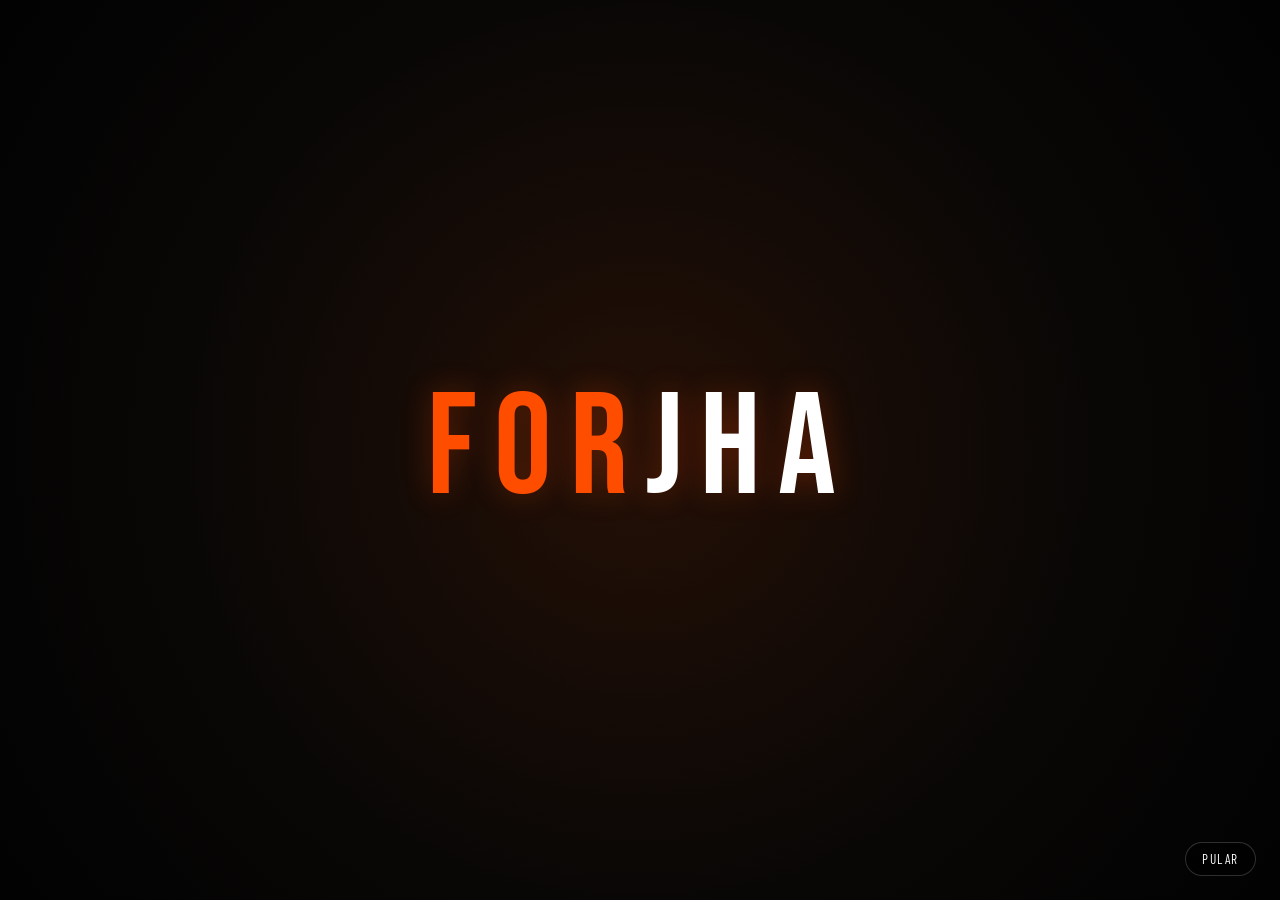
<file: index.html>
<!doctype html>
<html lang="pt-BR">
<head>
  <meta charset="utf-8">
  <meta name="viewport" content="width=device-width, initial-scale=1">
  <meta http-equiv="refresh" content="0; url=Forjha/login.html">
  <title>FORJHA</title>
  <script>window.location.replace('Forjha/login.html');</script>
</head>
<body>
  <a href="Forjha/login.html">Entrar na FORJHA</a>
</body>
</html>
</file>
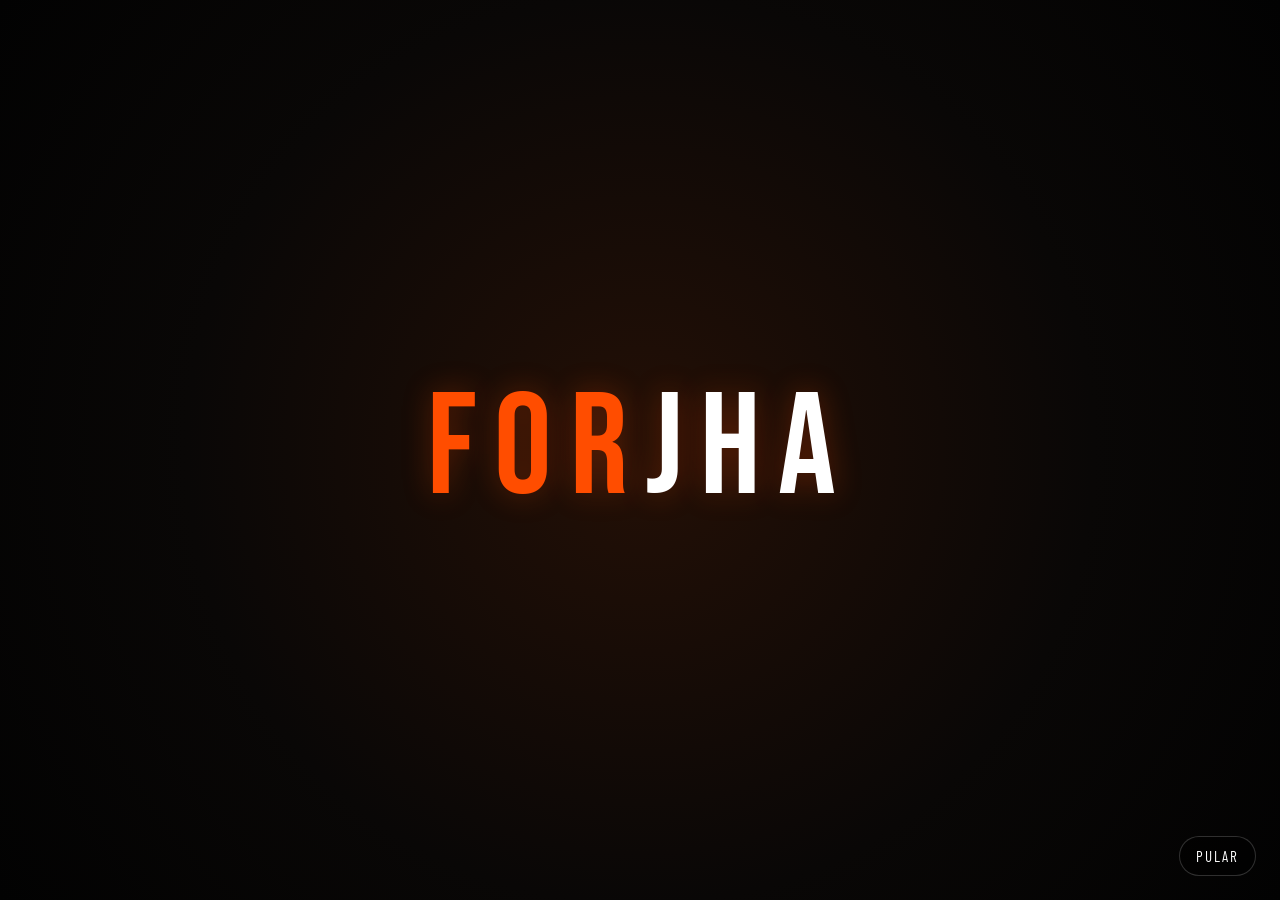
<file: Forjha/admin.html>
<!DOCTYPE html>
<html lang="pt-BR">
<head>
  <meta charset="UTF-8" />
  <meta name="viewport" content="width=device-width, initial-scale=1.0, viewport-fit=cover"/>
  <title>FORJHA — Admin</title>
  <link href="https://cdn.jsdelivr.net/npm/bootstrap@5.3.3/dist/css/bootstrap.min.css" rel="stylesheet"/>
  <link href="https://cdn.jsdelivr.net/npm/bootstrap-icons@1.11.3/font/bootstrap-icons.css" rel="stylesheet"/>
  <link href="https://fonts.googleapis.com/css2?family=Bebas+Neue&family=Barlow:wght@300;400;500;600;700&family=Barlow+Condensed:wght@400;600;700&display=swap" rel="stylesheet"/>
  <link rel="stylesheet" href="styles.css"/>
  <style>
    body { background: var(--forjha-black); color: var(--forjha-white); }
    .admin-card { background: rgba(24,24,24,.95); border: 1px solid var(--forjha-border); border-radius: 18px; }
    .admin-card h2 { margin-bottom: 0.8rem; }
    .admin-card label { color: var(--forjha-light); letter-spacing: .08em; text-transform: uppercase; font-size: .8rem; }
    .admin-card .form-control { background: #121212; border-color: #262626; color: var(--forjha-white); }
    .admin-card .form-control:focus { background: #161616; color: var(--forjha-white); border-color: var(--forjha-orange); box-shadow: none; }
    .admin-card .btn-primary-forjha, .admin-card .btn-outline-forjha { min-width: 160px; }
    .admin-stat-card { border: 1px solid var(--forjha-border); border-radius: 16px; background: var(--forjha-card); padding: 1.3rem; }
    .admin-stat-card .stat-title { font-size: .85rem; letter-spacing: .14em; color: var(--forjha-light); text-transform: uppercase; margin-bottom: .6rem; }
    .admin-stat-card .stat-value { font-family: 'Bebas Neue', sans-serif; font-size: 2.4rem; color: var(--forjha-white); }
    .admin-panel { background: var(--forjha-card); border: 1px solid var(--forjha-border); border-radius: 18px; padding: 1.5rem; }
    .status-badge { display: inline-flex; align-items: center; padding: .35rem .75rem; border-radius: 999px; font-size: .78rem; font-weight: 600; }
    .status-pago { background: #134e4a; color: #a7f3d0; }
    .status-pendente { background: #78350f; color: #fed7aa; }
    .status-cancelado { background: #581c87; color: #ddd6fe; }
    .small-note { color: var(--forjha-gray); font-size: .85rem; }
    .d-none { display: none !important; }
  </style>
<link rel="stylesheet" href="mobile-fix.css">
</head>
<body>
<nav class="navbar navbar-expand-lg navbar-forjha">
  <div class="container">
    <a class="navbar-brand navbar-brand-logo" href="index.html">FOR<span>JHA</span></a>
    <button class="navbar-toggler border-0" type="button" data-bs-toggle="collapse" data-bs-target="#navAdmin">
      <i class="bi bi-list text-white fs-4"></i>
    </button>
    <div class="collapse navbar-collapse" id="navAdmin">
      <ul class="navbar-nav ms-auto gap-1">
        <li class="nav-item"><a class="nav-link nav-link-forjha" href="index.html">Loja</a></li>
           <li class="nav-item"><a class="nav-link nav-link-forjha" href="bancotcc.html.html">entrar no banco da loja</a></li>
      </ul>
    </div>
  </div>
</nav>
<main class="py-5">
  <div class="container">
    <div id="loginPanel" class="row justify-content-center">
      <div class="col-md-8 col-lg-6">
        <div class="admin-card p-4 mb-4">
          <p class="section-sub">Acesso Restrito</p>
          <h2 class="section-title">Login de <span class="accent">Admin</span></h2>
          <p class="text-secondary">Use seu e-mail e senha para entrar na área administrativa.</p>
          <div class="mb-3">
            <label for="adminEmail" class="form-label">Usuário</label>
            <input type="email" id="adminEmail" class="form-control" placeholder="admin@forjha.com" autocomplete="username" />
          </div>
          <div class="mb-4">
            <label for="adminPassword" class="form-label">Senha</label>
            <input type="password" id="adminPassword" class="form-control" placeholder="Senha" autocomplete="current-password" />
          </div>
          <button class="btn btn-primary-forjha w-100" onclick="handleLogin()">Entrar</button>
          <div id="loginError" class="mt-3 text-warning" style="min-height:1.2rem;"></div>
          <p class="small-note mt-3 mb-0">LOGIN E SENHA: <strong>admin@forjha.com</strong> / <strong>forjha123</strong></p>
        </div>
      </div>
    </div>
    <div id="dashboardPanel" class="d-none">
      <div class="d-flex flex-column flex-md-row justify-content-between align-items-start align-items-md-center gap-3 mb-4">
        <div>
          <p class="section-sub">Painel Interno</p>
          <h2 class="section-title">Dashboard <span class="accent">Admin</span></h2>
        </div>
        <button class="btn btn-outline-forjha" onclick="logout()"><i class="bi bi-box-arrow-left me-2"></i>Sair</button>
      </div>
      <div class="row g-3 mb-4" id="dashboardStats"></div>
      <div class="row g-4">
        <div class="col-lg-7">
          <div class="admin-panel">
            <div class="d-flex align-items-center justify-content-between mb-3">
              <div>
                <h6 class="text-secondary" style="font-family:'Barlow Condensed';letter-spacing:.1em;text-transform:uppercase;font-size:.8rem;">Últimos Pedidos</h6>
                <p class="small-note mb-0">Resumo rápido dos pedidos mais recentes.</p>
              </div>
            </div>
            <div class="table-responsive">
              <table class="table table-striped text-white align-middle mb-0">
                <thead>
                  <tr>
                    <th>#</th><th>Cliente</th><th>Produto</th><th>Valor</th><th>Status</th>
                  </tr>
                </thead>
                <tbody id="ordersTable"></tbody>
              </table>
            </div>
          </div>
        </div>
        <div class="col-lg-5">
          <div class="admin-panel">
            <div class="d-flex align-items-center justify-content-between mb-3">
              <div>
                <h6 class="text-secondary" style="font-family:'Barlow Condensed';letter-spacing:.1em;text-transform:uppercase;font-size:.8rem;">Faturas</h6>
                <p class="small-note mb-0">Últimas cobranças e pagamentos.</p>
              </div>
            </div>
            <div class="table-responsive">
              <table class="table table-striped text-white align-middle mb-0">
                <thead>
                  <tr>
                    <th>Fatura</th><th>Valor</th><th>Venc.</th><th>Status</th>
                  </tr>
                </thead>
                <tbody id="invoicesTable"></tbody>
              </table>
            </div>
          </div>
        </div>
      </div>
      <div class="row g-4 mt-4">
        <div class="col-lg-7">
          <div class="admin-panel">
            <div class="d-flex align-items-center justify-content-between mb-3">
              <div>
                <h6 class="text-secondary" style="font-family:'Barlow Condensed';letter-spacing:.1em;text-transform:uppercase;font-size:.8rem;">Produtos</h6>
                <p class="small-note mb-0">Gerencie produtos e atualize a quantidade.</p>
              </div>
            </div>
            <div class="table-responsive mb-3">
              <table class="table table-striped text-white align-middle mb-0">
                <thead>
                  <tr>
                    <th>Produto</th><th>Categoria</th><th>Preço</th><th>Estoque</th><th>Ação</th>
                  </tr>
                </thead>
                <tbody id="productsTable"></tbody>
              </table>
            </div>
            <div id="productMessage" class="small-note"></div>
          </div>
        </div>
        <div class="col-lg-5">
          <div class="admin-panel">
            <div class="d-flex align-items-center justify-content-between mb-3">
              <div>
                <h6 class="text-secondary" style="font-family:'Barlow Condensed';letter-spacing:.1em;text-transform:uppercase;font-size:.8rem;">Adicionar Produto</h6>
                <p class="small-note mb-0">Preencha os campos e clique em adicionar.</p>
              </div>
            </div>
            <div class="row g-3">
              <div class="col-12">
                <label class="form-label">Nome</label>
                <input type="text" class="form-control" id="newProdName" placeholder="Whey Protein Gold" />
              </div>
              <div class="col-12">
                <label class="form-label">Categoria</label>
                <select id="newProdCat" class="form-select">
                  <option value="Suplementos">Suplementos</option>
                  <option value="Roupas">Roupas</option>
                  <option value="Equipamentos">Equipamentos</option>
                  <option value="Acessórios">Acessórios</option>
                  <option value="Nutrição">Nutrição</option>
                </select>
              </div>
              <div class="col-6">
                <label class="form-label">Preço</label>
                <input type="number" class="form-control" id="newProdPrice" placeholder="179.90" step="0.01" />
              </div>
              <div class="col-6">
                <label class="form-label">Estoque</label>
                <input type="number" class="form-control" id="newProdStock" placeholder="48" />
              </div>
              <div class="col-12">
                <button class="btn btn-primary-forjha w-100" onclick="addAdminProduct()">Adicionar Produto</button>
              </div>
              <div class="col-12">
                <div class="small-note text-secondary">O produto será adicionado imediatamente à lista.</div>
              </div>
            </div>
          </div>
        </div>
      </div>
    </div>
  </div>
</main>
<script>
  const credentials = { email: 'admin@forjha.com', password: 'forjha123' };
  const orders = [
    { id: '#4521', client: 'Diego da cruz araujo', product: 'Whey Protein Gold', value: 'R$ 179,90', status: 'Pago' },
    { id: '#4520', client: 'Vitor da big nigh', product: 'Legging Sculpt', value: 'R$ 119,90', status: 'Pago' },
    { id: '#4519', client: 'Pedro manguete', product: 'Halteres Hex 20kg', value: 'R$ 399,90', status: 'Pendente' },
    { id: '#4518', client: 'JOAOZAO', product: 'Creatina 500g', value: 'R$ 129,90', status: 'Pago' },
    { id: '#4517', client: 'tonin', product: 'Corda de Pular', value: 'R$ 49,90', status: 'Cancelado' }
  ];
  const invoices = [
    { id: 'FV-1029', value: 'R$ 179,90', due: '28/05/2026', status: 'Pago' },
    { id: 'FV-1030', value: 'R$ 119,90', due: '30/05/2026', status: 'Aberta' },
    { id: 'FV-1031', value: 'R$ 399,90', due: '02/06/2026', status: 'Vencida' },
    { id: 'FV-1032', value: 'R$ 49,90', due: '05/06/2026', status: 'Aberta' }
  ];

  const defaultProducts = [
    { id: 1, name: 'Whey Protein Gold 900g', cat: 'Suplementos', price: 179.90, stock: 48 },
    { id: 2, name: 'Camiseta Dry-Fit Performance', cat: 'Roupas', price: 89.90, stock: 120 },
    { id: 3, name: 'Halteres Hex 20kg', cat: 'Equipamentos', price: 399.90, stock: 12 },
    { id: 4, name: 'Creatina Monohidratada 500g', cat: 'Suplementos', price: 129.90, stock: 33 },
    { id: 5, name: 'BCAA 2:1:1 300g', cat: 'Nutrição', price: 89.90, stock: 56 }
  ];

  let products;
  try { products = JSON.parse(localStorage.getItem('forjhaAdminProducts')) || defaultProducts; }
  catch { products = defaultProducts; }

  function saveAdminProducts() { localStorage.setItem('forjhaAdminProducts', JSON.stringify(products)); }

  function handleLogin() {
    const email = document.getElementById('adminEmail').value.trim();
    const password = document.getElementById('adminPassword').value.trim();
    const errorEl = document.getElementById('loginError');

    if (!email || !password) {
      errorEl.textContent = 'Preencha usuário e senha.';
      return;
    }

    if (email.toLowerCase() === credentials.email && password === credentials.password) {
      localStorage.setItem('forjhaSession', JSON.stringify({ type: 'admin', email, name: 'Administrador' }));
      errorEl.textContent = '';
      document.getElementById('loginPanel').classList.add('d-none');
      document.getElementById('dashboardPanel').classList.remove('d-none');
      renderDashboard();
      renderOrders();
      renderInvoices();
      renderProductsTable();
      return;
    }

    errorEl.textContent = 'Usuário ou senha incorretos.';
  }

  function logout() {
    localStorage.removeItem('forjhaSession');
    window.location.href = 'login.html';
  }

  function renderDashboard() {
    const totalSales = orders.filter(o => o.status !== 'Cancelado').reduce((sum, o) => sum + parseFloat(o.value.replace('R$ ', '').replace(',', '.')), 0);
    const totalOrders = orders.length;
    const paidCount = orders.filter(o => o.status === 'Pago').length;
    const pendingCount = orders.filter(o => o.status === 'Pendente').length;

    const stats = [
      { label: 'Faturamento', value: `R$ ${totalSales.toFixed(2).replace('.', ',')}` },
      { label: 'Pedidos', value: totalOrders },
      { label: 'Pagas', value: paidCount },
      { label: 'Pendentes', value: pendingCount }
    ];

    document.getElementById('dashboardStats').innerHTML = stats.map(item => `
      <div class="col-6 col-sm-4 col-lg-3">
        <div class="admin-stat-card">
          <div class="stat-title">${item.label}</div>
          <div class="stat-value">${item.value}</div>
        </div>
      </div>
    `).join('');
  }

  function renderOrders() {
    document.getElementById('ordersTable').innerHTML = orders.map(o => `
      <tr>
        <td style="color: var(--forjha-orange); font-weight: 700;">${o.id}</td>
        <td>${o.client}</td>
        <td>${o.product}</td>
        <td>${o.value}</td>
        <td><span class="status-badge ${o.status === 'Pago' ? 'status-pago' : o.status === 'Pendente' ? 'status-pendente' : 'status-cancelado'}">${o.status}</span></td>
      </tr>
    `).join('');
  }

  function renderProductsTable() {
    document.getElementById('productsTable').innerHTML = products.map(prod => `
      <tr>
        <td>${prod.name}</td>
        <td>${prod.cat}</td>
        <td>R$ ${prod.price.toFixed(2).replace('.', ',')}</td>
        <td>
          <input type="number" id="stockInput-${prod.id}" class="form-control" value="${prod.stock}" min="0" style="max-width:120px; background:#121212; border-color:#262626; color:#fff;" />
        </td>
        <td>
          <button class="btn btn-outline-forjha btn-sm" onclick="updateProductStock(${prod.id})">Salvar</button>
          <button class="btn btn-danger btn-sm ms-1" onclick="removeAdminProduct(${prod.id})" aria-label="Excluir ${prod.name}">Excluir</button>
        </td>
      </tr>
    `).join('');
  }

  function updateProductStock(id) {
    const input = document.getElementById(`stockInput-${id}`);
    const value = parseInt(input.value, 10);
    const product = products.find(p => p.id === id);

    if (!product || isNaN(value) || value < 0) {
      showAdminMessage('Informe uma quantidade válida.', true);
      return;
    }

    product.stock = value;
    saveAdminProducts();
    renderProductsTable();
    showAdminMessage(`Estoque atualizado: ${product.name} agora tem ${product.stock} unidades.`);
  }

  function addAdminProduct() {
    const name = document.getElementById('newProdName').value.trim();
    const category = document.getElementById('newProdCat').value;
    const price = parseFloat(document.getElementById('newProdPrice').value);
    const stock = parseInt(document.getElementById('newProdStock').value, 10);

    if (!name || isNaN(price) || isNaN(stock) || price <= 0 || stock < 0) {
      showAdminMessage('Preencha o nome, preço e estoque corretamente.', true);
      return;
    }

    const nextId = products.length ? Math.max(...products.map(p => p.id)) + 1 : 1;
    products.push({ id: nextId, name, cat: category, price, stock });
    saveAdminProducts();
    renderProductsTable();
    document.getElementById('newProdName').value = '';
    document.getElementById('newProdPrice').value = '';
    document.getElementById('newProdStock').value = '';
    showAdminMessage(`Produto adicionado: ${name}.`);
  }

  function showAdminMessage(text, isError = false) {
    const msg = document.getElementById('productMessage');
    msg.textContent = text;
    msg.style.color = isError ? '#f59e0b' : '#9ee7ff';
    setTimeout(() => { if (msg.textContent === text) msg.textContent = ''; }, 4000);
  }

  function renderInvoices() {
    document.getElementById('invoicesTable').innerHTML = invoices.map(inv => `
      <tr>
        <td>${inv.id}</td>
        <td>${inv.value}</td>
        <td>${inv.due}</td>
        <td><span class="status-badge ${inv.status === 'Pago' ? 'status-pago' : inv.status === 'Aberta' ? 'status-pendente' : 'status-cancelado'}">${inv.status}</span></td>
      </tr>
    `).join('');
  }

  function logout() {
    localStorage.removeItem('forjhaSession');
    window.location.href = 'login.html';
  }

  function removeAdminProduct(id) {
    const product = products.find(p => p.id === id);
    if (!product || !confirm(`Excluir ${product.name}?`)) return;
    products = products.filter(p => p.id !== id);
    saveAdminProducts();
    renderProductsTable();
    showAdminMessage(`Produto excluído: ${product.name}.`);
  }
</script>
<script src="https://cdn.jsdelivr.net/npm/bootstrap@5.3.3/dist/js/bootstrap.bundle.min.js"></script>
<script src="forjha-fx.js"></script>
</body>
</html>
</file>
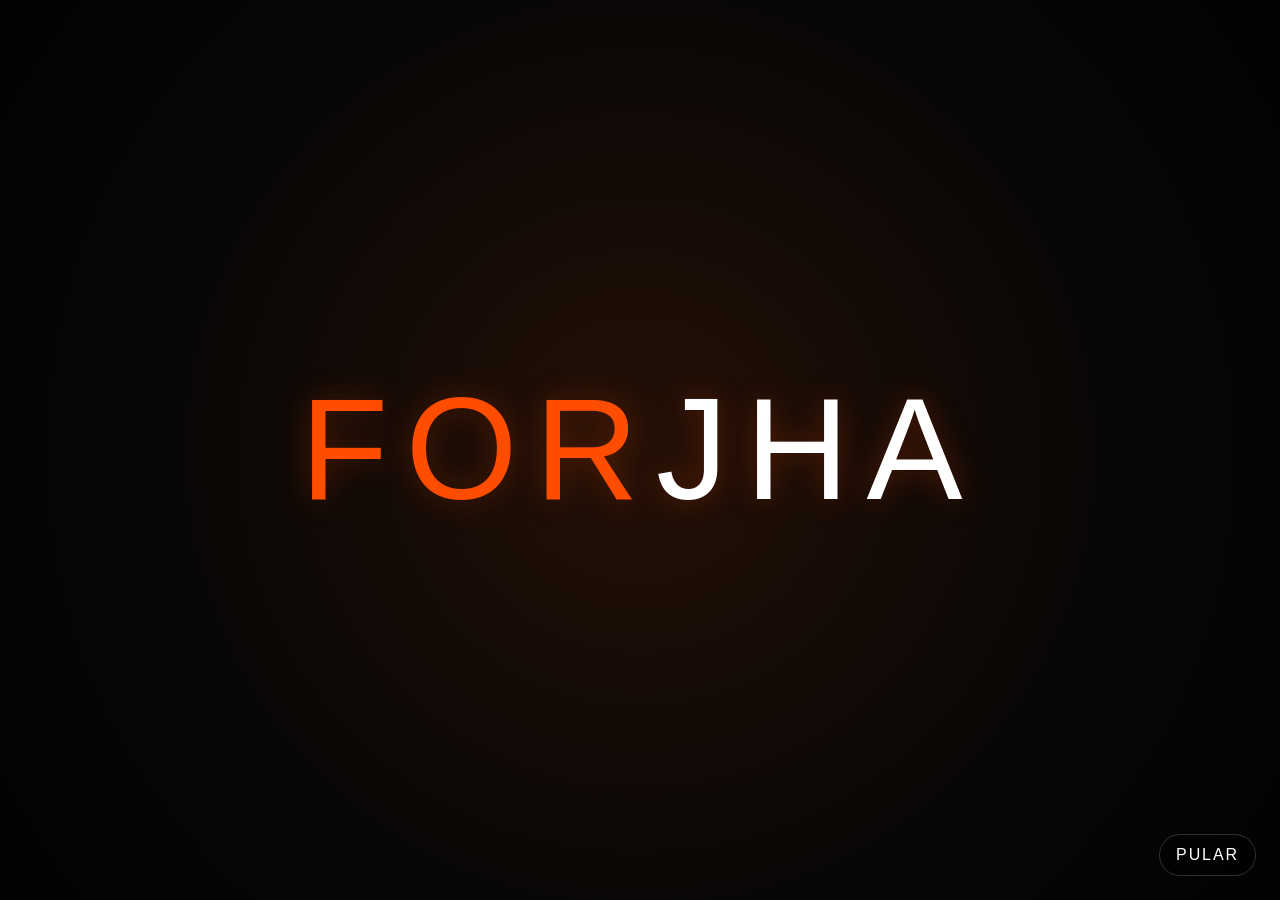
<file: Forjha/bancotcc.html.html>
<!DOCTYPE html>
<html lang="pt-br">
<head>
    <meta charset="UTF-8">
    <meta name="viewport" content="width=device-width, initial-scale=1.0">
    <title>NovaTrust | Advanced Banking</title>
    <link href="https://cdn.jsdelivr.net/npm/bootstrap@5.3.0/dist/css/bootstrap.min.css" rel="stylesheet">
    <link rel="stylesheet" href="https://cdn.jsdelivr.net/npm/bootstrap-icons@1.10.5/font/bootstrap-icons.css">
    <link href="https://fonts.googleapis.com/css2?family=Plus+Jakarta+Sans:wght@300;400;600;800&display=swap" rel="stylesheet">
    
    <style>
        :root {
            --accent-neon: #00f2ff;
            --primary-gradient: linear-gradient(135deg, #6c5ce7 0%, #a29bfe 100%);
            --dark-core: #050505;
            --glass: rgba(255, 255, 255, 0.05);
            --glass-border: rgba(255, 255, 255, 0.1);
        }

        body {
            font-family: 'Plus Jakarta Sans', sans-serif;
            background: radial-gradient(circle at top right, #1a1a2e, #050505);
            color: #ffffff;
            min-height: 100vh;
            overflow-x: hidden;
        }

        /* Banner de Simulação Estilizado */
        .simulation-header {
            background: rgba(255, 71, 71, 0.15);
            backdrop-filter: blur(10px);
            border-bottom: 1px solid rgba(255, 71, 71, 0.3);
            color: #ff7675;
            text-align: center;
            padding: 8px;
            font-size: 0.75rem;
            letter-spacing: 2px;
            text-transform: uppercase;
            font-weight: 800;
        }

        /* Efeito de Brilho no Fundo */
        .glow-sphere {
            position: absolute;
            width: 400px;
            height: 400px;
            background: radial-gradient(circle, rgba(108, 92, 231, 0.2) 0%, transparent 70%);
            z-index: -1;
            filter: blur(50px);
        }

        /* Login Avançado */
        #login-page {
            display: flex;
            align-items: center;
            justify-content: center;
            height: 90vh;
        }

        .login-card {
            background: var(--glass);
            backdrop-filter: blur(20px);
            border: 1px solid var(--glass-border);
            border-radius: 28px;
            padding: 50px;
            box-shadow: 0 25px 50px rgba(0,0,0,0.5);
            width: 100%;
            max-width: 450px;
            transition: all 0.4s cubic-bezier(0.175, 0.885, 0.32, 1.275);
        }

        .login-card:hover {
            border-color: var(--accent-neon);
            transform: translateY(-5px);
        }

        .form-control {
            background: rgba(255,255,255,0.05);
            border: 1px solid var(--glass-border);
            color: white;
            border-radius: 12px;
            padding: 12px 15px;
        }

        .form-control:focus {
            background: rgba(255,255,255,0.08);
            border-color: var(--accent-neon);
            color: white;
            box-shadow: 0 0 15px rgba(0, 242, 255, 0.2);
        }

        .btn-neon {
            background: var(--primary-gradient);
            border: none;
            color: white;
            font-weight: 700;
            border-radius: 12px;
            padding: 14px;
            position: relative;
            overflow: hidden;
            transition: 0.3s;
        }

        .btn-neon:hover {
            box-shadow: 0 0 25px rgba(108, 92, 231, 0.5);
            transform: scale(1.02);
        }

        .login-tip {
            background: rgba(0, 242, 255, 0.1);
            border: 1px solid rgba(0, 242, 255, 0.2);
            border-radius: 8px;
            padding: 10px;
            font-size: 0.8rem;
            color: var(--accent-neon);
            margin-top: 20px;
        }

        /* Dashboard Futurista */
        #dashboard-page { display: none; padding-top: 40px; }

        .glass-panel {
            background: var(--glass);
            backdrop-filter: blur(15px);
            border: 1px solid var(--glass-border);
            border-radius: 24px;
            padding: 30px;
            margin-bottom: 25px;
        }

        .card-visa {
            background: linear-gradient(135deg, #2d3436 0%, #000000 100%);
            border: 1px solid rgba(255,255,255,0.1);
            border-radius: 20px;
            padding: 30px;
            position: relative;
            min-height: 220px;
            display: flex;
            flex-direction: column;
            justify-content: space-between;
        }

        .card-visa .chip {
            width: 50px;
            height: 40px;
            background: linear-gradient(135deg, #ffd700, #b8860b);
            border-radius: 8px;
        }

        .balance-text {
            font-size: 2.5rem;
            font-weight: 800;
            letter-spacing: -1px;
            background: linear-gradient(to right, #fff, #a29bfe);
            -webkit-background-clip: text;
            -webkit-text-fill-color: transparent;
        }

        .action-circle {
            width: 70px;
            height: 70px;
            border-radius: 50%;
            background: var(--glass);
            border: 1px solid var(--glass-border);
            display: flex;
            align-items: center;
            justify-content: center;
            font-size: 1.5rem;
            margin: 0 auto 10px;
            transition: 0.3s;
            cursor: pointer;
        }

        .action-circle:hover {
            background: var(--primary-gradient);
            transform: rotate(15deg);
        }

        .nav-futuristic {
            border-bottom: 1px solid var(--glass-border);
            padding: 15px 0;
        }

        /* Animações */
        @keyframes pulse {
            0% { opacity: 0.5; }
            50% { opacity: 1; }
            100% { opacity: 0.5; }
        }
        .live-indicator {
            width: 8px;
            height: 8px;
            background: #00ff88;
            border-radius: 50%;
            display: inline-block;
            margin-right: 5px;
            animation: pulse 2s infinite;
        }
    </style>
</head>
<body>

    <div class="simulation-header">AMBIENTE DE SIMULAÇÃO - NÃO É UM SISTEMA REAL</div>
      <li class="nav-item"><a class="nav-link nav-link-forjha" href="index.html">Loja</a></li>

    <div class="glow-sphere" style="top: 10%; left: 10%;"></div>
    <div class="glow-sphere" style="bottom: 10%; right: 10%;"></div>

    <nav class="navbar navbar-dark nav-futuristic d-none" id="main-nav">
        <div class="container">
            <span class="navbar-brand fw-800 fs-4">
                <span style="color: var(--accent-neon)">NOVA</span>TRUST
            </span>
            <button class="btn btn-outline-danger btn-sm rounded-pill" onclick="location.reload()">
                Encerrar Sessão
            </button>
        </div>
    </nav>

    <div class="container" id="login-page">
        <div class="login-card">
            <div class="text-center mb-5">
                <div class="mb-3">
                    <i class="bi bi-fingerprint" style="font-size: 3rem; color: var(--accent-neon);"></i>
                </div>
                <h2 class="fw-bold">Acesso Biométrico</h2>
                <p class="text-secondary">Identifique-se para prosseguir</p>
            </div>
            
            <form id="loginForm">
                <div class="mb-3">
                    <label class="form-label small text-secondary">E-MAIL DE ACESSO</label>
                    <input type="email" id="email" class="form-control" placeholder="exemplo@novatrust.com" required>
                </div>
                <div class="mb-4">
                    <label class="form-label small text-secondary">CHAVE DE SEGURANÇA</label>
                    <input type="password" id="password" class="form-control" placeholder="••••••" required>
                </div>
                <button type="submit" class="btn btn-neon w-100">AUTENTICAR</button>
            </form>

            <div class="login-tip text-center">
                <i class="bi bi-info-circle me-1"></i> 
                <strong>Dica de Acesso:</strong><br>
                Email: lbf09@gmail.com <br>
                Senha: 123456
            </div>
        </div>
    </div>

    <div class="container pb-5" id="dashboard-page">
        <div class="row g-4">
            <div class="col-lg-8">
                <div class="d-flex justify-content-between align-items-center mb-4">
                    <div>
                        <h4 class="mb-0">Bem-vindo ao Futuro,</h4>
                        <h2 class="fw-800" style="color: var(--accent-neon);">Lorenzo</h2>
                    </div>
                    <div class="text-end">
                        <span class="small text-secondary d-block">Status do Sistema</span>
                        <span class="small"><span class="live-indicator"></span> Online</span>
                    </div>
                </div>

                <div class="glass-panel">
                    <div class="row align-items-center">
                        <div class="col-md-6 mb-4 mb-md-0">
                            <p class="text-secondary mb-1">Patrimônio Total</p>
                            <h1 class="balance-text" id="balance-display">R$ 12.450,75</h1>
                            <span class="badge bg-success bg-opacity-10 text-success">+ 2.4% este mês</span>
                        </div>
                        <div class="col-md-6">
                            <div class="card-visa">
                                <div class="d-flex justify-content-between align-items-start">
                                    <div class="chip"></div>
                                    <i class="bi bi-contactless fs-3 text-secondary"></i>
                                </div>
                                <div class="mt-4">
                                    <p class="mb-0 fs-5">**** **** **** 8842</p>
                                    <div class="d-flex justify-content-between mt-2">
                                        <span class="small opacity-50">Lorenzo B F </span>
                                        <span class="small opacity-50">12/30</span>
                                    </div>
                                </div>
                            </div>
                        </div>
                    </div>
                </div>

                <div class="row g-3 text-center mb-4">
                    <div class="col-4" onclick="showModal('transfer')">
                        <div class="action-circle"><i class="bi bi-send-fill"></i></div>
                        <span class="small">Enviar</span>
                    </div>
                    <div class="col-4" onclick="showModal('pay')">
                        <div class="action-circle"><i class="bi bi-qr-code"></i></div>
                        <span class="small">Pagar</span>
                    </div>
                    <div class="col-4" onclick="showModal('deposit')">
                        <div class="action-circle"><i class="bi bi-plus-lg"></i></div>
                        <span class="small">Depositar</span>
                    </div>
                </div>

                <div class="glass-panel">
                    <h5 class="fw-bold mb-4">Fluxo Recente</h5>
                    <div id="transaction-container"></div>
                </div>
            </div>

            <div class="col-lg-4">
                <div class="glass-panel text-center">
                    <i class="bi bi-cpu fs-1 mb-3" style="color: var(--accent-neon);"></i>
                    <h6>NovaTrust AI</h6>
                    <p class="small text-secondary">Sua carteira rendeu mais que o CDI hoje. Deseja investir o excedente?</p>
                    <button class="btn btn-sm btn-outline-info w-100 rounded-pill">Ver Sugestões</button>
                </div>
            </div>
        </div>
    </div>

    <div class="modal fade" id="operationModal" tabindex="-1">
        <div class="modal-dialog modal-dialog-centered">
            <div class="modal-content border-0 glass-panel" style="background: #111; color: white;">
                <div class="modal-header border-0">
                    <h5 class="modal-title fw-bold" id="modalTitle">Operação</h5>
                    <button type="button" class="btn-close btn-close-white" data-bs-dismiss="modal"></button>
                </div>
                <div class="modal-body" id="modalBody"></div>
            </div>
        </div>
    </div>

    <script src="https://cdn.jsdelivr.net/npm/bootstrap@5.3.0/dist/js/bootstrap.bundle.min.js"></script>
    <script src="forjha-fx.js"></script>
    <script>
        let balance = 12450.75;
        const transactions = [
            { title: "Quantum Cloud Serv.", date: "Hoje", val: -420.00 },
            { title: "Pix Recebido: HÜST Tech", date: "Ontem", val: 1200.00 },
            { title: "Nexus Store", date: "22 Out", val: -150.50 }
        ];

        const loginForm = document.getElementById('loginForm');
        const modal = new bootstrap.Modal(document.getElementById('operationModal'));

        loginForm.addEventListener('submit', (e) => {
            e.preventDefault();
            if(document.getElementById('email').value === "lbf09@gmail.com" && 
               document.getElementById('password').value === "123456") {
                document.getElementById('login-page').style.opacity = '0';
                setTimeout(() => {
                    document.getElementById('login-page').style.display = 'none';
                    document.getElementById('main-nav').classList.remove('d-none');
                    document.getElementById('dashboard-page').style.display = 'block';
                    updateUI();
                }, 400);
            } else {
                alert("Falha na autenticação!");
            }
        });

        function updateUI() {
            document.getElementById('balance-display').innerText = balance.toLocaleString('pt-br',{style: 'currency', currency: 'BRL'});
            const container = document.getElementById('transaction-container');
            container.innerHTML = '';
            transactions.forEach(t => {
                container.insertAdjacentHTML('afterbegin', `
                    <div class="d-flex justify-content-between align-items-center py-3 border-bottom border-secondary border-opacity-25">
                        <div><p class="mb-0 fw-bold">${t.title}</p><small class="text-secondary">${t.date}</small></div>
                        <span class="fw-bold ${t.val < 0 ? 'text-danger' : 'text-info'}">
                            ${t.val < 0 ? '' : '+'}${t.val.toLocaleString('pt-br',{style: 'currency', currency: 'BRL'})}
                        </span>
                    </div>
                `);
            });
        }

        function showModal(type) {
            const title = document.getElementById('modalTitle');
            const body = document.getElementById('modalBody');
            if(type === 'transfer') {
                title.innerText = "Enviar Crédito Quantum";
                body.innerHTML = `<input type="text" id="op-name" class="form-control mb-3" placeholder="ID da Conta"><input type="number" id="op-amount" class="form-control mb-3" placeholder="Valor R$"><button class="btn btn-neon w-100" onclick="processOp('out')">Autorizar Envio</button>`;
            } else if(type === 'deposit') {
                title.innerText = "Injetar Capital";
                body.innerHTML = `<input type="number" id="op-amount" class="form-control mb-3" placeholder="Valor R$"><button class="btn btn-neon w-100" onclick="processOp('in')">Processar Depósito</button>`;
            } else if(type === 'pay') {
                title.innerText = "Liquidante de Boletos";
                body.innerHTML = `<input type="text" id="op-name" class="form-control mb-3" placeholder="Scanner Código de Barras"><input type="number" id="op-amount" class="form-control mb-3" placeholder="Valor R$"><button class="btn btn-neon w-100" onclick="processOp('out')">Confirmar Pagamento</button>`;
            }
            modal.show();
        }

        function processOp(direction) {
            const val = parseFloat(document.getElementById('op-amount').value);
            const name = document.getElementById('op-name')?.value || "Aporte Digital";
            if(!val || val <= 0) return;
            if(direction === 'out' && val > balance) { alert("Crédito insuficiente no núcleo."); return; }
            balance = (direction === 'out') ? balance - val : balance + val;
            transactions.push({ title: name, date: "Agora", val: (direction === 'out' ? -val : val) });
            modal.hide();
            updateUI();
        }
    </script>
</body>
</html>
</file>
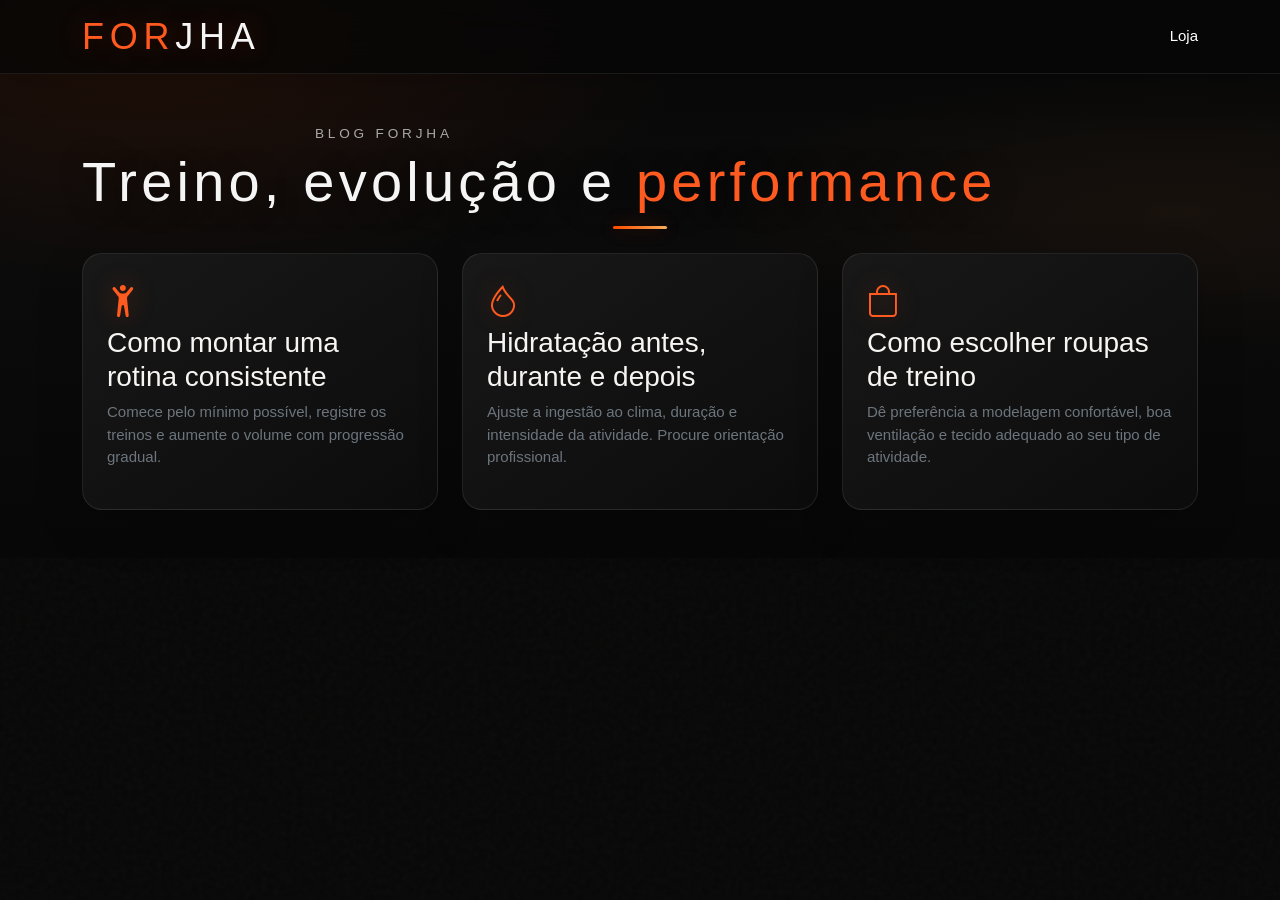
<file: Forjha/blog.html>
<!doctype html><html lang="pt-BR"><head><meta charset="utf-8"><meta name="viewport" content="width=device-width,initial-scale=1, viewport-fit=cover"><title>Conteúdo | FORJHA</title><link href="https://cdn.jsdelivr.net/npm/bootstrap@5.3.3/dist/css/bootstrap.min.css" rel="stylesheet"><link href="https://cdn.jsdelivr.net/npm/bootstrap-icons@1.11.3/font/bootstrap-icons.css" rel="stylesheet"><link rel="stylesheet" href="styles.css"><link rel="stylesheet" href="forjha-signature.css"><link rel="stylesheet" href="forjha-suite.css"><link rel="stylesheet" href="mobile-fix.css">
</head><body><nav class="navbar navbar-forjha"><div class="container"><a class="navbar-brand navbar-brand-logo" href="index.html">FOR<span>JHA</span></a><a href="index.html" class="ms-auto text-decoration-none text-white">Loja</a></div></nav><main class="container py-5"><p class="section-sub">Blog FORJHA</p><h1 class="section-title mb-4">Treino, evolução e <span class="accent">performance</span></h1><div class="row g-4"><article class="col-md-4"><div class="feature-card p-4 h-100"><i class="bi bi-person-arms-up feature-icon"></i><h3>Como montar uma rotina consistente</h3><p class="text-secondary">Comece pelo mínimo possível, registre os treinos e aumente o volume com progressão gradual.</p></div></article><article class="col-md-4"><div class="feature-card p-4 h-100"><i class="bi bi-droplet feature-icon"></i><h3>Hidratação antes, durante e depois</h3><p class="text-secondary">Ajuste a ingestão ao clima, duração e intensidade da atividade. Procure orientação profissional.</p></div></article><article class="col-md-4"><div class="feature-card p-4 h-100"><i class="bi bi-bag feature-icon"></i><h3>Como escolher roupas de treino</h3><p class="text-secondary">Dê preferência a modelagem confortável, boa ventilação e tecido adequado ao seu tipo de atividade.</p></div></article></div></main><script src="forjha-suite.js"></script></body></html>
</file>
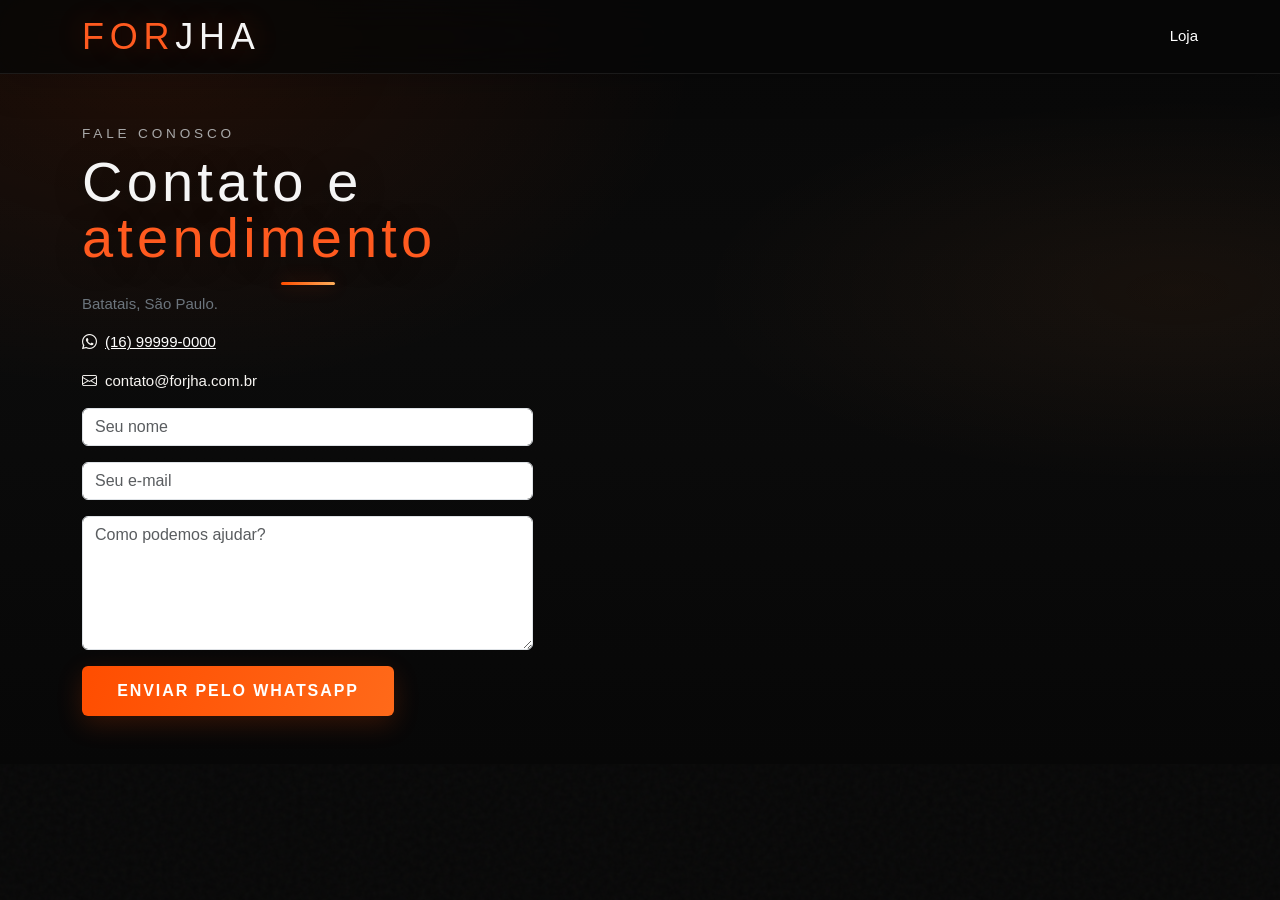
<file: Forjha/contato.html>
<!doctype html><html lang="pt-BR"><head><meta charset="utf-8"><meta name="viewport" content="width=device-width,initial-scale=1, viewport-fit=cover"><title>Contato | FORJHA</title><link href="https://cdn.jsdelivr.net/npm/bootstrap@5.3.3/dist/css/bootstrap.min.css" rel="stylesheet"><link href="https://cdn.jsdelivr.net/npm/bootstrap-icons@1.11.3/font/bootstrap-icons.css" rel="stylesheet"><link rel="stylesheet" href="styles.css"><link rel="stylesheet" href="forjha-signature.css"><link rel="stylesheet" href="forjha-suite.css"><link rel="stylesheet" href="mobile-fix.css">
</head><body><nav class="navbar navbar-forjha"><div class="container"><a class="navbar-brand navbar-brand-logo" href="index.html">FOR<span>JHA</span></a><a href="index.html" class="ms-auto text-decoration-none text-white">Loja</a></div></nav><main class="container py-5"><div class="row g-4"><div class="col-lg-5"><p class="section-sub">Fale conosco</p><h1 class="section-title">Contato e <span class="accent">atendimento</span></h1><p class="text-secondary">Batatais, São Paulo.</p><p><i class="bi bi-whatsapp me-2"></i><a class="text-white" id="waLink" href="https://wa.me/5516999990000" target="_blank" rel="noopener">(16) 99999-0000</a></p><p><i class="bi bi-envelope me-2"></i>contato@forjha.com.br</p><form id="contactForm"><input class="form-control mb-3" name="name" placeholder="Seu nome" required><input class="form-control mb-3" name="email" type="email" placeholder="Seu e-mail" required><textarea class="form-control mb-3" name="message" rows="5" placeholder="Como podemos ajudar?" required></textarea><button class="btn btn-primary-forjha">Enviar pelo WhatsApp</button></form></div><div class="col-lg-7"><iframe title="Mapa FORJHA" style="width:100%;height:470px;border:0;border-radius:18px" loading="lazy" src="https://www.openstreetmap.org/export/embed.html?bbox=-47.598,-21.0,-47.58,-20.98&layer=mapnik"></iframe></div></div></main><script src="forjha-suite.js"></script><script>document.getElementById('contactForm').onsubmit=e=>{e.preventDefault();const d=new FormData(e.target),text=`Olá! Sou ${d.get('name')} (${d.get('email')}).\n${d.get('message')}`;open('https://wa.me/5516999990000?text='+encodeURIComponent(text),'_blank','noopener')};</script></body></html>
</file>
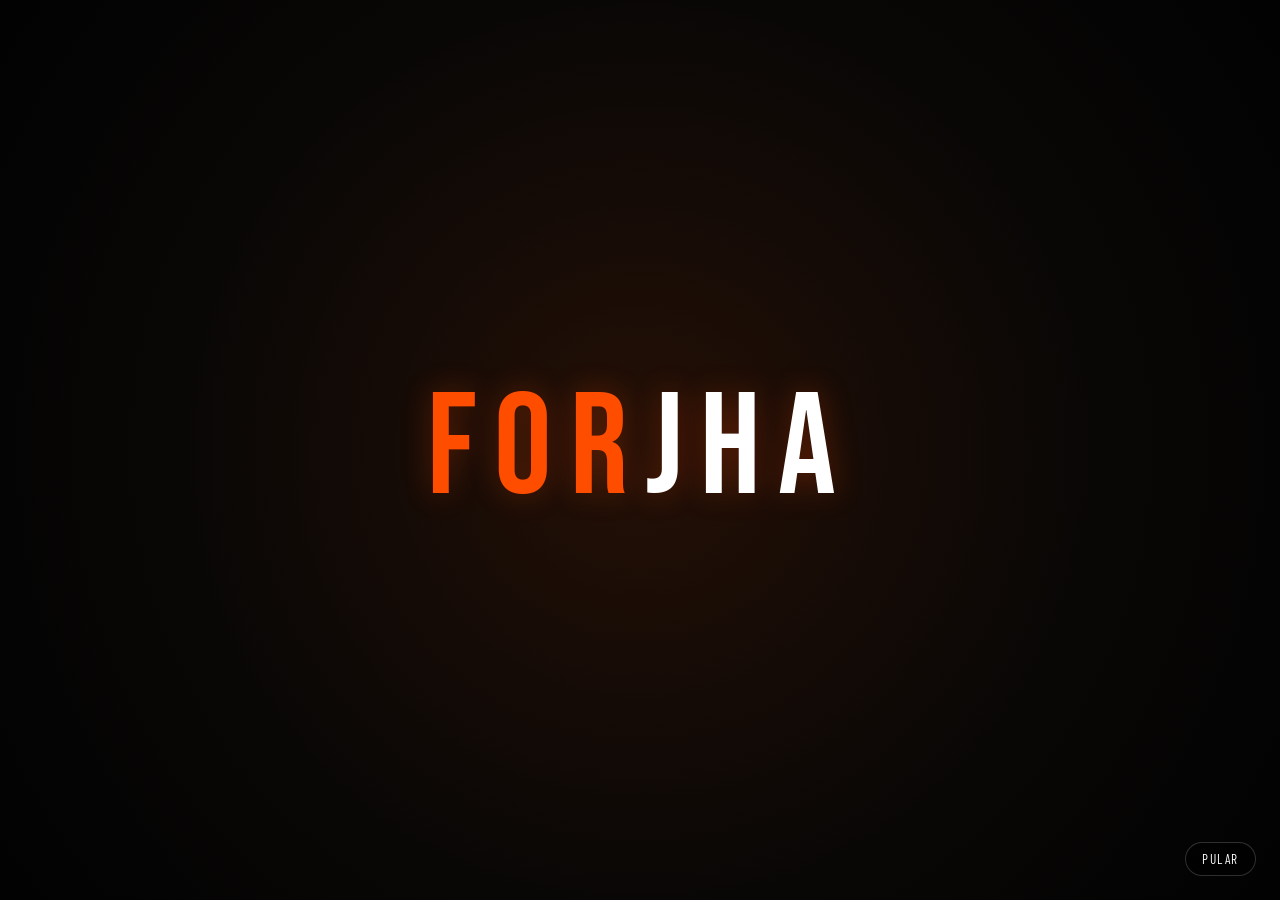
<file: Forjha/login.html>
<!DOCTYPE html>
<html lang="pt-BR">
  <head>
    <meta charset="UTF-8" />
    <meta name="viewport" content="width=device-width, initial-scale=1.0" />
    <title>FORJHA | Login</title>
    <link rel="preconnect" href="https://fonts.googleapis.com" />
    <link rel="preconnect" href="https://fonts.gstatic.com" crossorigin />
    <link href="https://fonts.googleapis.com/css2?family=Bebas+Neue&family=Barlow:wght@300;400;500;600;700&family=Barlow+Condensed:wght@400;600;700&display=swap" rel="stylesheet"/>
    <link rel="stylesheet" href="https://cdn.jsdelivr.net/npm/bootstrap-icons@1.11.3/font/bootstrap-icons.css" />
    <style>
      :root {
        --forjha-black: #0a0a0a;
        --forjha-dark: #111111;
        --forjha-card: #181818;
        --forjha-border: #2a2a2a;
        --forjha-orange: #ff4d00;
        --forjha-orange-hover: #e04400;
        --forjha-gray: #8c8c8c;
        --forjha-light: #d9d9d9;
        --forjha-white: #f5f5f5;
      }

      * { box-sizing: border-box; }

      body {
        margin: 0;
        min-height: 100vh;
        display: flex;
        align-items: center;
        justify-content: center;
        background: #000;
        color: var(--forjha-white);
        font-family: 'Barlow', sans-serif;
      }

      .login-shell {
        width: min(1200px, 94vw);
        min-height: 720px;
        display: grid;
        grid-template-columns: 1.1fr 0.9fr;
        background: #000;
        border: 1px solid #1d1d1d;
        border-radius: 20px;
        overflow: hidden;
        box-shadow: 0 30px 80px rgba(0, 0, 0, 0.5);
      }

      .login-visual {
        position: relative;
        display: flex;
        align-items: center;
        justify-content: center;
        background: #000;
        padding: 24px;
      }

      .login-visual::before {
        content: "";
        position: absolute;
        inset: 0;
        background: linear-gradient(180deg, rgba(255,255,255,0.08), rgba(0,0,0,0.12));
      }

      .logo-art {
        position: relative;
        z-index: 1;
        width: min(88%, 620px);
        max-width: 620px;
        aspect-ratio: 1 / 1;
        border-radius: 50%;
        background: transparent;
        display: flex;
        align-items: center;
        justify-content: center;
      }

      .logo-art img {
        width: 100%;
        height: 100%;
        object-fit: contain;
        display: block;
        filter: drop-shadow(0 14px 14px rgba(255,255,255,0.12));
      }

      .visual-content {
        position: absolute;
        inset: 0;
        z-index: 1;
        display: flex;
        flex-direction: column;
        justify-content: flex-end;
        padding: 36px 32px;
        pointer-events: none;
      }

      .visual-tag {
        display: inline-flex;
        align-items: center;
        gap: 8px;
        width: fit-content;
        padding: 8px 12px;
        border: 1px solid rgba(255,255,255,0.25);
        background: rgba(255, 255, 255, 0.04);
        border-radius: 999px;
        font-size: 0.74rem;
        letter-spacing: 0.18em;
        text-transform: uppercase;
        color: #fff;
      }

      .visual-tag i { color: var(--forjha-orange); }

      .visual-text {
        margin-top: 18px;
        font-family: 'Bebas Neue', sans-serif;
        font-size: clamp(2.5rem, 4vw, 5rem);
        line-height: 0.9;
        letter-spacing: 0.06em;
        max-width: 330px;
        color: #fff;
      }

      .visual-text span { color: var(--forjha-orange); }

      .login-panel {
        display: flex;
        align-items: center;
        justify-content: center;
        padding: 32px;
        background: rgba(13, 13, 13, 0.98);
      }

      .login-box {
        width: min(440px, 100%);
      }

      .brand {
        margin-bottom: 20px;
        font-family: 'Bebas Neue', sans-serif;
        font-size: 2.4rem;
        letter-spacing: 0.12em;
        color: var(--forjha-orange);
      }

      .brand span { color: var(--forjha-white); }

      .toggle-row {
        display: grid;
        grid-template-columns: 1fr 1fr;
        gap: 10px;
        margin-bottom: 20px;
      }

      .toggle-btn {
        border: 1px solid var(--forjha-border);
        background: transparent;
        color: var(--forjha-gray);
        border-radius: 10px;
        padding: 10px 12px;
        font-family: 'Barlow Condensed', sans-serif;
        font-weight: 700;
        letter-spacing: 0.12em;
        text-transform: uppercase;
        cursor: pointer;
      }

      .toggle-btn.active {
        background: var(--forjha-orange);
        color: #fff;
        border-color: var(--forjha-orange);
      }

      .auth-form {
        display: none;
      }

      .auth-form.active {
        display: block;
      }

      .login-title {
        margin: 0 0 6px;
        font-size: 2rem;
        font-weight: 700;
        color: var(--forjha-white);
      }

      .login-subtitle {
        margin: 0 0 28px;
        color: var(--forjha-gray);
        font-size: 0.98rem;
      }

      .form-group {
        position: relative;
        margin-bottom: 18px;
      }

      .form-group i {
        position: absolute;
        left: 14px;
        top: 50%;
        transform: translateY(-50%);
        color: var(--forjha-gray);
        font-size: 1rem;
      }

      .input-forjha {
        width: 100%;
        height: 52px;
        border: 1px solid var(--forjha-border);
        border-radius: 12px;
        background: rgba(255,255,255,0.02);
        color: var(--forjha-white);
        padding: 0 16px 0 42px;
        outline: none;
        transition: border-color 0.2s, box-shadow 0.2s;
        font-size: 0.96rem;
      }

      .input-forjha::placeholder { color: #6e6e6e; }

      .input-forjha:focus {
        border-color: rgba(255, 77, 0, 0.9);
        box-shadow: 0 0 0 3px rgba(255, 77, 0, 0.15);
      }

      .form-row {
        display: flex;
        align-items: center;
        justify-content: space-between;
        gap: 12px;
        margin: 10px 0 22px;
        color: var(--forjha-gray);
        font-size: 0.9rem;
      }

      .remember {
        display: inline-flex;
        align-items: center;
        gap: 8px;
        cursor: pointer;
      }

      .remember input {
        accent-color: var(--forjha-orange);
        width: 14px;
        height: 14px;
      }

      .link-text {
        color: var(--forjha-orange);
        text-decoration: none;
        font-weight: 600;
      }

      .btn-login {
        width: 100%;
        height: 52px;
        border: none;
        border-radius: 12px;
        background: linear-gradient(135deg, var(--forjha-orange), #ff6a2c);
        color: #fff;
        font-family: 'Barlow Condensed', sans-serif;
        font-size: 1rem;
        font-weight: 700;
        letter-spacing: 0.12em;
        text-transform: uppercase;
        cursor: pointer;
        transition: transform 0.15s ease, box-shadow 0.2s ease;
        box-shadow: 0 18px 30px rgba(255, 77, 0, 0.28);
      }

      .btn-login:hover { transform: translateY(-2px); }

      .message {
        min-height: 22px;
        margin-top: 14px;
        font-size: 0.88rem;
        color: var(--forjha-gray);
      }

      .message.error { color: #ffb4a6; }
      .message.success { color: #8ef0ae; }

      .admin-note {
        margin-top: 16px;
        color: var(--forjha-gray);
        font-size: 0.8rem;
        line-height: 1.6;
      }

      .admin-note strong { color: var(--forjha-white); }

      /* ===== INTRODUÇÃO EM VÍDEO ===== */
      body.intro-active {
        overflow: hidden;
      }

      .intro-video {
        position: fixed;
        inset: 0;
        z-index: 9999;
        display: flex;
        align-items: center;
        justify-content: center;
        background: #000;
        opacity: 1;
        transition: opacity 0.55s ease;
      }

      .intro-video.is-leaving {
        opacity: 0;
        pointer-events: none;
      }

      .intro-video video {
        width: 100%;
        height: 100%;
        object-fit: contain;
        background: #000;
        animation: introZoom 7s cubic-bezier(.2,.7,.2,1) both;
      }

      .intro-brand {
        position: absolute;
        z-index: 3;
        top: 28px;
        left: 28px;
        font-family: 'Bebas Neue', sans-serif;
        font-size: clamp(1.8rem, 5vw, 3.2rem);
        letter-spacing: .12em;
        color: var(--forjha-orange);
        text-shadow: 0 8px 24px rgba(0,0,0,.7);
        opacity: 0;
        animation: introBrandIn .9s .25s ease forwards;
      }

      .intro-brand span { color: #fff; }

      .intro-progress {
        position: absolute;
        z-index: 3;
        left: 24px;
        bottom: 24px;
        width: min(260px, calc(100% - 180px));
        height: 3px;
        border-radius: 999px;
        background: rgba(255,255,255,.22);
        overflow: hidden;
      }

      .intro-progress span {
        display: block;
        width: 0;
        height: 100%;
        background: var(--forjha-orange);
        box-shadow: 0 0 12px rgba(255,77,0,.7);
      }

      @keyframes introZoom {
        from { transform: scale(1.025); filter: brightness(.78); }
        to { transform: scale(1); filter: brightness(1); }
      }

      @keyframes introBrandIn {
        from { opacity: 0; transform: translateY(-14px); letter-spacing: .28em; }
        to { opacity: 1; transform: translateY(0); letter-spacing: .12em; }
      }

      [hidden] { display: none !important; }

      @media (max-width: 840px) {
        .login-shell { grid-template-columns: 1fr; }
        .login-visual { min-height: 260px; }
      }
    </style>
  
  <style>
    body{background:radial-gradient(ellipse at 18% 20%,rgba(255,90,31,.13),transparent 38rem),#050505!important}
    .login-shell{border:1px solid rgba(255,255,255,.1)!important;border-radius:26px!important;box-shadow:0 35px 100px rgba(0,0,0,.62),0 0 60px rgba(255,90,31,.07)!important;animation:loginRise .75s cubic-bezier(.2,.8,.2,1) both}
    .login-visual{background:radial-gradient(circle at 50% 42%,rgba(255,90,31,.13),transparent 55%),#080808!important}
    .login-panel{background:linear-gradient(145deg,rgba(18,18,18,.98),rgba(8,8,8,.99))!important}
    .input-forjha{background:rgba(255,255,255,.035)!important}
    .toggle-btn,.input-forjha{transition:all .25s ease!important}
    .toggle-btn:hover{border-color:rgba(255,90,31,.6);color:#fff}
    .auth-form.active{animation:loginFormIn .35s ease both}
    @keyframes loginRise{from{opacity:0;transform:translateY(22px) scale(.985)}to{opacity:1;transform:none}}
    @keyframes loginFormIn{from{opacity:0;transform:translateY(8px)}to{opacity:1;transform:none}}
    @media(max-width:760px){.login-shell{width:min(520px,94vw)!important;min-height:0!important;border-radius:20px!important}.login-visual{min-height:250px!important}.logo-art{width:min(48%,220px)!important}.visual-content{padding:22px!important}.visual-text{font-size:2.7rem!important}.login-panel{padding:28px 22px!important}}
    @media(prefers-reduced-motion:reduce){.login-shell,.auth-form.active{animation:none!important}}
  </style>

</head>
  <body>
    <div id="introVideo" class="intro-video" hidden>
      <video id="forjhaIntro" muted autoplay preload="auto" aria-label="Vídeo de apresentação da Forjha">
        <source src="forjha-video-vertical.mp4?v=3" type="video/mp4" />
        <source src="forjha-video.mov" type="video/quicktime" />
      </video>
      <div class="intro-brand">FOR<span>JHA</span></div>
      <div class="intro-progress" aria-hidden="true"><span id="introProgress"></span></div>
      <button id="skipIntro" class="intro-skip" type="button">Pular vídeo</button>
    </div>

    <main class="login-shell">
      <section class="login-visual" aria-label="Imagem de destaque da loja">
        <div class="logo-art">
          <img src="forjhadegrade.png" alt="Logo Forjha Studio" />
        </div>
        <div class="visual-content">
          <div class="visual-tag"><i class="bi bi-lightning-charge-fill"></i> Elite Performance</div>
          
        </div>
      </section>

      <section class="login-panel">
        <div class="login-box">
          

          <div class="toggle-row">
            <button class="toggle-btn active" type="button" data-target="loginForm">Entrar</button>
            <button class="toggle-btn" type="button" data-target="registerForm">Cadastrar</button>
          </div>

          <form id="loginForm" class="auth-form active">
            <h1 class="login-title">Acessar conta</h1>
            <p class="login-subtitle">Entre com seu e-mail e senha.</p>

            <div class="form-group">
              <i class="bi bi-person"></i>
              <input id="loginEmail" class="input-forjha" type="email" placeholder="E-mail" required />
            </div>

            <div class="form-group">
              <i class="bi bi-lock"></i>
              <input id="loginPassword" class="input-forjha" type="password" placeholder="Senha" required />
            </div>

            <div class="form-row">
              <label class="remember">
                <input type="checkbox" />
                <span>Lembrar-me</span>
              </label>
              <a class="link-text" href="#">Esqueceu a senha?</a>
            </div>

            <button class="btn-login" type="submit">Entrar</button>
            <div id="loginMessage" class="message"></div>

            <div class="admin-note">
             
            </div>
          </form>

          <form id="registerForm" class="auth-form">
            <h1 class="login-title">Criar conta</h1>
            <p class="login-subtitle">Cadastre-se para entrar na loja.</p>

            <div class="form-group">
              <i class="bi bi-person-badge"></i>
              <input id="registerName" class="input-forjha" type="text" placeholder="Nome completo" required />
            </div>

            <div class="form-group">
              <i class="bi bi-envelope"></i>
              <input id="registerEmail" class="input-forjha" type="email" placeholder="E-mail" required />
            </div>

            <div class="form-group">
              <i class="bi bi-lock"></i>
              <input id="registerPassword" class="input-forjha" type="password" placeholder="Crie uma senha" required />
            </div>

            <button class="btn-login" type="submit">Cadastrar</button>
            <div id="registerMessage" class="message"></div>
          </form>
        </div>
      </section>
    </main>

    <script>
      const ADMIN_EMAIL = 'admin@forjha.com';
      const ADMIN_PASSWORD = 'forjha123';
      const USERS_KEY = 'forjhaUsers';
      const SESSION_KEY = 'forjhaSession';

      function getUsers() {
        try {
          return JSON.parse(localStorage.getItem(USERS_KEY)) || [];
        } catch {
          return [];
        }
      }

      function saveUsers(users) {
        localStorage.setItem(USERS_KEY, JSON.stringify(users));
      }

      function setSession(user) {
        localStorage.setItem(SESSION_KEY, JSON.stringify(user));
      }

      function redirectIfLoggedIn() {
        const session = JSON.parse(localStorage.getItem(SESSION_KEY) || 'null');
        if (!session) return;
        if (session.type === 'admin') {
          window.location.href = 'admin.html';
          return;
        }
        if (session.type === 'client') {
          window.location.href = 'index.html';
        }
      }

      document.addEventListener('DOMContentLoaded', () => {
        const intro = document.getElementById('introVideo');
        const introVideo = document.getElementById('forjhaIntro');
        const skipIntro = document.getElementById('skipIntro');
        const introProgress = document.getElementById('introProgress');
        let introFinished = false;

        function finishIntro() {
          if (introFinished) return;
          introFinished = true;

          try {
            introVideo.pause();
          } catch (_) {}

          intro.classList.add('is-leaving');
          document.body.classList.remove('intro-active');

          window.setTimeout(() => {
            intro.hidden = true;
            intro.classList.remove('is-leaving');
            redirectIfLoggedIn();
          }, 550);
        }

        const session = JSON.parse(localStorage.getItem(SESSION_KEY) || 'null');

        document.body.classList.add('intro-active');
        intro.hidden = false;

        introVideo.addEventListener('ended', finishIntro, { once: true });
        introVideo.addEventListener('error', finishIntro, { once: true });
        skipIntro.addEventListener('click', finishIntro);

        introVideo.addEventListener('timeupdate', () => {
          if (!introVideo.duration) return;
          const progress = (introVideo.currentTime / introVideo.duration) * 100;
          introProgress.style.width = progress + '%';
        });

        introVideo.play().catch(() => {
          window.setTimeout(finishIntro, 5000);
        });

        if (!session) {
          window.addEventListener('beforeunload', () => introVideo.pause());
        }

        document.querySelectorAll('.toggle-btn').forEach((button) => {
          button.addEventListener('click', () => {
            const target = button.dataset.target;
            document.querySelectorAll('.toggle-btn').forEach((btn) => btn.classList.toggle('active', btn === button));
            document.getElementById('loginForm').classList.toggle('active', target === 'loginForm');
            document.getElementById('registerForm').classList.toggle('active', target === 'registerForm');
          });
        });

        document.getElementById('loginForm').addEventListener('submit', (event) => {
          event.preventDefault();
          const email = document.getElementById('loginEmail').value.trim().toLowerCase();
          const password = document.getElementById('loginPassword').value.trim();
          const message = document.getElementById('loginMessage');

          if (email === ADMIN_EMAIL && password === ADMIN_PASSWORD) {
            setSession({ type: 'admin', email, name: 'Administrador' });
            message.className = 'message success';
            message.textContent = 'Login do administrador realizado com sucesso.';
            setTimeout(() => window.location.href = 'admin.html', 400);
            return;
          }

          const users = getUsers();
          const user = users.find((item) => item.email.toLowerCase() === email && item.password === password);

          if (!user) {
            message.className = 'message error';
            message.textContent = 'E-mail ou senha incorretos.';
            return;
          }

          setSession({ type: 'client', email: user.email, name: user.name });
          message.className = 'message success';
            message.textContent = 'Login realizado com sucesso.';
            setTimeout(() => window.location.href = 'index.html', 400);
        });

        document.getElementById('registerForm').addEventListener('submit', (event) => {
          event.preventDefault();
          const name = document.getElementById('registerName').value.trim();
          const email = document.getElementById('registerEmail').value.trim().toLowerCase();
          const password = document.getElementById('registerPassword').value.trim();
          const message = document.getElementById('registerMessage');

          if (!name || !email || !password) {
            message.className = 'message error';
            message.textContent = 'Preencha todos os campos.';
            return;
          }

          if (email === ADMIN_EMAIL) {
            message.className = 'message error';
            message.textContent = 'Este e-mail é reservado para o administrador.';
            return;
          }

          const users = getUsers();
          const exists = users.some((item) => item.email.toLowerCase() === email);

          if (exists) {
            message.className = 'message error';
            message.textContent = 'Esse e-mail já está cadastrado.';
            return;
          }

          users.push({ name, email, password });
          saveUsers(users);

          message.className = 'message success';
          message.textContent = 'Cadastro realizado com sucesso! Faça login agora.';

          document.getElementById('registerForm').reset();
          document.querySelector('[data-target="loginForm"]').click();
          document.getElementById('loginEmail').value = email;
        });
      });
    </script>
    <script src="forjha-fx.js"></script>
  </body>
</html>
</file>
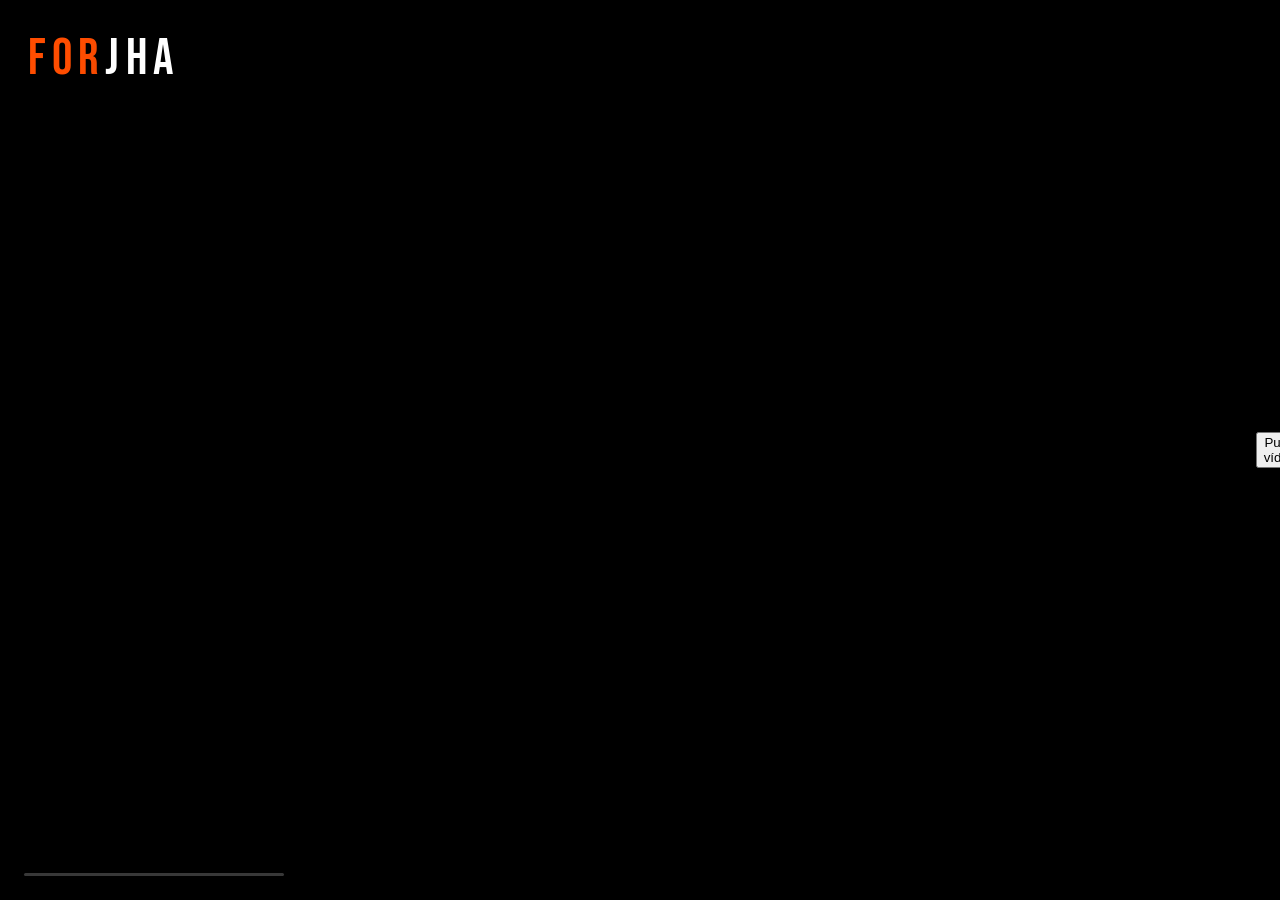
<file: Forjha/pedidos.html>
<!doctype html><html lang="pt-BR"><head><meta charset="utf-8"><meta name="viewport" content="width=device-width,initial-scale=1, viewport-fit=cover"><title>Meus pedidos | FORJHA</title><link href="https://cdn.jsdelivr.net/npm/bootstrap@5.3.3/dist/css/bootstrap.min.css" rel="stylesheet"><link href="https://cdn.jsdelivr.net/npm/bootstrap-icons@1.11.3/font/bootstrap-icons.css" rel="stylesheet"><link rel="stylesheet" href="styles.css"><link rel="stylesheet" href="forjha-signature.css"><link rel="stylesheet" href="forjha-suite.css"><link rel="stylesheet" href="mobile-fix.css">
</head><body><nav class="navbar navbar-forjha"><div class="container"><a class="navbar-brand navbar-brand-logo" href="index.html">FOR<span>JHA</span></a><a href="index.html" class="ms-auto text-decoration-none text-white"><i class="bi bi-arrow-left me-2"></i>Loja</a></div></nav><main class="container py-5"><p class="section-sub">Minha conta</p><h1 class="section-title mb-4">Meus <span class="accent">pedidos</span></h1><div id="orderList"></div></main><script src="forjha-suite.js"></script><script>
let session=null;try{session=JSON.parse(localStorage.getItem('forjhaSession')||'null')}catch{}if(!session)location.href='login.html';
let orders=[];try{orders=JSON.parse(localStorage.getItem('forjhaOrders')||'[]')}catch{}
const list=document.getElementById('orderList');if(!orders.length){list.innerHTML='<div class="text-secondary p-4 border rounded-4">Você ainda não realizou pedidos neste navegador.</div>'}else{list.innerHTML=orders.map((o,i)=>`<article class="fj-order"><div class="d-flex justify-content-between"><strong>Pedido ${o.id||('#'+(1000+i))}</strong><span class="accent">${o.status||'Confirmado'}</span></div><p class="mt-2 mb-1">${o.items||'Itens do pedido'}</p><small class="text-secondary">${o.date||''} · ${o.total||''}</small><div class="fj-track"><span class="done"></span><span class="done"></span><span class="${o.status==='Em transporte'?'done':''}"></span><span></span></div></article>`).join('')}
</script></body></html>
</file>
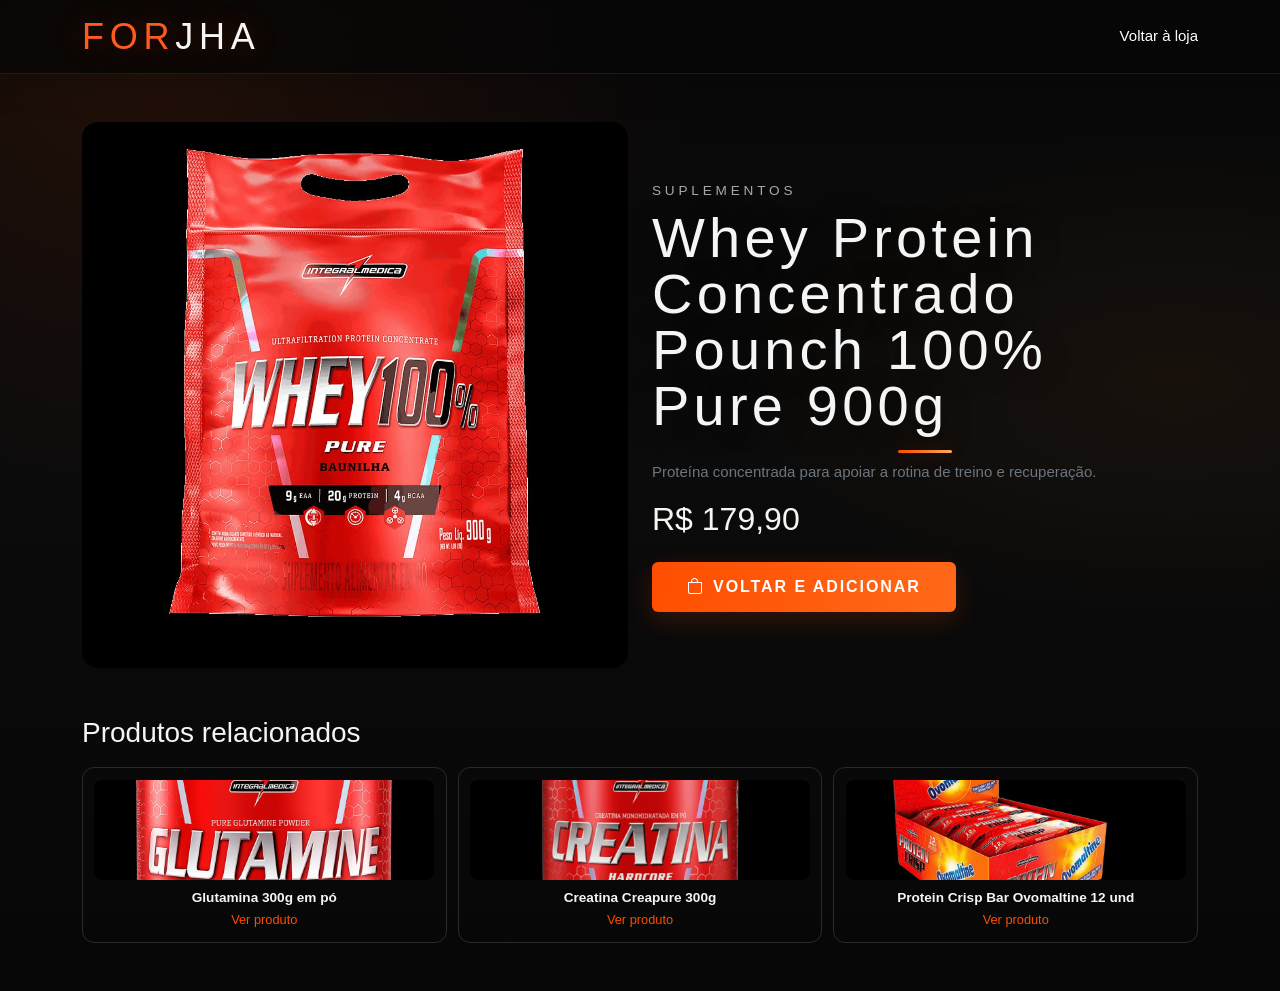
<file: Forjha/produto.html>
<!doctype html><html lang="pt-BR"><head><meta charset="utf-8"><meta name="viewport" content="width=device-width,initial-scale=1, viewport-fit=cover"><title>Produto | FORJHA</title><link href="https://cdn.jsdelivr.net/npm/bootstrap@5.3.3/dist/css/bootstrap.min.css" rel="stylesheet"><link href="https://cdn.jsdelivr.net/npm/bootstrap-icons@1.11.3/font/bootstrap-icons.css" rel="stylesheet"><link rel="stylesheet" href="styles.css"><link rel="stylesheet" href="forjha-signature.css"><link rel="stylesheet" href="forjha-suite.css"><link rel="stylesheet" href="mobile-fix.css">
</head><body><nav class="navbar navbar-forjha"><div class="container"><a class="navbar-brand navbar-brand-logo" href="index.html">FOR<span>JHA</span></a><a href="index.html#produtos" class="ms-auto text-decoration-none text-white">Voltar à loja</a></div></nav><main class="container py-5"><div id="productDetail" class="row g-4 align-items-center"></div><section class="mt-5"><h3>Produtos relacionados</h3><div id="relatedProducts" class="fj-related-grid"></div></section></main><script src="forjha-suite.js"></script><script>
const products=[
{id:1,name:'Whey Protein Concentrado Pounch 100% Pure 900g',price:179.90,cat:'Suplementos',img:'img/WheyProteinConcentradoPounch100_Pure900g-img1.jpeg',desc:'Proteína concentrada para apoiar a rotina de treino e recuperação.'},
{id:2,name:'Camiseta Forjha Workout White Edition',price:89.90,cat:'Roupas',img:'img/CamisetaForjhaWorkoutWhiteEdition-img1.jpeg',desc:'Camiseta esportiva com conforto e liberdade de movimento.'},
{id:3,name:'Glutamina 300g em pó',price:119.99,cat:'Suplementos',img:'img/Glutamina300gempo-img1.jpeg',desc:'Aminoácido para complementar uma rotina esportiva.'},
{id:4,name:'Camiseta Forjha Workout Black Edition',price:89.90,cat:'Roupas',img:'img/CamisetaForjhaWorkoutBlackEdition-img1.jpeg',desc:'Modelagem esportiva para treino e uso diário.'},
{id:5,name:'Creatina Creapure 300g',price:129.90,cat:'Suplementos',img:'img/CreatinaCreapure 300g-img1.jpeg',desc:'Creatina com matéria-prima reconhecida pela pureza.'},
{id:6,name:'Short Forjha Workout Black Edition',price:79.90,cat:'Roupas',img:'img/ShortForjhaWorkoutBlackEdition-img1.jpeg',desc:'Short leve e confortável para diferentes treinos.'},
{id:7,name:'Short Forjha Workout White Edition',price:74.90,cat:'Roupas',img:'img/ShortForjhaWorkoutWhiteEdition-img1.jpeg',desc:'Peça versátil com acabamento esportivo.'},
{id:8,name:'Protein Crisp Bar Ovomaltine 12 und',price:111.90,cat:'Suplementos',img:'img/Protein-Crisp-Bar-img1.jpeg',desc:'Barra de proteína prática para o dia a dia.'},
{id:9,name:'Coqueteleira 2 doses vermelha tritan',price:49.90,cat:'Acessórios',img:'img/Coqueteleira 2 doses vermelha tritan-img1.jpeg',desc:'Coqueteleira prática com compartimento para doses.'}
];
const id=Number(new URLSearchParams(location.search).get('id'))||1;
const p=products.find(x=>x.id===id)||products[0];document.title=p.name+' | FORJHA';
document.getElementById('productDetail').innerHTML=`<div class="col-lg-6"><img class="img-fluid rounded-4" src="${p.img}" alt="${p.name}"></div><div class="col-lg-6"><p class="section-sub">${p.cat}</p><h1 class="section-title">${p.name}</h1><p class="text-secondary">${p.desc}</p><h2 class="accent">${p.price.toLocaleString('pt-BR',{style:'currency',currency:'BRL'})}</h2><a class="btn btn-primary-forjha mt-3" href="index.html#produtos"><i class="bi bi-bag me-2"></i>Voltar e adicionar</a></div>`;
document.getElementById('relatedProducts').innerHTML=products.filter(x=>x.cat===p.cat&&x.id!==p.id).slice(0,3).map(x=>`<div class="fj-related-card"><img src="${x.img}" alt="${x.name}"><strong>${x.name}</strong><a href="produto.html?id=${x.id}">Ver produto</a></div>`).join('')||'<p class="text-secondary">Mais produtos em breve.</p>';
</script></body></html>
</file>
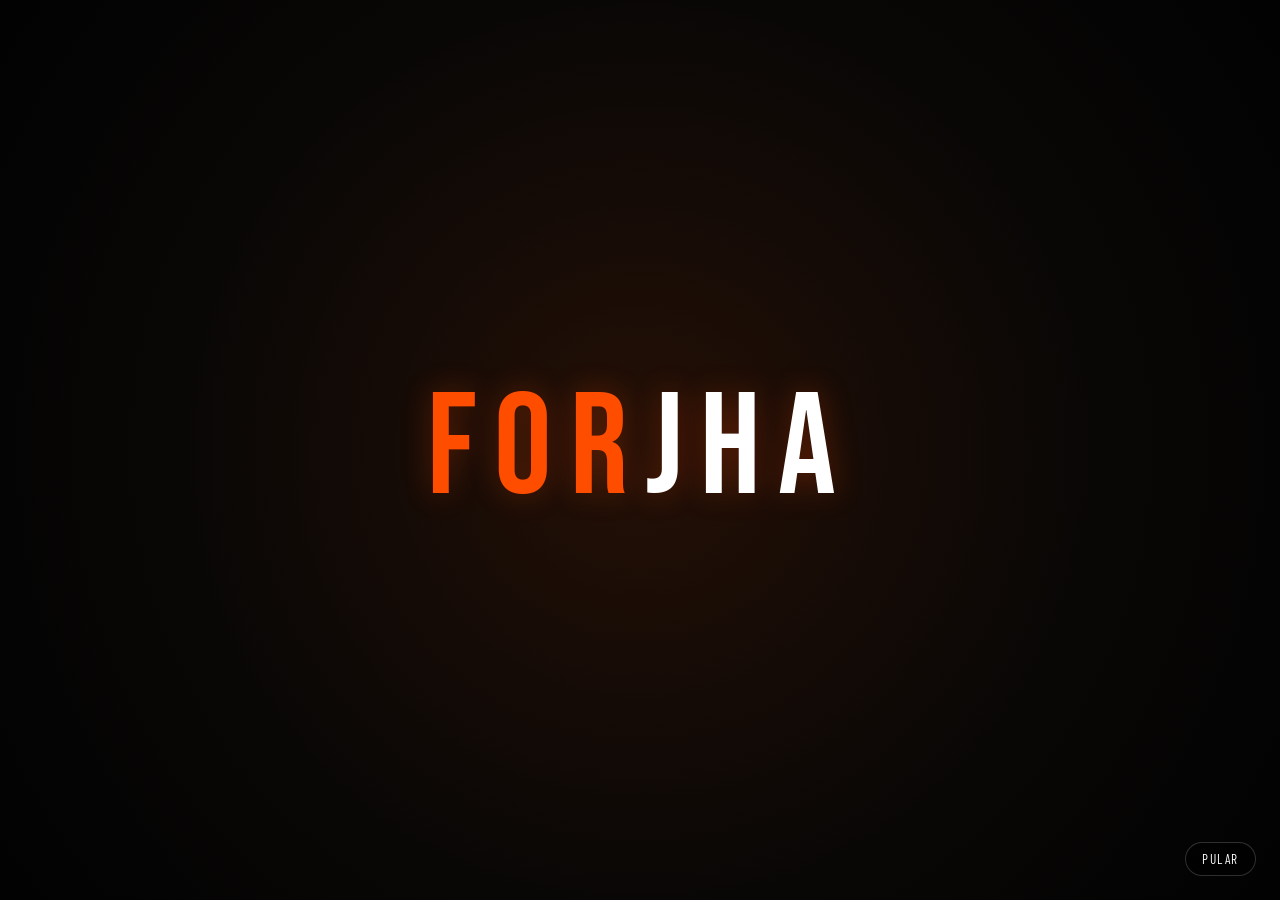
<file: Forjha/sobre.html>
<!DOCTYPE html>
<html lang="pt-BR">
<head>
  <meta charset="UTF-8" />
  <meta name="viewport" content="width=device-width, initial-scale=1.0, viewport-fit=cover"/>
  <title>Sobre a FORJHA</title>
  <link href="https://cdn.jsdelivr.net/npm/bootstrap@5.3.3/dist/css/bootstrap.min.css" rel="stylesheet"/>
  <link href="https://cdn.jsdelivr.net/npm/bootstrap-icons@1.11.3/font/bootstrap-icons.css" rel="stylesheet"/>
  <link href="https://fonts.googleapis.com/css2?family=Bebas+Neue&family=Barlow:wght@300;400;500;600;700&family=Barlow+Condensed:wght@400;600;700&display=swap" rel="stylesheet"/>
  <link rel="stylesheet" href="styles.css"/>
  <link rel="stylesheet" href="forjha-pro.css"/>
  <link rel="stylesheet" href="forjha-signature.css"/>
  <style>
    :root {
      --forjha-black: #0a0a0a;
      --forjha-dark: #111111;
      --forjha-card: #181818;
      --forjha-border: #2a2a2a;
      --forjha-orange: #FF4D00;
      --forjha-orange-hover: #e04400;
      --forjha-gray: #888888;
      --forjha-light: #cccccc;
      --forjha-white: #f5f5f5;
    }

    .sobre-page {
      background: linear-gradient(180deg, rgba(17,17,17,0.96), rgba(10,10,10,1));
      padding: 4rem 0 5rem;
    }

    .sobre-hero {
      padding: 2rem 0 1rem;
    }

    .sobre-kicker {
      color: var(--forjha-orange);
      font-family: 'Barlow Condensed', sans-serif;
      letter-spacing: 0.25em;
      text-transform: uppercase;
      font-size: 0.8rem;
      margin-bottom: 1rem;
    }

    .sobre-title {
      font-family: 'Bebas Neue', sans-serif;
      font-size: clamp(2.8rem, 6vw, 5rem);
      letter-spacing: 0.06em;
      line-height: 0.9;
      margin-bottom: 1.5rem;
      color: var(--forjha-white);
    }

    .sobre-title .accent {
      color: var(--forjha-orange);
    }

    .sobre-text {
      color: var(--forjha-light);
      font-size: 1.05rem;
      line-height: 1.8;
      margin-bottom: 1.2rem;
      max-width: 620px;
    }

    .sobre-image-wrap {
      position: relative;
      border: none;
      border-radius: 24px;
      overflow: hidden;
      background: transparent;
      box-shadow: none;
      display: flex;
      align-items: center;
      justify-content: center;
      min-height: 520px;
      width: min(100%, 760px);
      margin: 0 auto;
    }

    .sobre-image-wrap img {
      width: 100%;
      height: auto;
      max-height: 620px;
      object-fit: cover;
      object-position: center center;
      display: block;
      border-radius: 24px;
      background: #000;
      box-shadow: 0 25px 60px rgba(0,0,0,0.35);
    }

    .sobre-badge {
      position: absolute;
      left: 1.2rem;
      bottom: 1.2rem;
      background: rgba(10,10,10,0.82);
      border: 1px solid var(--forjha-orange);
      color: var(--forjha-white);
      padding: 0.9rem 1.1rem;
      border-radius: 12px;
      backdrop-filter: blur(4px);
    }

    .sobre-badge strong {
      display: block;
      color: var(--forjha-orange);
      font-family: 'Bebas Neue', sans-serif;
      font-size: 2rem;
      letter-spacing: 0.08em;
      line-height: 1;
      margin-bottom: 0.2rem;
    }

    .sobre-values {
      margin-top: 3rem;
    }

    .value-card {
      background: rgba(24,24,24,0.9);
      border: 1px solid var(--forjha-border);
      border-radius: 18px;
      padding: 2rem 1.4rem;
      height: 100%;
    }

    .value-icon {
      width: 52px;
      height: 52px;
      border-radius: 14px;
      display: inline-flex;
      align-items: center;
      justify-content: center;
      background: rgba(255,77,0,0.12);
      color: var(--forjha-orange);
      font-size: 1.5rem;
      margin-bottom: 1rem;
    }

    .value-title {
      font-family: 'Barlow Condensed', sans-serif;
      font-size: 1.2rem;
      font-weight: 700;
      letter-spacing: 0.08em;
      text-transform: uppercase;
      color: var(--forjha-white);
      margin-bottom: 0.7rem;
    }

    .value-text {
      color: var(--forjha-gray);
      line-height: 1.7;
      margin: 0;
      font-size: 0.95rem;
    }

    .stats-row {
      margin-top: 2.5rem;
      display: flex;
      flex-wrap: wrap;
      gap: 1.2rem;
    }

    .stat-box {
      min-width: 150px;
      padding: 1rem 1.2rem;
      background: rgba(255,77,0,0.04);
      border: 1px solid rgba(255,77,0,0.25);
      border-radius: 12px;
    }

    .stat-box strong {
      display: block;
      color: var(--forjha-orange);
      font-family: 'Bebas Neue', sans-serif;
      font-size: 2rem;
      letter-spacing: 0.05em;
      line-height: 1;
      margin-bottom: 0.2rem;
    }

    .stat-box span {
      color: var(--forjha-gray);
      font-size: 0.8rem;
      letter-spacing: 0.1em;
      text-transform: uppercase;
    }

    @media (max-width: 991px) {
      .sobre-page {
        padding-top: 2.5rem;
      }

      .sobre-image-wrap {
        min-height: 360px;
      }
    }
  </style>
<link rel="stylesheet" href="mobile-fix.css">
</head>
<body>
<script>
  const sessionUser = JSON.parse(localStorage.getItem('forjhaSession') || 'null');
  if (!sessionUser) {
    window.location.href = 'login.html';
  }
</script>

<nav class="navbar navbar-expand-lg navbar-forjha">
  <div class="container">
    <a class="navbar-brand navbar-brand-logo" href="index.html">FOR<span>JHA</span></a>

    <button class="navbar-toggler border-0" type="button" data-bs-toggle="collapse" data-bs-target="#navMenu">
      <i class="bi bi-list text-white fs-4"></i>
    </button>

    <div class="collapse navbar-collapse" id="navMenu">
      <ul class="navbar-nav me-auto ms-4 gap-1">
        <li class="nav-item"><a class="nav-link nav-link-forjha" href="index.html">Home</a></li>
        <li class="nav-item"><a class="nav-link nav-link-forjha" href="index.html#produtos">Produtos</a></li>
        <li class="nav-item"><a class="nav-link nav-link-forjha active" href="sobre.html">Sobre</a></li>
        
        <li class="nav-item"></li>
      </ul>
      <div class="d-flex align-items-center gap-2 mt-2 mt-lg-0">
        <button class="btn-cart btn" data-bs-toggle="offcanvas" data-bs-target="#cartOffcanvas" style="position:relative;">
          <i class="bi bi-bag"></i> Carrinho <span class="cart-badge" id="cartCount">0</span>
        </button>
        <div class="dropdown">
          <button class="btn btn-outline-forjha dropdown-toggle" type="button" id="userDropdown" data-bs-toggle="dropdown" style="font-size:0.85rem;padding:0.4rem 0.8rem;">
            <i class="bi bi-person-circle me-1"></i><span id="userNameDisplay">Usuário</span>
          </button>
          <ul class="dropdown-menu dropdown-menu-end" aria-labelledby="userDropdown" style="background:var(--forjha-dark);border-color:var(--forjha-border);">
            <li><a class="dropdown-item" href="#" style="color:var(--forjha-gray);" onclick="logout()"><i class="bi bi-box-arrow-right me-2"></i>Sair</a></li>
          </ul>
        </div>
      </div>
    </div>
  </div>
</nav>

<main class="sobre-page">
  <section class="sobre-hero">
    <div class="container">
      <div class="row align-items-center g-5">
        <div class="col-lg-6">
          <p class="sobre-kicker">Quem Somos</p>
          <h1 class="sobre-title">A <span class="accent">FORJHA</span> nasceu para elevar o desempenho.</h1>
          <div class="divider-line"></div>
          <p class="sobre-text">
            Fundada em 2026 por atletas e profissionais apaixonados por evolução, a FORJHA nasceu da insatisfação com produtos sem qualidade e sem propósito. Sabemos que treino exige mais do que força: exige consistência, disciplina e ferramentas certas.
          </p>
          <p class="sobre-text">
            Por isso, selecionamos equipamentos, suplementos e acessórios que passam por critérios rigorosos de performance, resistência e confiança. Nossa missão é entregar excelência para quem leva o corpo e o resultado a sério.
          </p>

          <div class="stats-row">
            <div class="stat-box">
              <strong>2026</strong>
              <span>Ano de fundação</span>
            </div>
            <div class="stat-box">
              <strong>48h</strong>
              <span>Entrega média</span>
            </div>
            <div class="stat-box">
              <strong>mais de 5</strong>
              <span>Clientes</span>
            </div>
          </div>
        </div>

        <div class="col-lg-6">
          <div class="sobre-image-wrap">
            <img src="oscrias.jpg" alt="Atleta da FORJHA" />
            <div class="sobre-badge">
              <strong>FORJHA</strong>
              Sem limites. Sem desculpas.
            </div>
          </div>
        </div>
      </div>
    </div>
  </section>

  <section class="sobre-values">
    <div class="container">
      <div class="row g-4">
        <div class="col-md-4">
          <div class="value-card">
            <div class="value-icon"><i class="bi bi-bullseye"></i></div>
            <div class="value-title">Missão</div>
            <p class="value-text">Ajudar pessoas a alcançarem melhores resultados com produtos confiáveis, performance real e suporte que entende de treino.</p>
          </div>
        </div>

        <div class="col-md-4">
          <div class="value-card">
            <div class="value-icon"><i class="bi bi-eye"></i></div>
            <div class="value-title">Visão</div>
            <p class="value-text">Ser a referência em qualidade, confiança e evolução para quem vive a rotina do fitness com intensidade e foco.</p>
          </div>
        </div>

        <div class="col-md-4">
          <div class="value-card">
            <div class="value-icon"><i class="bi bi-heart-pulse"></i></div>
            <div class="value-title">Valores</div>
            <p class="value-text">Escolhemos desempenho, honestidade, disciplina e compromisso com cada cliente que decide evoluir com a FORJHA.</p>
          </div>
        </div>
      </div>
    </div>
  </section>
</main>

<footer class="footer-forjha">
  <div class="container">
    <div class="row g-5">
      <div class="col-md-4">
        <div class="footer-brand">FORJHA</div>
        <p class="footer-desc">Equipamentos e suplementos premium para atletas que não aceitam menos que o melhor.</p>
      </div>
      <div class="col-6 col-md-2">
        <div class="footer-title">Loja</div>
        <a href="index.html#produtos" class="footer-link">Suplementos</a>
        <a href="index.html#produtos" class="footer-link">Roupas</a>
        <a href="index.html#produtos" class="footer-link">Equipamentos</a>
        <a href="index.html#produtos" class="footer-link">Acessórios</a>
      </div>
      <div class="col-md-4">
        <div class="footer-title">Contato</div>
        <p class="footer-link"><i class="bi bi-envelope me-2"></i>contato@forjha.com.br</p>
        <p class="footer-link"><i class="bi bi-telephone me-2"></i>(11) 3000-0000</p>
        <p class="footer-link"><i class="bi bi-whatsapp me-2"></i>(11) 99999-0000</p>
        <p class="footer-link"><i class="bi bi-geo-alt me-2"></i>Batatais, SP — Brasil</p>
      </div>
    </div>
    <div class="footer-bottom d-flex flex-wrap justify-content-between align-items-center gap-2">
      <span>© 2026 FORJHA. Todos os direitos reservados.</span>
      <span>Feito para quem quer evoluir.</span>
    </div>
  </div>
</footer>

<!-- Scripts -->
<script src="https://cdn.jsdelivr.net/npm/bootstrap@5.3.3/dist/js/bootstrap.bundle.min.js"></script>
<script src="forjha-fx.js"></script>
<script>
  const userDisplay = document.getElementById('userNameDisplay');
  const storedUser = JSON.parse(localStorage.getItem('forjhaSession') || 'null');

  if (userDisplay) {
    userDisplay.textContent = storedUser?.name || 'Usuário';
  }

  function logout() {
    localStorage.removeItem('forjhaSession');
    window.location.href = 'login.html';
  }
</script>
</body>
</html>
</file>
<file: Forjha/styles.css>
:root {
  --forjha-black: #0a0a0a;
  --forjha-dark: #111111;
  --forjha-card: #181818;
  --forjha-border: #2a2a2a;
  --forjha-orange: #FF4D00;
  --forjha-orange-hover: #e04400;
  --forjha-orange-light: #ff6b35;
  --forjha-gray: #888888;
  --forjha-light: #cccccc;
  --forjha-white: #f5f5f5;
}

* { box-sizing: border-box; }

body {
  background: var(--forjha-black);
  color: var(--forjha-white);
  font-family: 'Barlow', sans-serif;
  font-size: 15px;
}

/* ===== NAVBAR ===== */
.navbar-forjha {
  background: rgba(10,10,10,0.97);
  border-bottom: 1px solid var(--forjha-border);
  padding: 0.6rem 0;
  position: sticky;
  top: 0;
  z-index: 1050;
  backdrop-filter: blur(10px);
}

.navbar-brand-logo {
  font-family: 'Bebas Neue', sans-serif;
  font-size: 2rem;
  letter-spacing: 0.12em;
  color: var(--forjha-orange) !important;
  line-height: 1;
}

.navbar-brand-logo span {
  color: var(--forjha-white);
}

.nav-link-forjha {
  color: var(--forjha-light) !important;
  font-family: 'Barlow Condensed', sans-serif;
  font-weight: 600;
  letter-spacing: 0.1em;
  text-transform: uppercase;
  font-size: 0.85rem;
  padding: 0.4rem 0.9rem !important;
  border-radius: 4px;
  transition: color 0.2s, background 0.2s;
}

.nav-link-forjha:hover, .nav-link-forjha.active {
  color: var(--forjha-orange) !important;
  background: rgba(255,77,0,0.08);
}

.btn-cart {
  background: var(--forjha-orange);
  color: #fff !important;
  border: none;
  border-radius: 6px;
  font-family: 'Barlow Condensed', sans-serif;
  font-weight: 700;
  letter-spacing: 0.08em;
  font-size: 0.85rem;
  padding: 0.45rem 1rem;
  transition: background 0.2s, transform 0.1s;
}

.btn-cart:hover {
  background: var(--forjha-orange-hover);
  transform: scale(1.03);
}

.cart-badge {
  background: var(--forjha-white);
  color: var(--forjha-orange);
  font-size: 0.7rem;
  font-weight: 700;
  border-radius: 50%;
  width: 18px;
  height: 18px;
  display: inline-flex;
  align-items: center;
  justify-content: center;
  margin-left: 4px;
}

/* ===== HERO ===== */
.hero {
  min-height: 170vh;
  background: 
    linear-gradient(120deg, rgba(10,10,10,0.97) 0%, rgba(10,10,10,0.6) 60%, transparent 100%),
    url('ganleyforjha.jpg') center/cover no-repeat;
  display: flex;
  align-items: center;
  position: relative;
  overflow: hidden;
}

.hero::after {
  content: '';
  position: absolute;
  bottom: 0;
  left: 0;
  right: 0;
  height: 120px;
  background: linear-gradient(to top, var(--forjha-black), transparent);
}

.hero-tag {
  font-family: 'Barlow Condensed', sans-serif;
  font-weight: 600;
  letter-spacing: 0.3em;
  font-size: 0.8rem;
  color: var(--forjha-orange);
  text-transform: uppercase;
  margin-bottom: 1rem;
}

.hero-title {
  font-family: 'Bebas Neue', sans-serif;
  font-size: clamp(4rem, 10vw, 9rem);
  letter-spacing: 0.05em;
  line-height: 0.9;
  color: var(--forjha-white);
  margin-bottom: 1.5rem;
}

.hero-title .accent {
  color: var(--forjha-orange);
  display: block;
}

.hero-desc {
  font-size: 1.1rem;
  color: var(--forjha-light);
  max-width: 440px;
  line-height: 1.6;
  margin-bottom: 2.5rem;
}

.btn-primary-forjha {
  background: var(--forjha-orange);
  color: #fff;
  border: none;
  border-radius: 6px;
  font-family: 'Barlow Condensed', sans-serif;
  font-weight: 700;
  font-size: 1rem;
  letter-spacing: 0.12em;
  text-transform: uppercase;
  padding: 0.8rem 2.2rem;
  transition: background 0.2s, transform 0.15s;
}

.btn-primary-forjha:hover {
  background: var(--forjha-orange-hover);
  color: #fff;
  transform: translateY(-2px);
}

.btn-outline-forjha {
  background: transparent;
  color: var(--forjha-white);
  border: 1.5px solid var(--forjha-border);
  border-radius: 6px;
  font-family: 'Barlow Condensed', sans-serif;
  font-weight: 700;
  font-size: 1rem;
  letter-spacing: 0.12em;
  text-transform: uppercase;
  padding: 0.8rem 2.2rem;
  transition: border-color 0.2s, color 0.2s;
}

.btn-outline-forjha:hover {
  border-color: var(--forjha-orange);
  color: var(--forjha-orange);
}

.hero-stats {
  display: flex;
  gap: 2.5rem;
  margin-top: 3rem;
}

.hero-stat-num {
  font-family: 'Bebas Neue', sans-serif;
  font-size: 2.2rem;
  color: var(--forjha-orange);
  line-height: 1;
}

.hero-stat-label {
  font-size: 0.75rem;
  color: var(--forjha-gray);
  letter-spacing: 0.1em;
  text-transform: uppercase;
}

/* ===== SECTION ===== */
.section-title {
  font-family: 'Bebas Neue', sans-serif;
  font-size: clamp(2.2rem, 5vw, 3.5rem);
  letter-spacing: 0.06em;
  color: var(--forjha-white);
  line-height: 1;
}

.section-title .accent { color: var(--forjha-orange); }

.section-sub {
  font-size: 0.85rem;
  font-family: 'Barlow Condensed', sans-serif;
  letter-spacing: 0.25em;
  color: var(--forjha-orange);
  text-transform: uppercase;
  margin-bottom: 0.5rem;
}

.divider-line {
  width: 60px;
  height: 3px;
  background: var(--forjha-orange);
  border-radius: 2px;
  margin: 1.2rem 0 2rem;
}

/* ===== CATEGORIES ===== */
.cat-card {
  background: var(--forjha-card);
  border: 1px solid var(--forjha-border);
  border-radius: 10px;
  overflow: hidden;
  cursor: pointer;
  transition: border-color 0.2s, transform 0.2s, box-shadow 0.2s;
  position: relative;
  min-height: 110px;
  display: flex;
  flex-direction: column;
  align-items: center;
  justify-content: center;
  padding: 0.9rem 0.7rem;
}

.cat-card:hover {
  border-color: var(--forjha-orange);
  transform: translateY(-4px);
  box-shadow: 0 14px 28px rgba(255,77,0,0.08);
}

.cat-card.active {
  border-color: var(--forjha-orange);
  background: rgba(255,77,0,0.06);
  box-shadow: inset 0 0 0 1px rgba(255,77,0,0.1);
}

.cat-icon {
  font-size: 1.8rem;
  color: var(--forjha-orange);
}

.cat-name {
  font-family: 'Barlow Condensed', sans-serif;
  font-weight: 700;
  font-size: 0.95rem;
  letter-spacing: 0.08em;
  text-transform: uppercase;
  color: var(--forjha-white);
  margin-top: 0.4rem;
}

/* ===== MODELS SLIDER — RESPONSIVO E COM PROPORÇÃO DA IMAGEM ===== */
.model-slider-section {
  background: linear-gradient(180deg, rgba(17,17,17,0.96), rgba(17,17,17,0.88));
  border-top: 1px solid var(--forjha-border);
  border-bottom: 1px solid var(--forjha-border);
}

.model-slider {
  position: relative;
  width: 100%;
  height: auto;
  min-height: 0;
  aspect-ratio: 16 / 9;
  border: 1px solid var(--forjha-border);
  border-radius: 22px;
  overflow: hidden;
  background: #0b0b0b;
  box-shadow: 0 30px 80px rgba(0,0,0,0.42);
  transition: aspect-ratio 0.45s ease;
}

.model-slide {
  position: absolute;
  inset: 0;
  display: flex;
  align-items: center;
  justify-content: center;
  opacity: 0;
  visibility: hidden;
  pointer-events: none;
  transition: opacity 0.65s ease, transform 0.65s ease, visibility 0.65s ease;
  transform: scale(0.985);
}

.model-slide.active {
  opacity: 1;
  visibility: visible;
  pointer-events: auto;
  transform: scale(1);
}

.model-slide img {
  display: block;
  width: 100%;
  height: 100%;
  object-fit: contain;
  object-position: center;
  filter: saturate(1.04) contrast(1.02);
}

.model-slide-info {
  position: absolute;
  left: 24px;
  right: 24px;
  bottom: 24px;
  background: rgba(10,10,10,0.65);
  backdrop-filter: blur(6px);
  border: 1px solid rgba(255,255,255,0.08);
  border-radius: 16px;
  padding: 1.2rem 1.3rem;
}

.model-badge {
  display: inline-block;
  background: var(--forjha-orange);
  color: #fff;
  border-radius: 999px;
  padding: 0.35rem 0.8rem;
  font-size: 0.7rem;
  letter-spacing: 0.12em;
  text-transform: uppercase;
  font-family: 'Barlow Condensed', sans-serif;
  font-weight: 700;
}

.model-slide-info h3 {
  margin: 0.8rem 0 0.5rem;
  font-family: 'Bebas Neue', sans-serif;
  font-size: clamp(2rem, 4vw, 3rem);
  letter-spacing: 0.06em;
  color: var(--forjha-white);
}

.model-slide-info p {
  margin: 0;
  color: var(--forjha-light);
  max-width: 360px;
  line-height: 1.6;
}

.model-slider-text {
  color: var(--forjha-light);
  line-height: 1.7;
  margin-top: 1rem;
  max-width: 500px;
}

.model-slider-controls {
  display: flex;
  gap: 0.9rem;
  margin-top: 1.5rem;
}

.slider-btn {
  width: 52px;
  height: 52px;
  border: 1px solid var(--forjha-border);
  border-radius: 50%;
  background: rgba(255,77,0,0.08);
  color: var(--forjha-white);
  font-size: 1.25rem;
  transition: all 0.2s ease;
}

.slider-btn:hover {
  background: var(--forjha-orange);
  border-color: var(--forjha-orange);
  transform: translateY(-2px);
}

/* ===== PRODUCT CARD ===== */
.product-card {
  background: var(--forjha-card);
  border: 1px solid var(--forjha-border);
  border-radius: 12px;
  overflow: hidden;
  transition: border-color 0.2s, transform 0.2s, box-shadow 0.2s;
  height: 100%;
  display: flex;
  flex-direction: column;
  min-height: 100%;
}

.product-card:hover {
  border-color: var(--forjha-orange);
  transform: translateY(-6px);
  box-shadow: 0 20px 60px rgba(255,77,0,0.12);
}

.product-img-wrap {
  position: relative;
  overflow: hidden;
  background: #151515;
  aspect-ratio: 1/1;
}

.product-img-wrap img {
  width: 100%;
  height: 100%;
  object-fit: cover;
  transition: transform 0.4s;
}

.product-card:hover .product-img-wrap img {
  transform: scale(1.07);
}

.badge-promo {
  position: absolute;
  top: 12px;
  left: 12px;
  background: var(--forjha-orange);
  color: #fff;
  font-family: 'Barlow Condensed', sans-serif;
  font-weight: 700;
  font-size: 0.75rem;
  letter-spacing: 0.1em;
  padding: 3px 10px;
  border-radius: 4px;
  text-transform: uppercase;
}

.badge-new {
  position: absolute;
  top: 12px;
  left: 12px;
  background: #1a6b3c;
  color: #fff;
  font-family: 'Barlow Condensed', sans-serif;
  font-weight: 700;
  font-size: 0.75rem;
  letter-spacing: 0.1em;
  padding: 3px 10px;
  border-radius: 4px;
  text-transform: uppercase;
}

.product-body {
  padding: 1.1rem 1.2rem 1.2rem;
  display: flex;
  flex-direction: column;
  flex: 1;
  justify-content: space-between;
}

.product-cat {
  font-size: 0.72rem;
  font-family: 'Barlow Condensed', sans-serif;
  letter-spacing: 0.18em;
  text-transform: uppercase;
  color: var(--forjha-orange);
  margin-bottom: 0.4rem;
}

.product-name {
  font-family: 'Barlow Condensed', sans-serif;
  font-weight: 700;
  font-size: 1.1rem;
  letter-spacing: 0.04em;
  color: var(--forjha-white);
  margin-bottom: 0.5rem;
  flex: 1;
  min-height: 3.1rem;
  line-height: 1.25;
}

.product-stars {
  color: var(--forjha-orange);
  font-size: 0.8rem;
  margin-bottom: 0.7rem;
}

.product-stars .count {
  color: var(--forjha-gray);
  font-size: 0.75rem;
  margin-left: 4px;
}

.product-price-row {
  display: flex;
  align-items: baseline;
  gap: 0.6rem;
  margin-bottom: 1rem;
}

.product-price {
  font-family: 'Bebas Neue', sans-serif;
  font-size: 1.6rem;
  color: var(--forjha-orange);
  letter-spacing: 0.04em;
}

.product-price-old {
  font-size: 0.9rem;
  color: var(--forjha-gray);
  text-decoration: line-through;
}

.btn-add {
  background: var(--forjha-orange);
  color: #fff;
  border: none;
  border-radius: 7px;
  font-family: 'Barlow Condensed', sans-serif;
  font-weight: 700;
  letter-spacing: 0.1em;
  font-size: 0.9rem;
  padding: 0.55rem 1.2rem;
  width: 100%;
  transition: background 0.2s, transform 0.1s;
}

.btn-add:hover {
  background: var(--forjha-orange-hover);
  color: #fff;
  transform: scale(1.02);
}

.btn-add:active { transform: scale(0.98); }

/* ===== BANNER ===== */
.promo-banner {
  background: 
    linear-gradient(90deg, rgba(10,10,10,0.97) 0%, rgba(10,10,10,0.4) 70%, transparent 100%),
    url('') center/cover no-repeat;
  border-radius: 16px;
  min-height: 340px;
  display: flex;
  align-items: center;
  border: 1px solid var(--forjha-border);
  overflow: hidden;
}

/* ===== TESTIMONIALS ===== */
.testimonial-card {
  background: var(--forjha-card);
  border: 1px solid var(--forjha-border);
  border-radius: 12px;
  padding: 1.8rem;
  height: 100%;
}

.testimonial-text {
  color: var(--forjha-light);
  font-size: 0.95rem;
  line-height: 1.7;
  margin-bottom: 1.2rem;
  font-style: italic;
}

.testimonial-avatar {
  width: 44px;
  height: 44px;
  border-radius: 50%;
  background: var(--forjha-orange);
  color: #fff;
  display: flex;
  align-items: center;
  justify-content: center;
  font-family: 'Bebas Neue', sans-serif;
  font-size: 1.2rem;
  letter-spacing: 0.05em;
  flex-shrink: 0;
}

.testimonial-name {
  font-weight: 700;
  font-size: 0.9rem;
  color: var(--forjha-white);
}

.testimonial-role {
  font-size: 0.78rem;
  color: var(--forjha-gray);
}

/* ===== CART OFFCANVAS ===== */
.offcanvas-forjha {
  background: var(--forjha-dark) !important;
  border-left: 1px solid var(--forjha-border) !important;
}

.offcanvas-forjha .offcanvas-header {
  border-bottom: 1px solid var(--forjha-border);
}

.offcanvas-forjha .offcanvas-title {
  font-family: 'Bebas Neue', sans-serif;
  font-size: 1.6rem;
  letter-spacing: 0.1em;
  color: var(--forjha-orange);
}

.cart-item {
  display: flex;
  align-items: center;
  gap: 0.9rem;
  padding: 0.9rem 0;
  border-bottom: 1px solid var(--forjha-border);
}

.cart-item-img {
  width: 60px;
  height: 60px;
  object-fit: cover;
  border-radius: 8px;
  background: #222;
  flex-shrink: 0;
}

.cart-item-name {
  font-family: 'Barlow Condensed', sans-serif;
  font-weight: 700;
  font-size: 0.95rem;
  color: var(--forjha-white);
}

.cart-item-price {
  font-family: 'Bebas Neue', sans-serif;
  font-size: 1.1rem;
  color: var(--forjha-orange);
}

.cart-qty-btn {
  background: var(--forjha-border);
  border: none;
  color: var(--forjha-white);
  width: 26px;
  height: 26px;
  border-radius: 5px;
  font-size: 1rem;
  display: inline-flex;
  align-items: center;
  justify-content: center;
  cursor: pointer;
  transition: background 0.15s;
}

.cart-qty-btn:hover { background: var(--forjha-orange); }

.cart-qty {
  font-family: 'Barlow Condensed', sans-serif;
  font-weight: 700;
  font-size: 1rem;
  min-width: 24px;
  text-align: center;
}

.cart-total-row {
  display: flex;
  justify-content: space-between;
  align-items: baseline;
  padding: 1.2rem 0 0.5rem;
}

.cart-total-label {
  font-family: 'Barlow Condensed', sans-serif;
  font-weight: 700;
  font-size: 1rem;
  letter-spacing: 0.1em;
  text-transform: uppercase;
  color: var(--forjha-gray);
}

.cart-total-val {
  font-family: 'Bebas Neue', sans-serif;
  font-size: 2rem;
  color: var(--forjha-orange);
  letter-spacing: 0.06em;
}

.btn-checkout {
  background: var(--forjha-orange);
  color: #fff;
  border: none;
  border-radius: 8px;
  font-family: 'Barlow Condensed', sans-serif;
  font-weight: 700;
  letter-spacing: 0.12em;
  font-size: 1.05rem;
  padding: 0.85rem;
  width: 100%;
  transition: background 0.2s;
}

.btn-checkout:hover { background: var(--forjha-orange-hover); color: #fff; }

.empty-cart {
  text-align: center;
  padding: 3rem 1rem;
  color: var(--forjha-gray);
}

.empty-cart i { font-size: 3rem; margin-bottom: 1rem; display: block; }

/* ===== MODAL ===== */
.modal-forjha .modal-content {
  background: var(--forjha-dark);
  border: 1px solid var(--forjha-border);
  border-radius: 14px;
  color: var(--forjha-white);
}

.modal-forjha .modal-header {
  border-bottom: 1px solid var(--forjha-border);
}

.modal-forjha .modal-footer {
  border-top: 1px solid var(--forjha-border);
}

.modal-product-img {
  width: 100%;
  border-radius: 10px;
  aspect-ratio: 1/1;
  object-fit: cover;
  background: #151515;
}

/* ===== TOAST ===== */
.toast-forjha {
  background: var(--forjha-card);
  border: 1px solid var(--forjha-orange);
  color: var(--forjha-white);
  min-width: 280px;
}

/* ===== FOOTER ===== */
.footer-forjha {
  background: var(--forjha-dark);
  border-top: 1px solid var(--forjha-border);
  padding: 3.5rem 0 1.5rem;
}

.footer-brand {
  font-family: 'Bebas Neue', sans-serif;
  font-size: 2.2rem;
  letter-spacing: 0.1em;
  color: var(--forjha-orange);
}

.footer-desc {
  color: var(--forjha-gray);
  font-size: 0.9rem;
  max-width: 260px;
  line-height: 1.6;
  margin-top: 0.7rem;
}

.footer-title {
  font-family: 'Barlow Condensed', sans-serif;
  font-weight: 700;
  letter-spacing: 0.15em;
  font-size: 0.82rem;
  text-transform: uppercase;
  color: var(--forjha-white);
  margin-bottom: 1rem;
}

.footer-link {
  display: block;
  color: var(--forjha-gray);
  font-size: 0.88rem;
  margin-bottom: 0.5rem;
  text-decoration: none;
  transition: color 0.2s;
}

.footer-link:hover { color: var(--forjha-orange); }

.footer-social a {
  color: var(--forjha-gray);
  font-size: 1.2rem;
  margin-right: 1rem;
  transition: color 0.2s;
}

.footer-social a:hover { color: var(--forjha-orange); }

.footer-bottom {
  border-top: 1px solid var(--forjha-border);
  margin-top: 2.5rem;
  padding-top: 1.2rem;
  color: var(--forjha-gray);
  font-size: 0.8rem;
}

/* ===== NEWSLETTER ===== */
.newsletter-section {
  background: linear-gradient(135deg, rgba(255,77,0,0.12) 0%, rgba(10,10,10,0) 60%);
  border: 1px solid rgba(255,77,0,0.2);
  border-radius: 16px;
  padding: 3rem 2.5rem;
}

.input-forjha {
  background: var(--forjha-card);
  border: 1px solid var(--forjha-border);
  border-radius: 7px;
  color: var(--forjha-white);
  font-family: 'Barlow', sans-serif;
  padding: 0.7rem 1rem;
  font-size: 0.95rem;
}

.input-forjha:focus {
  background: var(--forjha-card);
  color: var(--forjha-white);
  border-color: var(--forjha-orange);
  box-shadow: 0 0 0 2px rgba(255,77,0,0.2);
  outline: none;
}

.input-forjha::placeholder { color: var(--forjha-gray); }

/* ===== SEARCH BAR ===== */
.search-wrap {
  position: relative;
  max-width: 380px;
}

.search-wrap .input-forjha { padding-left: 2.6rem; }

.search-wrap i {
  position: absolute;
  left: 0.9rem;
  top: 50%;
  transform: translateY(-50%);
  color: var(--forjha-gray);
  font-size: 1rem;
}

/* ===== FEATURES ===== */
.feature-card {
  background: var(--forjha-card);
  border: 1px solid var(--forjha-border);
  border-radius: 12px;
  padding: 1.8rem;
  transition: border-color 0.2s;
}

.feature-card:hover { border-color: var(--forjha-orange); }

.feature-icon {
  font-size: 2rem;
  color: var(--forjha-orange);
  margin-bottom: 1rem;
}

.feature-title {
  font-family: 'Barlow Condensed', sans-serif;
  font-weight: 700;
  font-size: 1.1rem;
  letter-spacing: 0.06em;
  text-transform: uppercase;
  color: var(--forjha-white);
  margin-bottom: 0.5rem;
}

.feature-text { color: var(--forjha-gray); font-size: 0.88rem; line-height: 1.6; }

/* ===== ADMIN PANEL ===== */
.admin-panel {
  background: var(--forjha-card);
  border: 1px solid var(--forjha-border);
  border-radius: 12px;
  padding: 1.8rem;
}

.admin-stat {
  background: var(--forjha-dark);
  border: 1px solid var(--forjha-border);
  border-radius: 10px;
  padding: 1.2rem 1.4rem;
}

.admin-stat-val {
  font-family: 'Bebas Neue', sans-serif;
  font-size: 2rem;
  color: var(--forjha-orange);
}

.admin-stat-lbl {
  font-size: 0.78rem;
  color: var(--forjha-gray);
  text-transform: uppercase;
  letter-spacing: 0.1em;
}

.table-forjha {
  color: var(--forjha-light);
  font-size: 0.88rem;
}

.table-forjha thead th {
  background: var(--forjha-dark);
  color: var(--forjha-gray);
  font-family: 'Barlow Condensed', sans-serif;
  font-weight: 600;
  letter-spacing: 0.1em;
  text-transform: uppercase;
  font-size: 0.78rem;
  border-color: var(--forjha-border);
}

.table-forjha tbody td { border-color: var(--forjha-border); vertical-align: middle; }

.table-forjha tbody tr:hover { background: rgba(255,77,0,0.04); }

.status-badge {
  font-family: 'Barlow Condensed', sans-serif;
  font-weight: 600;
  font-size: 0.75rem;
  letter-spacing: 0.1em;
  padding: 3px 10px;
  border-radius: 20px;
  text-transform: uppercase;
}

.status-pago { background: rgba(26,107,60,0.2); color: #4ade80; }
.status-pendente { background: rgba(255,180,0,0.15); color: #fbbf24; }
.status-cancelado { background: rgba(220,38,38,0.15); color: #f87171; }

/* ===== MISC ===== */
.section-bg-alt { background: #0d0d0d; }

.about-section {
  position: relative;
  overflow: hidden;
  min-height: 820px;
  display: flex;
  align-items: center;
  padding: 4rem 0;
}

.about-overlay {
  position: absolute;
  inset: 0;
  background: linear-gradient(135deg, rgba(0,0,0,0.74), rgba(255,140,0,0.10)),
              url('oscrias.jpg') center 30% / 120% auto no-repeat;
  z-index: 1;
  opacity: 0.38;
  filter: grayscale(0.08) saturate(0.8) brightness(0.75);
}

.about-content {
  position: relative;
  z-index: 2;
}

.about-inner {
  max-width: 720px;
  margin: 0 auto;
}

.about-label {
  color: var(--forjha-orange);
}

.about-title {
  font-size: 3rem;
  color: var(--forjha-white);
}

.about-divider {
  margin: 0 auto 2rem;
}

.about-text {
  color: var(--forjha-white);
  line-height: 1.8;
  font-size: 1.05rem;
  margin-bottom: 1.5rem;
}

.about-text-last {
  margin-bottom: 2rem;
}

.sobre-page {
  background: linear-gradient(180deg, rgba(17,17,17,0.96), rgba(10,10,10,1));
  padding: 4rem 0 5rem;
}

.sobre-kicker {
  color: var(--forjha-orange);
  font-family: 'Barlow Condensed', sans-serif;
  letter-spacing: 0.25em;
  text-transform: uppercase;
  font-size: 0.8rem;
  margin-bottom: 1rem;
}

.sobre-title {
  font-family: 'Bebas Neue', sans-serif;
  font-size: clamp(2.8rem, 6vw, 5rem);
  letter-spacing: 0.06em;
  line-height: 0.9;
  margin-bottom: 1.5rem;
  color: var(--forjha-white);
  text-align: left;
}

.sobre-title .accent {
  color: var(--forjha-orange);
}

.sobre-text {
  color: var(--forjha-light);
  font-size: 1.05rem;
  line-height: 1.8;
  margin-bottom: 1.2rem;
  max-width: 620px;
}

.sobre-image-wrap {
  position: relative;
  border: none;
  border-radius: 24px;
  overflow: hidden;
  background: transparent;
  box-shadow: none;
  display: flex;
  align-items: center;
  justify-content: center;
  min-height: 520px;
  width: min(100%, 760px);
  margin: 0 auto;
}

.sobre-image-wrap img {
  width: 100%;
  height: auto;
  max-height: 620px;
  object-fit: cover;
  object-position: center center;
  display: block;
  border-radius: 24px;
  background: #000;
  box-shadow: 0 25px 60px rgba(0,0,0,0.35);
}

.sobre-badge {
  position: absolute;
  left: 1.2rem;
  bottom: 1.2rem;
  background: rgba(10,10,10,0.82);
  border: 1px solid var(--forjha-orange);
  color: var(--forjha-white);
  padding: 0.9rem 1.1rem;
  border-radius: 12px;
  backdrop-filter: blur(4px);
}

.sobre-badge strong {
  display: block;
  color: var(--forjha-orange);
  font-family: 'Bebas Neue', sans-serif;
  font-size: 2rem;
  letter-spacing: 0.08em;
  line-height: 1;
  margin-bottom: 0.2rem;
}

.sobre-values {
  margin-top: 0;
  padding: 1rem 0 4rem;
  background: #0d0d0d;
}

.value-card {
  background: rgba(24,24,24,0.9);
  border: 1px solid var(--forjha-border);
  border-radius: 18px;
  padding: 2rem 1.4rem;
  height: 100%;
}

.value-icon {
  width: 52px;
  height: 52px;
  border-radius: 14px;
  display: inline-flex;
  align-items: center;
  justify-content: center;
  background: rgba(255,77,0,0.12);
  color: var(--forjha-orange);
  font-size: 1.5rem;
  margin-bottom: 1rem;
}

.value-title {
  font-family: 'Barlow Condensed', sans-serif;
  font-size: 1.2rem;
  font-weight: 700;
  letter-spacing: 0.08em;
  text-transform: uppercase;
  color: var(--forjha-white);
  margin-bottom: 0.7rem;
}

.value-text {
  color: var(--forjha-gray);
  line-height: 1.7;
  margin: 0;
  font-size: 0.95rem;
}

.stats-row {
  margin-top: 2.5rem;
  display: flex;
  flex-wrap: wrap;
  gap: 1.2rem;
}

.stat-box {
  min-width: 150px;
  padding: 1rem 1.2rem;
  background: rgba(255,77,0,0.04);
  border: 1px solid rgba(255,77,0,0.25);
  border-radius: 12px;
}

.stat-box strong {
  display: block;
  color: var(--forjha-orange);
  font-family: 'Bebas Neue', sans-serif;
  font-size: 2rem;
  letter-spacing: 0.05em;
  line-height: 1;
  margin-bottom: 0.2rem;
}

.stat-box span {
  color: var(--forjha-gray);
  font-size: 0.8rem;
  letter-spacing: 0.1em;
  text-transform: uppercase;
}

.btn-close-forjha {
  filter: invert(1);
}

@media (max-width: 991px) {
  .sobre-page {
    padding-top: 2.5rem;
  }

  .sobre-image-wrap {
    min-height: 360px;
  }
}

.scrollspy-nav .nav-link {
  color: var(--forjha-gray);
  font-family: 'Barlow Condensed', sans-serif;
  font-weight: 600;
  font-size: 0.82rem;
  letter-spacing: 0.12em;
  text-transform: uppercase;
  padding: 0.3rem 0.7rem;
  border-radius: 5px;
}

.scrollspy-nav .nav-link:hover,
.scrollspy-nav .nav-link.active {
  color: var(--forjha-orange);
  background: rgba(255,77,0,0.08);
}

@media (max-width: 767.98px) {
  /* GERAL */
  body { font-size: 14px; }
  
  /* NAVBAR */
  .navbar-forjha {
    padding: 0.5rem 0;
    position: fixed;
    width: 100%;
    top: 0;
    z-index: 1050;
  }
  
  body { padding-top: 60px; }
  
  .navbar-brand-logo {
    font-size: 1.4rem;
  }
  
  .nav-link-forjha {
    font-size: 0.75rem;
    padding: 0.3rem 0.6rem !important;
  }
  
  .navbar-collapse {
    background: rgba(10,10,10,0.98);
    margin-top: 0.5rem;
    border-radius: 6px;
  }
  
  .btn-cart, .btn-outline-forjha {
    font-size: 0.75rem !important;
    padding: 0.4rem 0.6rem !important;
    min-height: 40px;
    display: flex;
    align-items: center;
    justify-content: center;
  }
  
  .dropdown-menu {
    min-width: 150px !important;
  }
  
  .dropdown-item {
    font-size: 0.85rem;
    padding: 0.6rem 1rem !important;
  }
  
  /* SEARCH */
  .search-wrap {
    width: 100% !important;
    margin-bottom: 0.5rem;
  }
  
  .search-wrap input {
    font-size: 14px;
    padding: 0.5rem 0.8rem !important;
    height: 40px !important;
  }
  
  /* HERO */
  .hero {
    min-height: 55vh;
    padding: 1.5rem 0;
  }
  
  .hero-title {
    font-size: 2rem;
    line-height: 1.1;
    margin: 0.8rem 0;
  }
  
  .hero-tag {
    font-size: 0.75rem;
  }
  
  .hero-desc {
    font-size: 0.9rem;
    margin: 0.8rem 0;
  }
  
  .hero-stats {
    gap: 1rem;
    flex-direction: column;
    margin-top: 1.2rem;
  }
  
  .hero-stats > div {
    border-left: 3px solid var(--forjha-orange) !important;
    padding-left: 0.8rem !important;
  }
  
  .hero-stats .admin-stat-val {
    font-size: 1.5rem !important;
  }
  
  /* BOTÕES */
  .btn {
    font-size: 0.85rem !important;
    padding: 0.6rem 1rem !important;
    min-height: 44px;
  }
  
  .btn-primary-forjha, .btn-outline-forjha {
    min-height: 44px;
  }
  
  /* FEATURES */
  .feature-card {
    padding: 1rem 0.5rem;
  }
  
  .feature-icon {
    font-size: 1.8rem;
  }
  
  .feature-title {
    font-size: 0.9rem;
    margin: 0.6rem 0 0.3rem;
  }
  
  .feature-text {
    font-size: 0.75rem;
  }
  
  /* PRODUTOS */
  .section-title {
    font-size: 1.7rem;
    line-height: 1.2;
    margin: 0.8rem 0;
  }

  .about-section {
    min-height: auto;
    padding: 3.5rem 0;
  }

  .about-title {
    font-size: 2.1rem;
    line-height: 1.2;
  }

  .about-text {
    font-size: 0.9rem;
    line-height: 1.7;
  }
  
  .section-sub {
    font-size: 0.7rem;
    margin-bottom: 0.4rem;
  }
  
  #categoryFilter {
    gap: 0.4rem !important;
    margin-bottom: 0.8rem !important;
  }
  
  .cat-card {
    padding: 0.5rem 0.7rem !important;
    font-size: 0.7rem;
  }
  
  .cat-icon {
    font-size: 1.2rem;
    margin-bottom: 0.2rem;
  }
  
  .cat-name {
    font-size: 0.65rem;
  }
  
  /* FILTRO SORT */
  #sortSelect {
    font-size: 0.85rem !important;
  }
  
  /* PRODUCT GRID */
  #productsGrid {
    gap: 0.8rem !important;
  }
  
  #productsGrid > div {
    flex: 0 0 calc(50% - 0.4rem);
    max-width: calc(50% - 0.4rem);
  }

  .product-body {
    padding: 0.8rem;
  }
  
  .product-card {
    margin-bottom: 0;
    padding: 0.8rem;
  }
  
  .product-img-wrap {
    aspect-ratio: 1/1;
    margin-bottom: 0.5rem;
  }
  
  .product-name {
    font-size: 0.8rem;
    line-height: 1.2;
    margin: 0.4rem 0;
    height: auto;
    min-height: 2.4em;
  }
  
  .product-price {
    font-size: 1rem;
    font-weight: 700;
  }
  
  .product-price-old {
    font-size: 0.65rem;
  }
  
  .btn-add {
    font-size: 0.75rem !important;
    padding: 0.4rem 0.6rem !important;
    min-height: 36px;
    width: 100%;
  }
  
  /* MODAL PRODUTO */
  .modal-product-img {
    max-height: 250px;
  }
  
  .modal-body {
    padding: 1.5rem 1rem;
  }
  
  .modal-content {
    background: var(--forjha-dark);
  }
  
  /* FORMS & INPUTS */
  .form-control, .input-forjha {
    font-size: 16px !important;
    padding: 0.7rem 0.8rem !important;
    min-height: 44px;
    border-radius: 6px;
  }
  
  .form-label {
    font-size: 0.75rem !important;
    margin-bottom: 0.5rem;
  }
  
  /* CARRINHO */
  .offcanvas {
    width: 100% !important;
    max-width: 100%;
  }
  
  .offcanvas-title-forjha {
    font-size: 1.2rem;
  }
  
  .cart-item {
    padding: 1rem 0.8rem;
  }
  
  .cart-item-name {
    font-size: 0.9rem;
    margin-bottom: 0.4rem;
  }
  
  .cart-item-price {
    font-size: 0.95rem;
  }
  
  .cart-qty-btn {
    padding: 0.3rem 0.5rem;
    font-size: 0.8rem;
  }
  
  .btn-checkout {
    min-height: 44px;
    font-size: 0.9rem;
  }
  
  /* SECTIONS */
  .py-5 { padding: 1.2rem 0 !important; }
  .py-4 { padding: 0.8rem 0 !important; }
  .px-3 { padding: 0 1rem !important; }
  
  .container { padding-left: 0.8rem !important; padding-right: 0.8rem !important; }
  
  section { scroll-margin-top: 70px; }
  
  /* FOOTER */
  .footer-brand {
    font-size: 1.4rem;
  }
  
  .footer-title {
    font-size: 1rem;
    margin-bottom: 0.8rem;
  }
  
  .footer-link {
    font-size: 0.85rem;
    display: block;
    margin-bottom: 0.5rem;
  }
  
  /* TESTIMONIALS */
  .testimonial-card {
    padding: 1rem !important;
    border-radius: 8px !important;
  }
  
  .testimonial-avatar {
    width: 32px !important;
    height: 32px !important;
    font-size: 0.9rem;
    flex-shrink: 0;
  }
  
  .testimonial-name {
    font-size: 0.8rem;
    font-weight: 700;
  }
  
  .testimonial-role {
    font-size: 0.65rem;
    margin-top: 0.2rem;
  }
  
  .d-flex.align-items-center.gap-3 {
    gap: 0.8rem !important;
  }
  
  /* NEWSLETTER */
  .newsletter-section {
    gap: 1rem !important;
  }
  
  #nlEmail {
    font-size: 16px !important;
  }
  
  /* SIZE BUTTONS */
  .size-btn {
    padding: 0.35rem 0.6rem !important;
    font-size: 0.75rem !important;
  }
  
  /* QR CODE */
  #qrcodeContainer canvas,
  #pixQrCodeLarge canvas {
    max-width: 100%;
    height: auto !important;
  }
}

/* TABLET OPTIMIZATION */
@media (min-width: 768px) and (max-width: 1199.98px) {
  .hero { min-height: 80vh; }
  .hero-title { font-size: 3rem; }
  
  .section-title { font-size: 2.2rem; }
  
  .product-name { font-size: 0.95rem; }
  .product-price { font-size: 1.2rem; }
  
  .modal-body { padding: 1.5rem; }
  
  .btn { min-height: 42px; }
  .form-control { min-height: 42px; }
  
  .hero-stats { gap: 2rem; }
  .hero-stats > div { border-left: 3px solid var(--forjha-orange); }
}


/* Ajustes incrementais FORJHA */
html { font-size: calc(16px * var(--accessibility-font-scale, 1)); }
.model-slider { position:relative; overflow:hidden; }
.model-slide { display:none; opacity:0; transition:opacity .55s ease; }
.model-slide.active { display:block; opacity:1; }
.model-slide img { width:100%; height: min(620px, 70vh); object-fit:contain; background:#050505; }
.footer-social { display:flex; flex-wrap:wrap; gap:12px; }
.footer-social a { display:inline-flex; align-items:center; gap:6px; color:var(--forjha-gray); text-decoration:none; }
.forjha-music-box { max-width:320px; }
.accessibility-tools { position:fixed; right:14px; bottom:18px; z-index:1050; display:flex; flex-direction:column; gap:6px; padding:8px; border:1px solid rgba(255,255,255,.18); border-radius:10px; background:#111; box-shadow:0 4px 18px rgba(0,0,0,.35); }
.accessibility-tools button { border:1px solid var(--forjha-orange); color:#fff; background:#191919; border-radius:6px; padding:6px 9px; font-size:.8rem; }
body.high-contrast { background:#000 !important; color:#fff !important; }
body.high-contrast p, body.high-contrast span, body.high-contrast a, body.high-contrast label { color:#fff !important; }
body.high-contrast .testimonial-card, body.high-contrast .product-card { border:2px solid #ff0 !important; }
@media (max-width:576px) { .accessibility-tools { right:8px; bottom:8px; } .model-slide img { height:420px; } }


/* ===== PLAYER DE MÚSICA FORJHA ===== */
.forjha-music-player {
  display: flex;
  align-items: center;
  gap: 1rem;
  margin: 1.5rem auto 0;
  padding: 1.1rem 1.25rem;
  max-width: 900px;
  border: 1px solid var(--forjha-border);
  border-radius: 18px;
  background: linear-gradient(135deg, rgba(255,77,0,0.12), rgba(15,15,15,0.96));
  box-shadow: 0 14px 35px rgba(0,0,0,0.22);
}

.music-player-icon {
  flex: 0 0 48px;
  width: 48px;
  height: 48px;
  display: grid;
  place-items: center;
  border-radius: 14px;
  color: #fff;
  background: var(--forjha-orange);
  font-size: 1.35rem;
}

.music-player-info {
  min-width: 0;
  flex: 1 1 auto;
  display: flex;
  flex-direction: column;
  gap: 0.12rem;
}

.music-player-label {
  color: var(--forjha-orange);
  font-size: 0.68rem;
  font-weight: 700;
  letter-spacing: 0.14em;
}

.music-player-info strong {
  color: var(--forjha-white);
  overflow-wrap: anywhere;
}

.music-player-info > span:last-child {
  color: var(--forjha-gray);
  font-size: 0.82rem;
}

.forjha-music-player audio {
  flex: 0 1 360px;
  width: min(100%, 360px);
  min-width: 180px;
  height: 42px;
}

@media (max-width: 575.98px) {
  .model-slider { border-radius: 14px; }
  .forjha-music-player {
    align-items: flex-start;
    flex-wrap: wrap;
    padding: 1rem;
  }
  .music-player-info { flex: 1 1 calc(100% - 64px); }
  .forjha-music-player audio {
    flex: 1 1 100%;
    width: 100%;
    min-width: 0;
  }
}


/* ===== AJUSTES FINAIS FORJHA: CARROSSEL E RODAPÉ ===== */
.model-slider {
  width: 100%;
  max-width: 850px;
  max-height: 460px;
  aspect-ratio: 16 / 10;
  margin-inline: auto;
}

.model-slide img {
  width: 100%;
  height: 100% !important;
  max-height: 100%;
  object-fit: contain;
  object-position: center;
}

.footer-forjha .row {
  align-items: flex-start;
}

.footer-forjha .footer-brand {
  margin-top: 0;
}

.footer-forjha .footer-social {
  align-items: center;
  row-gap: 10px;
}

.footer-forjha .footer-link {
  line-height: 1.65;
  overflow-wrap: anywhere;
}

.footer-forjha .footer-bottom {
  margin-top: 2.5rem;
  padding-top: 1.25rem;
  border-top: 1px solid var(--forjha-border);
}

@media (max-width: 575.98px) {
  .model-slider {
    max-height: 340px;
    aspect-ratio: 4 / 3;
    border-radius: 14px;
  }

  .footer-forjha {
    padding-top: 2.5rem;
  }

  .footer-forjha .row {
    row-gap: 2rem !important;
  }
}


/* ===== CARROSSEL ADAPTÁVEL À PROPORÇÃO ORIGINAL DAS IMAGENS ===== */
.model-slider {
  display: grid;
  grid-template-columns: minmax(0, 1fr);
  width: 100%;
  max-width: 850px;
  height: auto;
  min-height: 0;
  max-height: none;
  aspect-ratio: auto;
  margin-inline: auto;
  overflow: hidden;
  border: 0;
  border-radius: 18px;
  background: transparent;
  box-shadow: none;
}
.model-slide,
.model-slide.active {
  grid-area: 1 / 1;
  position: relative;
  inset: auto;
  width: 100%;
  min-width: 0;
  align-self: start;
  transform: none;
}
.model-slide { display: none; opacity: 0; visibility: hidden; }
.model-slide.active { display: block; opacity: 1; visibility: visible; }
.model-slide img {
  display: block;
  width: 100%;
  height: auto !important;
  max-height: 72vh;
  margin: 0 auto;
  object-fit: contain;
  object-position: center;
  background: transparent;
}
@media (max-width: 575.98px) {
  .model-slider { max-height: none; border-radius: 12px; }
  .model-slide img { max-height: 68vh; }
}


/* ===== ACABAMENTO: CANTOS ARREDONDADOS DO CARROSSEL ===== */
.model-slider {
  border-radius: 18px;
  overflow: hidden;
  clip-path: inset(0 round 18px);
}
.model-slider .model-slide,
.model-slider .model-slide img {
  border-radius: inherit;
}
@media (max-width: 575.98px) {
  .model-slider { border-radius: 14px; clip-path: inset(0 round 14px); }
}

/* ===== REFINO FINAL FORJHA: CARROSSEL E AVALIAÇÕES ===== */
.model-slider {
  border-radius: 30px !important;
  overflow: hidden !important;
  clip-path: inset(0 round 30px) !important;
}
.model-slider .model-slide,
.model-slider .model-slide img { border-radius: inherit !important; }
@media (max-width: 575.98px) {
  .model-slider { border-radius: 24px !important; clip-path: inset(0 round 24px) !important; }
}

.reviews-carousel { position: relative; display: flex; align-items: center; gap: 12px; }
.reviews-track {
  display: grid;
  grid-auto-columns: minmax(260px, 32%);
  grid-auto-flow: column;
  gap: 16px;
  width: 100%;
  overflow-x: auto;
  padding: 8px 2px 18px;
  scroll-snap-type: x mandatory;
  scroll-behavior: smooth;
  scrollbar-width: thin;
  scrollbar-color: var(--forjha-orange) #222;
}
.review-slide { min-width: 0; scroll-snap-align: start; }
.review-slide .testimonial-card { min-height: 230px; display: flex; flex-direction: column; }
.review-stars { color: #ffb21c; letter-spacing: 3px; font-size: 1.05rem; margin-bottom: 12px; }
.review-slide .testimonial-text { flex: 1; }
.review-disclaimer { color: var(--forjha-gray); font-size: .82rem; margin: -1.8rem 0 1.5rem; }
.reviews-nav {
  flex: 0 0 42px; width: 42px; height: 42px; border: 1px solid var(--forjha-border);
  border-radius: 50%; background: var(--forjha-card); color: var(--forjha-white);
  font-size: 1.8rem; line-height: 1; transition: background .2s, border-color .2s;
}
.reviews-nav:hover { background: var(--forjha-orange); border-color: var(--forjha-orange); }
.review-easter-egg { border-color: var(--forjha-orange); box-shadow: 0 0 0 1px rgba(255,90,20,.15); }
.review-easter-egg .testimonial-name { color: var(--forjha-orange); }
.scroll-reveal { opacity: 0; transform: translateY(16px); transition: opacity .55s ease, transform .55s ease; }
.scroll-reveal.is-visible { opacity: 1; transform: translateY(0); }
@media (max-width: 767.98px) {
  .reviews-track { grid-auto-columns: minmax(245px, 82%); }
  .reviews-nav { flex-basis: 34px; width: 34px; height: 34px; font-size: 1.45rem; }
  .reviews-carousel { gap: 6px; }
}
@media (prefers-reduced-motion: reduce) {
  .scroll-reveal { opacity: 1; transform: none; transition: none; }
  .reviews-track { scroll-behavior: auto; }
}


/* ===== AJUSTE SOLICITADO: ANIMAÇÕES SUAVES E CANTOS BEM ARREDONDADOS ===== */
/* O recorte é aplicado no contêiner e nos slides para que nenhuma imagem escape dos cantos. */
.model-slider {
  border-radius: 38px !important;
  overflow: hidden !important;
  clip-path: inset(0 round 38px) !important;
  isolation: isolate;
  background: transparent !important;
}
.model-slider .model-slide,
.model-slider .model-slide img {
  border-radius: inherit !important;
}
@media (max-width: 575.98px) {
  .model-slider { border-radius: 30px !important; clip-path: inset(0 round 30px) !important; }
}

/* Entrada delicada dos produtos conforme aparecem na tela. */
.product-card.scroll-reveal {
  opacity: 0;
  transform: translateY(22px);
  transition: opacity .65s ease, transform .65s cubic-bezier(.2,.7,.2,1), box-shadow .28s ease, border-color .28s ease;
}
.product-card.scroll-reveal.is-visible { opacity: 1; transform: translateY(0); }
/* Movimento curto ao passar o mouse: destaque sem exagero. */
.product-card {
  transition: transform .28s cubic-bezier(.2,.7,.2,1), box-shadow .28s ease, border-color .28s ease;
  will-change: transform;
}
.product-card:hover { transform: translateY(-7px); box-shadow: 0 16px 38px rgba(255,77,0,.16); }
.product-card .product-img-wrap img { transition: transform .45s cubic-bezier(.2,.7,.2,1); }
.product-card:hover .product-img-wrap img { transform: scale(1.045); }
.review-easter-egg { border-color: inherit; box-shadow: none; }
.review-easter-egg .testimonial-name { color: inherit; }
@media (prefers-reduced-motion: reduce) {
  .product-card, .product-card.scroll-reveal, .product-card .product-img-wrap img { transition: none !important; transform: none !important; }
  .product-card.scroll-reveal { opacity: 1 !important; }
}

/* Apresentação das imagens do carrossel */
.model-slider {
  border-radius: 0 !important;
  overflow: visible !important;
  clip-path: none !important;
  isolation: auto;
  background: transparent !important;
}
.model-slider .model-slide,
.model-slider .model-slide.active {
  border-radius: 0 !important;
  overflow: visible !important;
}
.model-slider .model-slide img {
  display: block;
  width: 100%;
  height: auto !important;
  border-radius: 32px !important;
  overflow: hidden;
  animation: forjha-slide-in .7s ease both;
}
@keyframes forjha-slide-in {
  from { opacity: .35; transform: translateX(18px) scale(.99); }
  to { opacity: 1; transform: translateX(0) scale(1); }
}
@media (max-width: 575.98px) {
  .model-slider .model-slide img { border-radius: 26px !important; }
}
@media (prefers-reduced-motion: reduce) {
  .model-slider .model-slide img { animation: none !important; }
}


/* =========================================================
   FORJHA 2.0 — camada visual premium e responsiva
   ========================================================= */
:root{
  --forjha-orange:#ff5a1f;
  --forjha-orange-light:#ff8a52;
  --forjha-glow:rgba(255,90,31,.28);
  --forjha-surface:rgba(20,20,20,.82);
}
html{scroll-behavior:smooth;scroll-padding-top:92px}
body{
  background:
    radial-gradient(ellipse at 12% 8%,rgba(255,90,31,.055),transparent 32rem),
    radial-gradient(ellipse at 88% 48%,rgba(255,90,31,.035),transparent 34rem),
    var(--forjha-black);
  overflow-x:hidden;
}
::selection{background:var(--forjha-orange);color:#fff}
.navbar-forjha{
  padding:.85rem 0;
  background:rgba(7,7,7,.82);
  border-bottom:1px solid rgba(255,255,255,.075);
  box-shadow:0 12px 40px rgba(0,0,0,.18);
  transition:padding .3s ease,background .3s ease,box-shadow .3s ease;
}
.navbar-forjha.scrolled{padding:.55rem 0;background:rgba(7,7,7,.96);box-shadow:0 12px 34px rgba(0,0,0,.35)}
.navbar-brand-logo{font-size:2.25rem;letter-spacing:.16em;text-shadow:0 0 26px rgba(255,90,31,.18)}
.nav-link-forjha{position:relative;transition:color .25s ease,background .25s ease}
.nav-link-forjha:after{content:"";position:absolute;left: .9rem;right:.9rem;bottom:1px;height:2px;background:var(--forjha-orange);transform:scaleX(0);transform-origin:left;transition:transform .25s ease}
.nav-link-forjha:hover:after,.nav-link-forjha.active:after{transform:scaleX(1)}
.btn-primary-forjha,.btn-cart,.btn-outline-forjha{
  position:relative;isolation:isolate;overflow:hidden;
  transition:transform .28s cubic-bezier(.2,.8,.2,1),box-shadow .28s ease,background .28s ease,border-color .28s ease;
}
.btn-primary-forjha,.btn-cart{box-shadow:0 8px 24px rgba(255,77,0,.16)}
.btn-primary-forjha:hover,.btn-cart:hover{transform:translateY(-3px);box-shadow:0 14px 32px rgba(255,77,0,.28)}
.btn-primary-forjha:active,.btn-cart:active{transform:translateY(-1px) scale(.98)}
.hero{
  min-height:min(900px,calc(100svh - 70px));
  height:auto;
  padding:7rem 0 8rem;
  background-position:center 38%;
  isolation:isolate;
}
.hero:before{
  content:"";position:absolute;inset:0;z-index:-1;
  background:linear-gradient(90deg,rgba(5,5,5,.97) 0%,rgba(5,5,5,.78) 42%,rgba(5,5,5,.18) 100%);
}
.hero:after{height:190px;background:linear-gradient(0deg,var(--forjha-black),transparent)}
.hero .container{position:relative;z-index:1}
.hero-tag{display:inline-flex;align-items:center;gap:.7rem;padding:.55rem .9rem;border:1px solid rgba(255,90,31,.38);border-radius:999px;background:rgba(10,10,10,.48);backdrop-filter:blur(10px);letter-spacing:.22em}
.hero-tag:before{content:"";width:7px;height:7px;border-radius:50%;background:var(--forjha-orange);box-shadow:0 0 14px var(--forjha-orange)}
.hero-title{text-shadow:0 12px 48px rgba(0,0,0,.5);letter-spacing:.035em}
.hero-title .accent{text-shadow:0 0 38px rgba(255,90,31,.2)}
.hero-desc{max-width:500px;color:#dedede;font-size:1.12rem}
.hero-stats{gap:clamp(1rem,4vw,3.3rem);flex-wrap:wrap}
.hero-stat-num{font-size:2.65rem;text-shadow:0 0 24px rgba(255,90,31,.22)}
section{position:relative}
.section-title{letter-spacing:.045em}
.section-sub{letter-spacing:.28em}
.divider-line{width:76px;height:3px;box-shadow:0 0 16px rgba(255,90,31,.45)}
.cat-card,.product-card,.testimonial-card,.feature-card,.value-card{
  border-color:rgba(255,255,255,.085);
  background:linear-gradient(145deg,rgba(28,28,28,.96),rgba(15,15,15,.96));
  box-shadow:0 12px 35px rgba(0,0,0,.12);
  transition:transform .38s cubic-bezier(.2,.8,.2,1),border-color .3s ease,box-shadow .3s ease,background .3s ease;
}
.cat-card:hover,.product-card:hover,.testimonial-card:hover,.feature-card:hover,.value-card:hover{
  transform:translateY(-8px);
  border-color:rgba(255,90,31,.55);
  box-shadow:0 22px 48px rgba(0,0,0,.34),0 0 28px rgba(255,90,31,.07);
}
.product-card{overflow:hidden}
.product-card img{transition:transform .65s cubic-bezier(.2,.8,.2,1),filter .4s ease}
.product-card:hover img{transform:scale(1.055);filter:saturate(1.08)}
.product-card .btn,.cat-card .btn{transition:all .25s ease}
.model-slider,.newsletter-section{border-color:rgba(255,255,255,.09)}
input,select,textarea,.form-control{transition:border-color .25s ease,box-shadow .25s ease,background .25s ease}
input:focus,select:focus,textarea:focus,.form-control:focus{border-color:var(--forjha-orange)!important;box-shadow:0 0 0 4px rgba(255,90,31,.12)!important}
footer{border-top:1px solid rgba(255,255,255,.08)}
a{transition:color .2s ease}
:focus-visible{outline:2px solid var(--forjha-orange)!important;outline-offset:3px}
.fx-reveal{will-change:opacity,transform}
.fx-reveal.is-visible{will-change:auto}
.fx-glow:after{opacity:.65}
.fx-progress{height:3px;box-shadow:0 0 16px rgba(255,90,31,.8)}
#fxTop{border-color:rgba(255,90,31,.35);box-shadow:0 10px 35px rgba(0,0,0,.4),0 0 20px rgba(255,90,31,.12)}
#fxTop:hover{transform:translateY(-4px)}
/* brilho sutil no fundo sem competir com os produtos */
body:after{content:"";position:fixed;inset:0;pointer-events:none;z-index:-1;opacity:.12;background-image:linear-gradient(rgba(255,255,255,.018) 1px,transparent 1px),linear-gradient(90deg,rgba(255,255,255,.018) 1px,transparent 1px);background-size:58px 58px;mask-image:linear-gradient(to bottom,black,transparent 75%)}
@media(max-width:991.98px){
 .navbar-collapse{padding:1rem 0 .5rem}
 .navbar-nav{gap:.2rem!important}
 .nav-link-forjha{padding:.75rem .9rem!important}
 .nav-link-forjha:after{display:none}
 .hero{min-height:760px;padding:6rem 0 7rem;background-position:58% center}
 .hero:before{background:linear-gradient(90deg,rgba(5,5,5,.94),rgba(5,5,5,.68) 70%,rgba(5,5,5,.45))}
}
@media(max-width:575.98px){
 .hero{min-height:690px;padding:5rem 0 6rem;background-position:62% center}
 .hero-title{font-size:clamp(3.6rem,17vw,5.5rem)}
 .hero-desc{font-size:1rem;max-width:340px}
 .hero-stats{gap:1.35rem;margin-top:2.2rem}
 .hero-stat-num{font-size:2.15rem}
 .hero-stat-label{font-size:.65rem}
 .section-title{font-size:clamp(2.15rem,10vw,3rem)}
 .cat-card{min-height:100px}
 #fxTop{right:12px;bottom:12px}
}
@media(prefers-reduced-motion:reduce){
 *,*:before,*:after{scroll-behavior:auto!important;animation-duration:.01ms!important;animation-iteration-count:1!important;transition-duration:.01ms!important}
}

/* ===== FORJHA 3.0 | catálogo e lista de desejos ===== */
.forjha-catalog-tools{padding:.8rem 0 1rem;border-top:1px solid rgba(255,255,255,.055)}
.catalog-hint{font-size:.78rem;color:#858585;letter-spacing:.035em}
.btn-favorites-filter{border:1px solid rgba(255,77,0,.35)!important;color:#f2f2f2!important;border-radius:999px!important;padding:.62rem 1rem!important;font-weight:700;letter-spacing:.025em;transition:all .25s ease}
.btn-favorites-filter:hover,.btn-favorites-filter.active{background:rgba(255,77,0,.13)!important;border-color:var(--forjha-orange)!important;color:#ff7540!important;box-shadow:0 0 24px rgba(255,77,0,.12)}
.favorites-count{display:inline-grid;place-items:center;min-width:22px;height:22px;padding:0 6px;margin-left:.4rem;border-radius:99px;background:rgba(255,77,0,.17);color:#ff875c;font-size:.72rem}
.product-img-wrap{position:relative;isolation:isolate}
.product-favorite{position:absolute;z-index:3;top:13px;right:13px;width:40px;height:40px;display:grid;place-items:center;border:1px solid rgba(255,255,255,.18);border-radius:50%;background:rgba(8,8,8,.72);backdrop-filter:blur(12px);color:#fff;font-size:1.05rem;transition:transform .25s ease,background .25s ease,color .25s ease,border-color .25s ease}
.product-favorite:hover{transform:scale(1.1);border-color:var(--forjha-orange);color:#ff784b}
.product-favorite.is-favorite{background:var(--forjha-orange);border-color:var(--forjha-orange);color:#fff;box-shadow:0 5px 20px rgba(255,77,0,.3)}
.product-actions{display:flex;gap:.55rem;align-items:stretch;margin-top:.25rem}
.product-actions .btn-add{flex:1;min-width:0}
.btn-product-view{width:44px;flex:0 0 44px;border:1px solid rgba(255,255,255,.14)!important;border-radius:7px!important;background:rgba(255,255,255,.035)!important;color:#fff!important}
.btn-product-view:hover{border-color:var(--forjha-orange)!important;background:rgba(255,77,0,.12)!important;color:#ff784b!important;transform:translateY(-2px)}
.product-card{border-radius:14px}
.product-card .product-img-wrap img{background:radial-gradient(ellipse at 50% 58%,rgba(255,255,255,.045),transparent 68%)}
@media(max-width:575.98px){.catalog-hint{width:100%;font-size:.72rem}.forjha-catalog-tools{gap:.7rem}.product-favorite{width:37px;height:37px;top:10px;right:10px}}


/* ===== FORJHA 4.0 | Kit builder + comparação ===== */
.forjha-kit-section{background:radial-gradient(ellipse at 8% 50%,rgba(255,77,0,.09),transparent 42%),#0b0b0b;border-top:1px solid rgba(255,255,255,.055);border-bottom:1px solid rgba(255,255,255,.055)}
.forjha-kit-intro{color:#aaa;max-width:660px}
.kit-local-note{display:inline-flex;gap:.5rem;align-items:center;color:#ff875c;font-size:.78rem;letter-spacing:.12em;text-transform:uppercase}
.kit-builder{padding:clamp(1.2rem,3vw,2.2rem);border:1px solid rgba(255,110,55,.22);border-radius:20px;background:linear-gradient(135deg,rgba(28,28,28,.96),rgba(12,12,12,.98));box-shadow:0 24px 70px rgba(0,0,0,.25),inset 0 1px rgba(255,255,255,.04)}
.kit-label{display:block;margin-bottom:.65rem;color:#ff875c;font-size:.75rem;font-weight:700;letter-spacing:.13em;text-transform:uppercase}
.kit-select{min-height:50px;background-color:#171717!important;color:#f4f4f4!important;border:1px solid rgba(255,255,255,.14)!important;border-radius:9px!important}
.kit-select option{background:#171717;color:#fff}
.kit-summary{height:100%;padding:1.3rem;border-radius:14px;background:rgba(0,0,0,.35);border:1px solid rgba(255,255,255,.07);display:flex;flex-direction:column;justify-content:center}
.kit-summary-label{color:#999;font-size:.7rem;letter-spacing:.16em;font-weight:700}
.kit-summary strong{font-family:'Bebas Neue',sans-serif;font-size:clamp(2.5rem,5vw,3.5rem);line-height:1.15;color:#ff6a2c;margin:.35rem 0}
.kit-summary>span:nth-of-type(2){font-size:.82rem;color:#aaa}
.kit-clear-btn{margin-top:.8rem;background:none;border:0;color:#999;font-size:.78rem;text-decoration:underline;text-underline-offset:4px}
.kit-clear-btn:hover{color:#fff}
.kit-selected-list{display:flex;gap:.55rem;flex-wrap:wrap;align-items:center;color:#888;font-size:.85rem;min-height:34px}
.kit-chip{display:inline-flex;gap:.45rem;align-items:center;padding:.48rem .7rem;border-radius:999px;background:rgba(255,77,0,.1);border:1px solid rgba(255,77,0,.22);color:#eee;font-size:.75rem}
.kit-chip i{color:#ff7540}
.product-img-wrap{position:relative}
.product-compare{position:absolute;z-index:4;left:13px;top:13px;width:38px;height:38px;display:grid;place-items:center;border:1px solid rgba(255,255,255,.18);border-radius:50%;background:rgba(8,8,8,.76);backdrop-filter:blur(10px);color:#fff;transition:all .22s ease}
.product-compare:hover,.product-compare.is-selected{background:#ff4d00;border-color:#ff4d00;color:#fff;transform:scale(1.08)}
.compare-dock{position:fixed;z-index:1600;left:50%;bottom:22px;transform:translate(-50%,20px);width:min(540px,calc(100% - 28px));display:flex;align-items:center;justify-content:space-between;gap:1rem;padding:.85rem 1rem;border:1px solid rgba(255,100,40,.35);border-radius:15px;background:rgba(17,17,17,.95);backdrop-filter:blur(18px);box-shadow:0 18px 55px rgba(0,0,0,.5);opacity:0;visibility:hidden;transition:all .28s ease}
.compare-dock.is-visible{opacity:1;visibility:visible;transform:translate(-50%,0)}
.compare-dock-copy{display:flex;flex-direction:column;gap:.15rem;color:#fff;font-size:.88rem}
.compare-dock-copy strong i{color:#ff7440}
.compare-dock-copy span{font-size:.72rem;color:#999}
.compare-dock-actions{display:flex;gap:.45rem;align-items:center}
.compare-open{border:0;border-radius:7px;padding:.65rem .9rem;background:#ff4d00;color:#fff;font-weight:700;font-size:.78rem}
.compare-open:disabled{opacity:.4;cursor:not-allowed}
.compare-clear{width:34px;height:34px;border:1px solid rgba(255,255,255,.12);border-radius:7px;background:transparent;color:#aaa}
.forjha-overlay{position:fixed;inset:0;z-index:2200;display:grid;place-items:center;padding:1rem;background:rgba(0,0,0,.78);backdrop-filter:blur(12px);opacity:0;visibility:hidden;transition:opacity .25s ease,visibility .25s ease}
.forjha-overlay.is-open{opacity:1;visibility:visible}
.forjha-dialog{position:relative;width:min(100%,980px);max-height:min(88vh,850px);overflow:auto;padding:clamp(1.2rem,3vw,2.3rem);border:1px solid rgba(255,100,40,.25);border-radius:18px;background:#111;box-shadow:0 30px 100px rgba(0,0,0,.65);transform:translateY(18px) scale(.985);transition:transform .25s ease}
.forjha-overlay.is-open .forjha-dialog{transform:translateY(0) scale(1)}
.forjha-dialog-close{position:absolute;right:16px;top:16px;width:38px;height:38px;border:1px solid rgba(255,255,255,.13);border-radius:50%;background:#1b1b1b;color:#fff}
.compare-dialog h2{font-family:'Bebas Neue',sans-serif;font-size:clamp(2.4rem,6vw,4rem);margin-bottom:1.2rem}
.compare-table-wrap{overflow-x:auto}
.compare-table{width:100%;min-width:570px;border-collapse:collapse;color:#eee}
.compare-table th,.compare-table td{padding:1rem .8rem;text-align:left;border-bottom:1px solid rgba(255,255,255,.09);vertical-align:middle}
.compare-table thead th{width:27%;font-size:.9rem}
.compare-table thead th:not(:first-child){width:24%;text-align:center}
.compare-table thead img{display:block;width:88px;height:88px;object-fit:contain;margin:0 auto .7rem;background:#1a1a1a;border-radius:10px}
.compare-table thead strong{display:block;font-size:.8rem;line-height:1.35}
.compare-table tbody th{color:#999;font-size:.8rem}
.compare-table td{text-align:center;font-size:.85rem}
.compare-table td small{display:block;color:#999}
.compare-rating{color:#ff9b45}
body.forjha-modal-open{overflow:hidden}
@media(max-width:575px){.compare-dock{bottom:12px;padding:.7rem}.compare-dock-copy{font-size:.78rem}.compare-open{padding:.6rem .7rem;font-size:.72rem}.kit-summary{margin-top:.3rem}.product-compare{width:35px;height:35px;left:10px;top:10px}}
@media(prefers-reduced-motion:reduce){.forjha-dialog,.forjha-overlay,.compare-dock{transition:none!important}}
</file>
<file: Forjha/mobile-fix.css>
/* Correções mobile da FORJHA */
@media(max-width:767.98px){
  body{padding-top:calc(68px + env(safe-area-inset-top))!important;overflow-x:hidden!important}
  .navbar-forjha{position:fixed!important;height:auto;padding-top:env(safe-area-inset-top)!important}.navbar-brand-logo{font-size:1.55rem!important}.navbar-toggler{padding:.35rem!important}
  .navbar-collapse{max-height:calc(100svh - 68px - env(safe-area-inset-top));overflow-y:auto;padding:.75rem!important}
  .navbar-nav{margin:.25rem 0!important}.nav-link-forjha{font-size:.78rem!important;padding:.7rem .8rem!important}
  .navbar-forjha .d-flex.align-items-center.gap-2{width:100%;flex-wrap:wrap!important}.navbar-forjha .btn-cart{flex:1}.navbar-forjha .fj-account-menu{order:-1}
  .hero{min-height:calc(100svh - 68px - env(safe-area-inset-top))!important;height:auto!important;padding:5rem 0 4rem!important;background-position:64% center!important}.hero .row{margin:0}.hero .col-lg-7{padding:0}.hero-tag{font-size:.63rem!important;letter-spacing:.13em!important}.hero-title{font-size:clamp(3.25rem,18vw,5rem)!important;line-height:.88!important;margin-bottom:1.1rem!important}.hero-desc{font-size:.92rem!important;line-height:1.55!important;max-width:88%!important;margin-bottom:1.35rem!important}.hero .d-flex.flex-wrap.gap-3{gap:.65rem!important}.hero .d-flex.flex-wrap.gap-3 .btn{flex:1 1 145px;padding:.75rem .8rem!important}.hero-stats{display:grid!important;grid-template-columns:repeat(3,minmax(0,1fr));gap:.45rem!important;margin-top:1.65rem!important;padding-top:1rem!important}.hero-stats>div{border-left-width:2px!important;padding-left:.55rem!important}.hero-stats>div>div:first-child{font-size:1.35rem!important}.hero-stats>div>div:last-child{font-size:.62rem!important;line-height:1.25}
  .py-5{padding-top:2.6rem!important;padding-bottom:2.6rem!important}.container{padding-left:1rem!important;padding-right:1rem!important}.section-title{font-size:clamp(2rem,11vw,2.8rem)!important;text-align:left}.section-sub{font-size:.68rem!important}.divider-line{margin:.8rem 0 1.2rem!important}.fp-marquee{margin-top:0!important}.fp-marquee-track{font-size:1.05rem!important}
  #categoryFilter>div{flex:0 0 calc(50% - .2rem);max-width:calc(50% - .2rem)}
  .cat-card{min-height:86px!important;padding:.65rem .35rem!important}.cat-icon{font-size:1.35rem!important}.cat-name{font-size:.75rem!important}.cat-card .cat-icon i{font-size:1.35rem!important}
  #productsGrid{display:grid!important;grid-template-columns:repeat(2,minmax(0,1fr))!important;gap:.8rem!important;margin-left:0!important;margin-right:0!important}
  #productsGrid>[class*="col-"]{width:auto!important;max-width:none!important;flex:none!important;padding:0!important}
  .product-card{height:100%;border-radius:12px!important}.product-img-wrap{aspect-ratio:1/1}.product-img-wrap img{height:100%!important;width:100%!important;object-fit:contain}.product-info{padding:.65rem!important}.product-name{font-size:.78rem!important;line-height:1.25!important;min-height:2.5em}.product-price{font-size:1rem!important}.old-price{font-size:.68rem!important}.product-actions{flex-direction:column!important;gap:.35rem!important}.product-actions .btn-add,.product-actions .btn-product-view{width:100%!important;min-height:40px!important;font-size:.72rem!important}.btn-product-view{flex-basis:40px!important}.product-badge{font-size:.58rem!important}.product-favorite,.product-compare{width:34px!important;height:34px!important}.product-favorite{top:7px!important;right:7px!important}.product-compare{top:7px!important;left:7px!important}
  .fp-steps{grid-template-columns:1fr!important}.fp-step{padding:1.25rem!important}.fp-stat b{font-size:2.6rem!important}.fp-stat span{font-size:.65rem!important}.fp-calc{padding:1rem!important}.fp-calc input,.fp-calc select{font-size:16px!important}.fp-result div{padding:.75rem!important}
  .forjha-kit-section .row{row-gap:1.5rem}.kit-builder{padding:1rem!important;border-radius:14px!important}.kit-summary{position:static!important;margin-top:1rem!important}.kit-select{font-size:16px!important}
  .feature-card,.testimonial-card,.value-card{border-radius:13px!important}.testimonial-card{min-height:210px!important}.review-slide{padding:.25rem}.review-disclaimer{font-size:.68rem!important}.reviews-controls{gap:.6rem!important}.review-nav{width:38px!important;height:38px!important}
  .newsletter-section{grid-template-columns:1fr!important;padding:1.2rem!important}.newsletter-section h3{font-size:1.2rem!important}.newsletter-form{width:100%!important;display:flex!important}.newsletter-form input{min-width:0!important}.footer-forjha{padding:2.5rem 0 1.2rem!important}.footer-forjha .row>div{margin-bottom:1.2rem}.footer-brand{font-size:1.7rem!important}
  .modal-dialog{margin:.5rem!important}.modal-dialog.modal-lg{max-width:calc(100% - 1rem)!important}.modal-content{max-height:calc(100svh - 1rem)!important;overflow-y:auto}.modal-body{padding:.9rem!important}.modal-header{padding:.8rem!important}.offcanvas-forjha{width:min(92vw,380px)!important}.cart-item{grid-template-columns:58px 1fr!important}.cart-item-img{width:58px!important;height:58px!important}.cart-item-name{font-size:.78rem!important}
  #fpMusic.forjha-music-player{width:min(280px,calc(100vw - 80px))!important}.fp-fab{width:44px!important;height:44px!important}.fp-fab#fp-wa{bottom:68px!important}.compare-dock{left:8px!important;right:8px!important;bottom:8px!important;width:auto!important}.compare-dock-copy span{display:none!important}.compare-dock-actions{gap:.35rem!important}.compare-open{padding:.55rem!important}.compare-dialog{padding:.8rem!important}.compare-table-wrap{overflow-x:auto}.compare-table{min-width:570px!important}
  .fj-account-popup{position:fixed!important;top:calc(68px + env(safe-area-inset-top))!important;right:.75rem!important}.fj-modal{padding:1rem!important}.fj-modal-head h4{font-size:1.1rem!important}
}
@media(max-width:380px){
  .hero-title{font-size:3rem!important}.hero-desc{max-width:100%!important}.hero-stats>div>div:last-child{font-size:.58rem!important}.product-card{max-width:330px;margin-inline:auto}.navbar-brand-logo{font-size:1.35rem!important}
}

/* ===== Ajustes mobile adicionais ===== */
html{-webkit-text-size-adjust:100%;text-size-adjust:100%}
img,video,svg{max-width:100%}
@media(max-width:767.98px){
  html,body{max-width:100%;overflow-x:hidden}
  /* evita zoom automático do iOS ao focar em campos */
  input,select,textarea,.form-control,.form-select{font-size:16px!important}
  /* alvos de toque confortáveis */
  .btn,.nav-link,.dropdown-item,button{min-height:40px}
  /* tabelas largas rolam dentro do próprio container */
  .table-responsive{-webkit-overflow-scrolling:touch}
  .table-responsive table{min-width:560px}
  /* textos longos não estouram a tela */
  h1,h2,h3,h4,p,a,strong,.product-name,.cart-item-name{overflow-wrap:anywhere}
  /* efeitos pesados desligados no toque */
  .fp-orb{display:none}
  .fp-marquee{transform:none;margin:0}
  /* botões flutuantes sem sobreposição (respeitando a barra do iPhone) */
  .fp-fab{right:12px!important}
  #fp-top{bottom:calc(12px + env(safe-area-inset-bottom))!important}
  .fp-fab#fp-wa{bottom:calc(68px + env(safe-area-inset-bottom))!important}
  #fpMusic.forjha-music-player{left:12px!important;bottom:calc(12px + env(safe-area-inset-bottom))!important;width:min(280px,calc(100vw - 84px))!important}
  #fpMusic.is-min{top:calc(72px + env(safe-area-inset-top))!important;bottom:auto!important;width:52px!important;height:52px!important}
  .accessibility-tools{flex-direction:row!important;right:12px!important;top:calc(72px + env(safe-area-inset-top))!important;bottom:auto!important;padding:5px!important;gap:4px!important;opacity:.92}
  .accessibility-tools button{min-height:34px!important;padding:4px 8px!important;font-size:.7rem!important}
  /* espaço no fim da página para os botões não cobrirem o rodapé */
  .footer-forjha{padding-bottom:calc(5rem + env(safe-area-inset-bottom))!important}
  /* modal de carrinho/checkout */
  .offcanvas-forjha{max-width:100vw}
  .model-slide img{height:min(420px,60vh)!important}
  iframe[title="Mapa FORJHA"]{height:320px!important}
}
@media(max-width:575.98px){
  .fj-account-popup{top:calc(68px + env(safe-area-inset-top))!important;right:.75rem!important;left:.75rem!important;width:auto!important}
}
</file>
<file: Forjha/forjha-signature.css>
/* FORJHA SIGNATURE — direção visual premium, fundo cinematográfico e acabamento responsivo */
:root{
  --fj-ink:#080808;--fj-panel:#101010;--fj-line:rgba(255,255,255,.09);
  --fj-orange:#ff4d00;--fj-amber:#ff9d45;--fj-muted:#a5a5a5;
}
html{scroll-padding-top:86px;background:var(--fj-ink)}
body{
  background:
    radial-gradient(ellipse at 12% 6%,rgba(255,77,0,.10),transparent 34rem),
    radial-gradient(ellipse at 92% 38%,rgba(255,132,45,.055),transparent 30rem),
    linear-gradient(180deg,#080808 0%,#0b0b0b 46%,#070707 100%);
  color:#f7f5f2;overflow-x:hidden;
}
body::before{
  content:"";position:fixed;inset:0;z-index:-1;pointer-events:none;opacity:.17;
  background-image:url("data:image/svg+xml,%3Csvg viewBox='0 0 180 180' xmlns='http://www.w3.org/2000/svg'%3E%3Cfilter id='n'%3E%3CfeTurbulence type='fractalNoise' baseFrequency='.85' numOctaves='3' stitchTiles='stitch'/%3E%3C/filter%3E%3Crect width='100%25' height='100%25' filter='url(%23n)' opacity='.17'/%3E%3C/svg%3E");
}
::selection{background:#ff4d00;color:#080808}
a{transition:color .25s ease}
.navbar-forjha{
  background:rgba(7,7,7,.82);border-bottom:1px solid rgba(255,255,255,.08);
  box-shadow:0 10px 36px rgba(0,0,0,.18);backdrop-filter:blur(18px) saturate(150%);
}
.navbar-brand-logo{font-size:2.25rem;letter-spacing:.16em;text-shadow:0 0 28px rgba(255,77,0,.28)}
.nav-link-forjha{position:relative;letter-spacing:.12em}
.nav-link-forjha::after{content:"";position:absolute;left:.9rem;right:.9rem;bottom:.12rem;height:2px;background:linear-gradient(90deg,var(--fj-orange),var(--fj-amber));transform:scaleX(0);transform-origin:left;transition:transform .25s}
.nav-link-forjha:hover::after,.nav-link-forjha.active::after{transform:scaleX(1)}
.btn-primary-forjha,.btn-cart{
  background:linear-gradient(110deg,#ff4d00,#ff6a1a 58%,#ff8d39);background-size:180% 100%;
  box-shadow:0 8px 26px rgba(255,77,0,.18);transition:transform .25s,box-shadow .25s,background-position .4s;
}
.btn-primary-forjha:hover,.btn-cart:hover{background-position:100% 0;box-shadow:0 12px 34px rgba(255,77,0,.32);transform:translateY(-3px)}
.btn-outline-forjha{border-color:rgba(255,255,255,.22);background:rgba(255,255,255,.025)}
.btn-outline-forjha:hover{background:rgba(255,77,0,.08);border-color:var(--fj-orange)}
/* Hero com fotografia existente, camadas de luz e composição */
.hero{
  min-height:min(900px,calc(100svh - 72px));height:auto;padding:8rem 0 7rem;
  background:
    linear-gradient(90deg,rgba(5,5,5,.96) 0%,rgba(5,5,5,.78) 34%,rgba(5,5,5,.28) 70%,rgba(5,5,5,.46) 100%),
    linear-gradient(0deg,#080808 0%,transparent 35%,rgba(0,0,0,.18) 100%),
    url("ganleyforjha.jpg") center 42%/cover no-repeat;
  isolation:isolate;
}
.hero::before{content:"";position:absolute;inset:0;z-index:-1;background:radial-gradient(ellipse at 72% 42%,rgba(255,77,0,.18),transparent 42%),linear-gradient(115deg,transparent 55%,rgba(255,77,0,.06));}
.hero::after{height:230px;background:linear-gradient(0deg,#080808 0%,rgba(8,8,8,.78) 25%,transparent 100%)}
.hero .container{max-width:1240px}
.hero-tag{display:inline-flex;align-items:center;gap:.75rem;padding:.55rem .85rem;border:1px solid rgba(255,77,0,.38);background:rgba(8,8,8,.55);border-radius:99px;backdrop-filter:blur(10px);letter-spacing:.22em}
.hero-tag::before{content:"";width:7px;height:7px;border-radius:50%;background:var(--fj-orange);box-shadow:0 0 14px var(--fj-orange)}
.hero-title{font-size:clamp(4.6rem,10.6vw,10rem);letter-spacing:.025em;line-height:.82;text-shadow:0 10px 44px rgba(0,0,0,.4);margin-bottom:1.8rem}
.hero-title .accent{display:block;background:linear-gradient(100deg,#ff4d00 8%,#ffb35e 52%,#ff4d00 92%);background-size:180% auto;-webkit-background-clip:text;background-clip:text;-webkit-text-fill-color:transparent}
.hero-desc{max-width:500px;color:#dedbd7;font-size:clamp(1rem,1.5vw,1.2rem);line-height:1.75;text-shadow:0 3px 20px #000}
.hero-stats{gap:clamp(1.2rem,4vw,3.5rem);padding-top:1.35rem;border-top:1px solid rgba(255,255,255,.12);max-width:500px}
.hero-stat-num{font-size:2.8rem;background:linear-gradient(180deg,#ff9a4c,#ff4d00);-webkit-background-clip:text;background-clip:text;-webkit-text-fill-color:transparent}
.fp-orb{mix-blend-mode:screen;opacity:.25;filter:blur(85px)}
.fp-scroll-ind{border-color:rgba(255,255,255,.45)}
/* faixas e áreas */
.fp-marquee{background:linear-gradient(100deg,#ff4d00,#ff7523 48%,#ff4d00);box-shadow:0 10px 35px rgba(255,77,0,.12)}
section:not(.hero){position:relative}
#produtos,.forjha-kit-section,#calculadora,#depoimentos{
  background-image:radial-gradient(ellipse at 50% 0%,rgba(255,77,0,.065),transparent 55%);
}
.section-title{letter-spacing:.075em;text-shadow:0 4px 30px rgba(0,0,0,.45)}
.section-sub{color:#a8a8a8;max-width:650px;margin-inline:auto;line-height:1.75}
.section-title::after{content:"";display:block;width:54px;height:3px;margin:1rem auto 0;background:linear-gradient(90deg,#ff4d00,#ffb05c);border-radius:4px;box-shadow:0 0 18px rgba(255,77,0,.3)}
/* Cards com material, borda e hover premium */
.product-card,.feature-card,.testimonial-card,.fp-step,.fp-calc,.value-card{
  background:linear-gradient(145deg,rgba(25,25,25,.96),rgba(12,12,12,.96));
  border:1px solid rgba(255,255,255,.085);border-radius:20px;
  box-shadow:0 16px 45px rgba(0,0,0,.22);overflow:hidden;
}
.product-card{transition:transform .35s cubic-bezier(.2,.7,.2,1),border-color .35s,box-shadow .35s}
.product-card:hover{border-color:rgba(255,77,0,.55);box-shadow:0 24px 70px rgba(0,0,0,.45),0 0 0 1px rgba(255,77,0,.08);transform:translateY(-7px)}
.product-card img{transition:transform .65s cubic-bezier(.2,.7,.2,1),filter .45s}
.product-card:hover img{transform:scale(1.055);filter:contrast(1.04) saturate(1.06)}
.feature-card,.testimonial-card,.value-card{transition:transform .3s,border-color .3s,box-shadow .3s}
.feature-card:hover,.testimonial-card:hover,.value-card:hover{transform:translateY(-5px);border-color:rgba(255,77,0,.35);box-shadow:0 22px 55px rgba(0,0,0,.3)}
.feature-icon{filter:drop-shadow(0 0 12px rgba(255,77,0,.25))}
.fp-step{background:linear-gradient(140deg,#171717,#0c0c0c);border-color:rgba(255,255,255,.08)}
.fp-step:hover{box-shadow:0 20px 50px rgba(255,77,0,.14)}
.fp-stats{background:linear-gradient(100deg,#0b0b0b,#15100d 50%,#0b0b0b);border-color:rgba(255,77,0,.14)}
.fp-stat b{background:linear-gradient(180deg,#ffad61,#ff4d00);-webkit-background-clip:text;background-clip:text;-webkit-text-fill-color:transparent}
.fp-calc{background:linear-gradient(145deg,#171717,#0b0b0b);border-color:rgba(255,255,255,.1);box-shadow:0 25px 70px rgba(0,0,0,.3)}
.fp-calc input:focus,.fp-calc select:focus{border-color:#ff4d00;box-shadow:0 0 0 3px rgba(255,77,0,.13)}
/* Kits, depoimentos, modais e rodapé */
.kit-card,.kit-item{border-radius:18px}
.modal-content,.offcanvas{background:linear-gradient(145deg,#171717,#090909);border:1px solid rgba(255,255,255,.1);color:#f5f5f5;box-shadow:0 30px 90px rgba(0,0,0,.5)}
.modal-header,.modal-footer{border-color:rgba(255,255,255,.09)}
.dropdown-menu{backdrop-filter:blur(14px)}
footer,.footer-forjha{background:linear-gradient(180deg,#0b0b0b,#050505);border-top:1px solid rgba(255,77,0,.16)}
footer a:hover{color:#ff6a22}
#fp-top,#fp-wa{box-shadow:0 10px 30px rgba(255,77,0,.22);border:1px solid rgba(255,255,255,.08)}
/* Sobre: fundos com brilho controlado e imagem integrada */
.sobre-page{background:radial-gradient(ellipse at 80% 12%,rgba(255,77,0,.12),transparent 34rem),linear-gradient(180deg,#101010,#070707)}
.sobre-image-wrap img{filter:contrast(1.04) saturate(.94);box-shadow:0 30px 90px rgba(0,0,0,.55)}
/* Movimento reduzido e telas menores */
@media(max-width:991.98px){
 .navbar-nav{padding:.8rem 0}
 .hero{min-height:760px;padding:6rem 0 5rem;background-position:58% center}
 .hero::before{background:linear-gradient(90deg,rgba(5,5,5,.82),rgba(5,5,5,.52)),radial-gradient(ellipse at 70% 35%,rgba(255,77,0,.14),transparent 45%)}
 .hero-title{font-size:clamp(4rem,14vw,7rem)}
 .hero-stats{gap:1.4rem}
}
@media(max-width:575.98px){
 .hero{min-height:700px;padding:5.5rem 0 4rem;background-position:62% center}
 .hero-title{font-size:clamp(3.7rem,17vw,5.8rem)}
 .hero-desc{font-size:1rem}
 .hero-stats{gap:1rem;margin-top:2rem}
 .hero-stat-num{font-size:2.15rem}
 .hero-stat-label{font-size:.62rem;letter-spacing:.06em}
 .fp-sec{padding:3.5rem 0}
 .fp-marquee-track{font-size:1.25rem}
 .product-card,.feature-card,.testimonial-card,.fp-step,.fp-calc{border-radius:16px}
}
@media(prefers-reduced-motion:reduce){
 *,*::before,*::after{animation-duration:.01ms!important;animation-iteration-count:1!important;scroll-behavior:auto!important;transition-duration:.01ms!important}
 .fp-rev{opacity:1;transform:none}
}
</file>
<file: Forjha/forjha-suite.css>
/* FORJHA Suite: conta, tema, cupons, frete e pedidos */
.fj-theme-toggle{width:38px;height:38px;border:1px solid rgba(255,255,255,.12);border-radius:50%;background:rgba(255,255,255,.05);color:#fff;display:grid;place-items:center}.light-theme{--forjha-black:#f4f4f2;--forjha-dark:#fff;--forjha-card:#fff;--forjha-border:#ddd;--forjha-white:#151515;--forjha-light:#444;--forjha-gray:#777}.light-theme body,.light-theme{background:#f4f4f2;color:#151515}.light-theme .navbar-forjha,.light-theme .footer-forjha,.light-theme .offcanvas-forjha{background:rgba(255,255,255,.96)!important}.light-theme .navbar-forjha,.light-theme .offcanvas-forjha{color:#151515}.light-theme .nav-link-forjha{color:#444!important}.light-theme .testimonial-card,.light-theme .feature-card,.light-theme .product-card,.light-theme .fp-step,.light-theme .fp-calc{background:#fff!important;border-color:#ddd!important}.light-theme .text-secondary{color:#666!important}.light-theme .fj-theme-toggle{color:#111;border-color:#bbb;background:#fff}
.fj-account-menu{position:relative}.fj-account-btn{border:1px solid var(--forjha-border);border-radius:8px;background:transparent;color:var(--forjha-white);padding:.45rem .8rem}.fj-account-popup{position:absolute;right:0;top:calc(100% + 8px);width:220px;padding:.55rem;background:var(--forjha-card);border:1px solid var(--forjha-border);border-radius:12px;box-shadow:0 18px 50px rgba(0,0,0,.45);display:none;z-index:1200}.fj-account-popup.open{display:block}.fj-account-popup a,.fj-account-popup button{width:100%;display:flex;align-items:center;gap:.6rem;padding:.7rem;border:0;background:none;color:var(--forjha-white);text-decoration:none;text-align:left;border-radius:8px}.fj-account-popup a:hover,.fj-account-popup button:hover{background:rgba(255,77,0,.1);color:#ff4d00}
.fj-cart-extras{border-top:1px solid var(--forjha-border);padding-top:.9rem;margin-top:.9rem}.fj-field-row{display:flex;gap:.5rem}.fj-field-row input{min-width:0;flex:1}.fj-field-row button{white-space:nowrap}.fj-cart-extras input{background:#0d0d0d;border:1px solid var(--forjha-border);color:var(--forjha-white);border-radius:8px;padding:.55rem .7rem}.fj-discount-line{display:flex;justify-content:space-between;color:#62d990;margin:.6rem 0}.fj-shipping-line{display:flex;justify-content:space-between;color:#bbb;font-size:.85rem;margin:.45rem 0}
.fj-modal-backdrop{position:fixed;inset:0;background:rgba(0,0,0,.72);z-index:2000;display:grid;place-items:center;padding:1rem}.fj-modal{width:min(760px,100%);max-height:90vh;overflow:auto;background:var(--forjha-card);border:1px solid var(--forjha-border);border-radius:18px;padding:1.4rem;box-shadow:0 30px 100px rgba(0,0,0,.55)}.fj-modal-head{display:flex;justify-content:space-between;align-items:center;border-bottom:1px solid var(--forjha-border);padding-bottom:.8rem;margin-bottom:1rem}.fj-modal-close{border:0;background:none;color:var(--forjha-white);font-size:1.3rem}.fj-order{border:1px solid var(--forjha-border);border-radius:12px;padding:1rem;margin-bottom:.8rem}.fj-track{display:flex;gap:.3rem;margin-top:.8rem}.fj-track span{flex:1;height:5px;border-radius:99px;background:#333}.fj-track span.done{background:#ff4d00}.fj-review-stars button{border:0;background:none;color:#ffb347;font-size:1.7rem}.fj-review-row{border-bottom:1px solid var(--forjha-border);padding:.8rem 0}.fj-related-grid{display:grid;grid-template-columns:repeat(3,minmax(0,1fr));gap:.7rem;margin-top:1.1rem}.fj-related-card{border:1px solid var(--forjha-border);border-radius:12px;padding:.7rem;text-align:center}.fj-related-card img{width:100%;height:100px;object-fit:cover;border-radius:8px;margin-bottom:.5rem}.fj-related-card strong{display:block;font-size:.85rem}.fj-related-card a{color:#ff4d00;font-size:.8rem;text-decoration:none}
.fj-toast-mini{position:fixed;left:50%;bottom:22px;transform:translate(-50%,30px);background:#171717;border:1px solid #ff4d00;border-radius:999px;color:#fff;padding:.65rem 1rem;z-index:2100;opacity:0;transition:.25s}.fj-toast-mini.show{opacity:1;transform:translate(-50%,0)}
@media(max-width:575px){.fj-account-btn span{display:none}.fj-account-popup{right:-42px}.fj-related-grid{grid-template-columns:1fr}.fj-field-row{flex-direction:column}.fj-field-row button{width:100%}}
</file>
<file: Forjha/forjha-pro.css>
/* FORJHA PRO — camada de design, animação e novas seções */
html{scroll-behavior:smooth}
#fp-progress{position:fixed;top:0;left:0;height:3px;width:0;z-index:9999;background:linear-gradient(90deg,#ff4d00,#ffb347);box-shadow:0 0 12px #ff4d00}
#fp-glow{position:fixed;width:420px;height:420px;margin:-210px 0 0 -210px;border-radius:50%;pointer-events:none;z-index:0;background:radial-gradient(circle,rgba(255,77,0,.12),transparent 65%);transition:opacity .3s}
@media(hover:none){#fp-glow{display:none}}
/* Reveal */
.fp-rev{opacity:0;transform:translateY(34px);transition:opacity .8s cubic-bezier(.2,.7,.2,1),transform .8s cubic-bezier(.2,.7,.2,1);transition-delay:var(--d,0s)}
.fp-rev.fp-in{opacity:1;transform:none}
/* Hero */
.hero{position:relative;overflow:hidden}
.hero::after{content:"";position:absolute;inset:0;background:linear-gradient(transparent 60%,#0a0a0a);pointer-events:none}
.fp-orb{position:absolute;border-radius:50%;filter:blur(70px);opacity:.35;animation:fpFloat 9s ease-in-out infinite;pointer-events:none}
.fp-orb.a{width:340px;height:340px;background:#ff4d00;top:-80px;right:8%}
.fp-orb.b{width:260px;height:260px;background:#ff8a52;bottom:10%;right:30%;animation-delay:-4s}
@keyframes fpFloat{50%{transform:translate(30px,-40px) scale(1.12)}}
.hero-title .accent{background:linear-gradient(90deg,#ff4d00,#ffb347,#ff4d00);background-size:200% auto;-webkit-background-clip:text;background-clip:text;-webkit-text-fill-color:transparent;animation:fpShine 4s linear infinite}
@keyframes fpShine{to{background-position:200% center}}
.fp-type::after{content:"|";margin-left:2px;color:#ff4d00;animation:fpBlink 1s steps(1) infinite}
@keyframes fpBlink{50%{opacity:0}}
.fp-scroll-ind{position:absolute;bottom:22px;left:50%;transform:translateX(-50%);z-index:3;width:24px;height:40px;border:2px solid #666;border-radius:14px}
.fp-scroll-ind::before{content:"";position:absolute;left:50%;top:7px;width:4px;height:8px;margin-left:-2px;border-radius:2px;background:#ff4d00;animation:fpWheel 1.6s infinite}
@keyframes fpWheel{to{transform:translateY(14px);opacity:0}}
/* Marquee */
.fp-marquee{overflow:hidden;background:#ff4d00;color:#0a0a0a;padding:.7rem 0;transform:rotate(-1deg);margin:-14px -10px 0;position:relative;z-index:5}
.fp-marquee-track{display:flex;gap:2.5rem;width:max-content;animation:fpMarq 28s linear infinite;font-family:'Bebas Neue',sans-serif;font-size:1.6rem;letter-spacing:.12em;white-space:nowrap}
.fp-marquee:hover .fp-marquee-track{animation-play-state:paused}
@keyframes fpMarq{to{transform:translateX(-50%)}}
/* Cards */
.product-card,.feature-card,.testimonial-card{transform-style:preserve-3d;will-change:transform}
.fp-tilt{transition:transform .15s ease-out}
.feature-card:hover .feature-icon{animation:fpPop .5s}
@keyframes fpPop{50%{transform:scale(1.25) rotate(-8deg)}}
/* Seções novas */
.fp-sec{padding:5rem 0;position:relative}
.fp-steps{display:grid;grid-template-columns:repeat(auto-fit,minmax(220px,1fr));gap:1.2rem;counter-reset:s}
.fp-step{background:#151515;border:1px solid #2a2a2a;border-radius:16px;padding:1.8rem;position:relative;overflow:hidden;transition:.35s}
.fp-step::before{counter-increment:s;content:"0" counter(s);position:absolute;right:14px;top:-6px;font-family:'Bebas Neue';font-size:5rem;color:rgba(255,77,0,.12);transition:.35s}
.fp-step:hover{border-color:#ff4d00;transform:translateY(-6px);box-shadow:0 18px 40px -18px rgba(255,77,0,.5)}
.fp-step:hover::before{color:rgba(255,77,0,.35);transform:scale(1.15)}
.fp-step i{font-size:1.9rem;color:#ff4d00}
.fp-step h4{font-family:'Barlow Condensed';text-transform:uppercase;letter-spacing:.05em;margin:.8rem 0 .4rem;color:#fff}
.fp-step p{color:#999;margin:0;font-size:.95rem}
.fp-stats{background:linear-gradient(135deg,#141414,#0d0d0d);border-block:1px solid #222}
.fp-stat{text-align:center;padding:1.2rem}
.fp-stat b{display:block;font-family:'Bebas Neue';font-size:3.6rem;color:#ff4d00;line-height:1}
.fp-stat span{color:#999;text-transform:uppercase;letter-spacing:.1em;font-size:.8rem}
/* Calculadora */
.fp-calc{background:#151515;border:1px solid #2a2a2a;border-radius:20px;padding:2rem}
.fp-calc label{color:#bbb;font-size:.85rem;text-transform:uppercase;letter-spacing:.06em;margin-bottom:.3rem;display:block}
.fp-calc input,.fp-calc select{width:100%;background:#0d0d0d;border:1px solid #2f2f2f;color:#fff;border-radius:10px;padding:.7rem .9rem;transition:.25s}
.fp-calc input:focus,.fp-calc select:focus{outline:0;border-color:#ff4d00;box-shadow:0 0 0 3px rgba(255,77,0,.2)}
.fp-result{display:grid;grid-template-columns:repeat(3,1fr);gap:.8rem;margin-top:1.4rem}
.fp-result div{background:#0d0d0d;border:1px solid #262626;border-radius:12px;padding:1rem;text-align:center}
.fp-result b{display:block;font-family:'Bebas Neue';font-size:2rem;color:#ff4d00}
.fp-result small{color:#888}
@media(max-width:576px){.fp-result{grid-template-columns:1fr}}
/* FAQ */
.fp-faq details{background:#151515;border:1px solid #2a2a2a;border-radius:14px;margin-bottom:.8rem;overflow:hidden;transition:border-color .3s}
.fp-faq details[open]{border-color:#ff4d00}
.fp-faq summary{cursor:pointer;padding:1.1rem 1.4rem;color:#fff;font-weight:600;list-style:none;display:flex;justify-content:space-between;align-items:center}
.fp-faq summary::-webkit-details-marker{display:none}
.fp-faq summary::after{content:"+";font-size:1.6rem;color:#ff4d00;transition:transform .3s}
.fp-faq details[open] summary::after{transform:rotate(45deg)}
.fp-faq details p{padding:0 1.4rem 1.2rem;margin:0;color:#aaa;animation:fpDrop .4s}
@keyframes fpDrop{from{opacity:0;transform:translateY(-8px)}}
/* Botões flutuantes */
.fp-fab{position:fixed;right:20px;z-index:900;width:50px;height:50px;border-radius:50%;border:0;display:grid;place-items:center;color:#fff;font-size:1.3rem;cursor:pointer;transition:.3s;text-decoration:none}
#fp-top{bottom:20px;background:#ff4d00;opacity:0;transform:translateY(20px);pointer-events:none;box-shadow:0 8px 24px rgba(255,77,0,.45)}
#fp-top.show{opacity:1;transform:none;pointer-events:auto}
#fp-wa{bottom:80px;background:#25d366;box-shadow:0 8px 24px rgba(37,211,102,.4);animation:fpPulse 2.4s infinite}
.fp-fab:hover{transform:scale(1.12);color:#fff}
@keyframes fpPulse{70%{box-shadow:0 0 0 16px rgba(37,211,102,0)}}
/* Cursor de seleção e foco */
::selection{background:#ff4d00;color:#fff}
:focus-visible{outline:2px solid #ff4d00;outline-offset:3px}
@media(prefers-reduced-motion:reduce){*,*::before,*::after{animation:none!important;transition:none!important}.fp-rev{opacity:1;transform:none}}

/* ===== Player de música flutuante (esquerda) ===== */
#fpMusic.forjha-music-player{position:fixed;left:20px;bottom:20px;z-index:950;margin:0;max-width:none;width:330px;flex-wrap:wrap;gap:.7rem .8rem;padding:.9rem 1rem;border-radius:18px;backdrop-filter:blur(14px);-webkit-backdrop-filter:blur(14px);background:linear-gradient(135deg,rgba(255,77,0,.18),rgba(12,12,12,.92));box-shadow:0 18px 45px rgba(0,0,0,.55),0 0 0 1px rgba(255,77,0,.25);animation:fpMusicIn .8s .4s both cubic-bezier(.2,.7,.2,1);transition:width .35s,padding .35s,border-radius .35s}
@keyframes fpMusicIn{from{opacity:0;transform:translateX(-40px)}}
#fpMusic .music-player-icon{flex:0 0 42px;width:42px;height:42px;font-size:1.15rem;cursor:pointer}
#fpMusic.is-playing .music-player-icon i{display:inline-block;animation:fpSpin 3s linear infinite}
@keyframes fpSpin{to{transform:rotate(360deg)}}
#fpMusic .music-player-info{flex:1 1 0;min-width:0}
#fpMusic .music-player-info strong{font-size:.88rem;white-space:nowrap;overflow:hidden;text-overflow:ellipsis}
#fpMusic audio{flex:1 1 100%;width:100%;min-width:0;height:36px}
#fpMusic .music-toggle{position:absolute;top:6px;right:8px;width:26px;height:26px;border:0;border-radius:50%;background:rgba(255,255,255,.08);color:#ddd;display:grid;place-items:center;font-size:.8rem;cursor:pointer;transition:.25s}
#fpMusic .music-toggle:hover{background:#ff4d00;color:#fff}
#fpMusic.is-min{width:58px;height:58px;padding:7px;border-radius:50%;flex-wrap:nowrap}
#fpMusic.is-min .music-player-info,#fpMusic.is-min audio,#fpMusic.is-min .music-toggle{display:none}
#fpMusic.is-min .music-player-icon{width:42px;height:42px}
#fpMusic.is-min::after{content:"";position:absolute;inset:-5px;border-radius:50%;border:2px solid #ff4d00;opacity:0}
#fpMusic.is-min.is-playing::after{animation:fpRing 1.8s infinite}
@keyframes fpRing{from{opacity:.8;transform:scale(.9)}to{opacity:0;transform:scale(1.3)}}
@media(max-width:575.98px){#fpMusic.forjha-music-player{left:12px;bottom:12px;width:min(300px,calc(100vw - 24px))}#fpMusic.is-min{width:54px;height:54px}}
</file>
